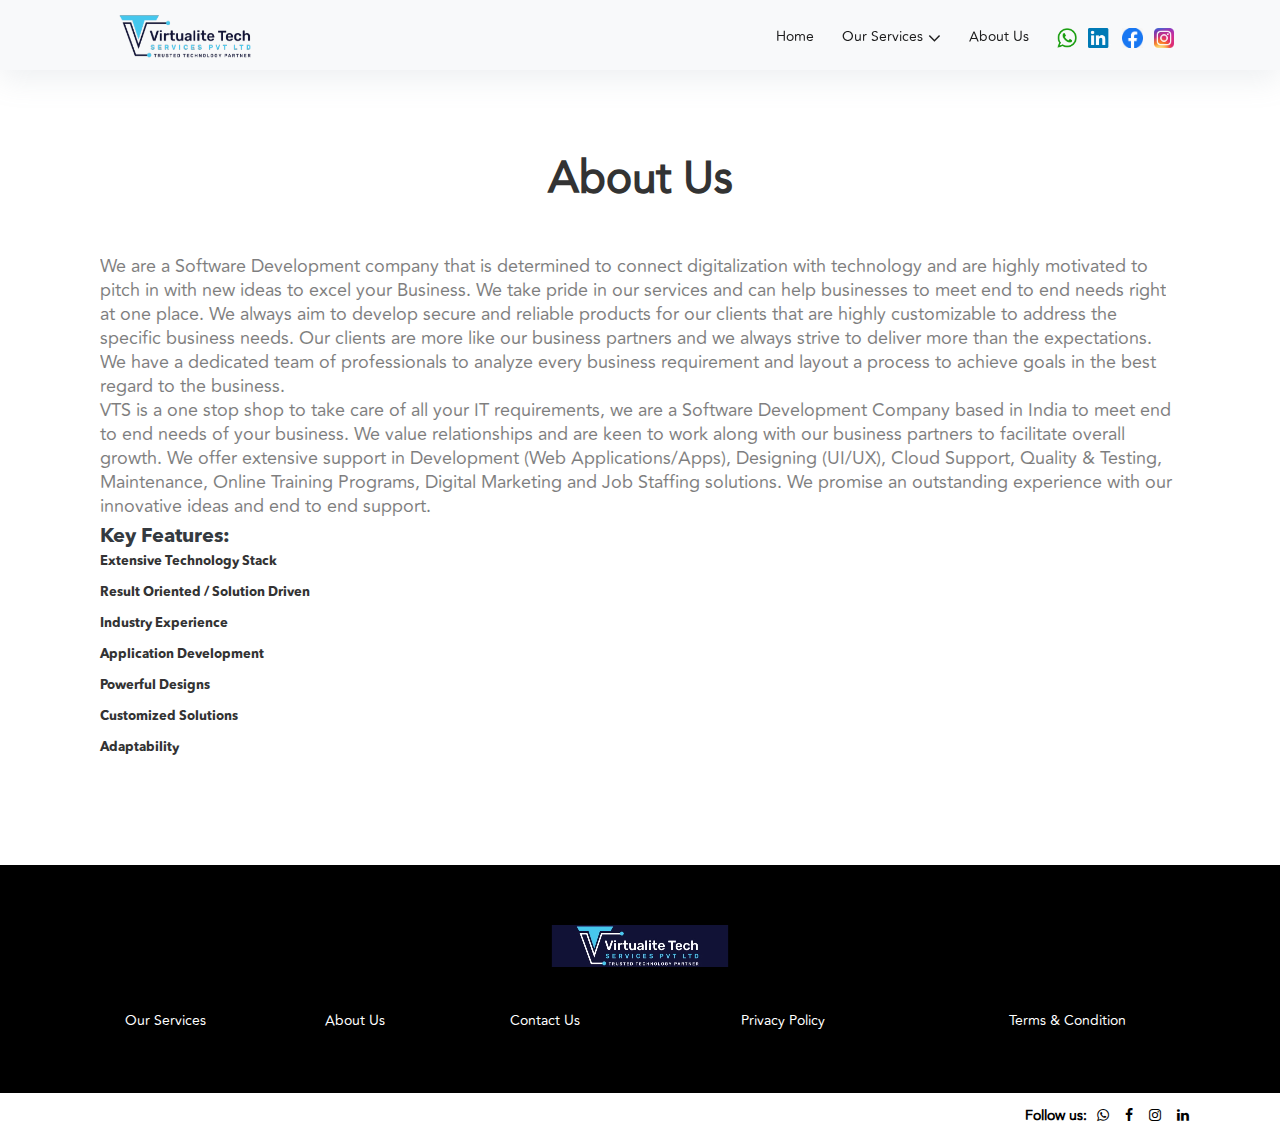
<file: about-us.html>
<!DOCTYPE html>
<html lang="en">

<head>
    <meta http-equiv="Content-Type" content="text/html; charset=utf-8">
    <meta http-equiv="X-UA-Compatible" content="IE=edge">
    <meta name="viewport" content="width=device-width, initial-scale=1">
    <title>Virtualite Tech</title>
    <!-- Latest compiled and minified CSS -->
    <link rel="stylesheet" href="https://maxcdn.bootstrapcdn.com/bootstrap/4.3.1/css/bootstrap.min.css">
    <link rel="stylesheet" type="text/css"
          href="https://stackpath.bootstrapcdn.com/font-awesome/4.7.0/css/font-awesome.min.css">
    <link href='https://fonts.googleapis.com/css?family=Open+Sans:400,300,600,700,800' rel='stylesheet' type='text/css'>
    <!-- <link rel="shortcut icon" href="/images/favicon.png" type="image/x-icon"> -->
    <link href="https://fonts.googleapis.com/css?family=Raleway:400,600,700" rel="stylesheet">
    <link href="https://fonts.googleapis.com/css2?family=Roboto:wght@300;500;700&display=swap" rel="stylesheet">
    <link rel="stylesheet" type="text/css" href="css/style.css">
    <link rel="stylesheet" type="text/css" href="css/custom.css">
    <link rel="stylesheet" type="text/css" href="css/main.css">
    <link rel="stylesheet" type="text/css" href="css/responsive.css">
</head>

<body>
    <div class="navigation-wrap bg-light start-header start-style">
        <div class="container">
            <div class="row">
                <div class="col-12">
                    <nav id="header-1" class="navbar navbar-expand-lg navbar-light ">
                        <a class="navbar-brand" href="index.html">
                            <img src="img/Vt-Logo-.png" class="img-fluid">
                        </a>
                        <button class="navbar-toggler" type="button" data-toggle="collapse"
                                data-target="#navbarSupportedContent" aria-controls="navbarSupportedContent"
                                aria-expanded="false" aria-label="Toggle navigation">
                            <span class="navbar-toggler-icon"></span>
                        </button>

                        <div class="collapse navbar-collapse" id="navbarSupportedContent">
                            <ul class="navbar-nav dropdown ml-auto py-4 py-md-0">
                                <li class="nav-item pr-3 pl-md-0 ml-0 ml-md-3">
                                    <a class="nav-link" href="index.html">Home</a>
                                </li>
                                <li class="nav-item pr-3 pl-md-0 ml-0 ml-md-3 ">
                                    <a class="nav-link dropdown-toggle" data-toggle="dropdown" href="#" role="button"
                                       aria-haspopup="true" aria-expanded="false">Our Services</a>
                                    <div class="dropdown-menu business-setup-div">
                                        <ul>
                                            <li>
                                                <a class="dropdown-item development-div" href="development-service.html">Development Services</a>
                                            </li>
                                            <li>
                                                <a class="dropdown-item" href="training.html">Training & Job Support</a>
                                            </li>
                                            <!-- <li>
                                                <a class="dropdown-item" href="job-support.html">Job Support</a>
                                            </li> -->
                                            <li>
                                                <a class="dropdown-item" href="digital-marketing.html">Digital Marketing</a>
                                            </li>
                                            <!-- <li>
                                                <div class="dropdown-item dropdown-submenu">
                                                    <a class="dropdown-toggle placement-services-toggle" data-toggle="dropdown" href="#" role="button" aria-haspopup="true" aria-expanded="false">Placement Services</a>
                                                    <div class="dropdown-menu mt-0 placement-consultants-submenu ">
                                                        <ul>
                                                            <li>
                                                                <a class="dropdown-item" href="placement-consultants.html">Placement consultants</a>
                                                            </li>
                                                            <li>
                                                                <a class="dropdown-item" href="staffing.html">Staffing</a>
                                                            </li>
                                                        </ul>
                                                    </div>
                                                </div>
                                            </li> -->
                                        </ul>
                                    </div>
                                </li>
                                <li class="nav-item pr-3 pl-md-0 ml-0 ml-md-3">
                                    <a class="nav-link" href="about-us.html">About Us</a>
                                </li>
                                <li class="nav-item pr-3 pl-md-0 ml-0 ml-md-3">
                                    <a class="nav-link mr-2" target="_blank" href="https://wa.me/+918884222018?text=Hi"><img class="img-fluid whatsapp-logo-img" src="img/whatsapp-logo.png" >  </a>
                                    <a class="nav-link mr-2" target="_blank" href="https://www.linkedin.com/in/virtualite-tech-services-pvt-limited-ab654a200/"><img class="img-fluid linkeding-logo-img" src="img/linkedin-logo.png" ></a>
                                    <a class="nav-link mr-2" target="_blank" href="https://www.facebook.com/virtualitetechservices/"><img class="img-fluid linkeding-logo-img" src="img/facebook-logo.png" ></a>
                                    <a class="nav-link mr-2" target="_blank" href="https://www.instagram.com/virtualitetechservices/"><img class="img-fluid linkeding-logo-img" src="img/instagram-logo.png" ></a>
                                </li>
                            </ul>
                            <div class="get-in-touch-div mobile-view-div d-none mb-5">
                                <h2 class="text-center mt-3">
                                    Engage & Experience
                                </h2>
                                <p>
                                    For any organisations, we provide highly-specialised and in-demand services. Let’s get started now!
                                </p>
                                <div class="header-get-in-touch-btn pl-4 pl-md-0 ml-0 ml-md-4">
                                    <a href="javascript:void(0)">Get In Touch</a>
                                </div>
                            </div>
                        </div>
                    </nav>
                </div>
            </div>
        </div>
    </div>
    <!-- ======================= -->

    <div class="pad110 our-service-section mt-5 mb-5">
        <div class="container">
            <div class="row text-center">
                <div class="col-md-12 mb-5">
                    <h2 class="text-center why-choose-scn">
                        About Us
                    </h2>
                </div>
                <div class="col-md-12 mb-5 d-md-flex align-items-center">
                    <div class="col-12 col-md-12 mb-3">
                        <p class="our-service-text">
                            We are a Software Development company that is determined to connect digitalization with
                            technology and are highly motivated to pitch in with new ideas to excel your Business. We take
                            pride in our services and can help businesses to meet end to end needs right at one place. We
                            always aim to develop secure and reliable products for our clients that are highly customizable
                            to address the specific business needs. Our clients are more like our business partners and we
                            always strive to deliver more than the expectations. We have a dedicated team of professionals
                            to analyze every business requirement and layout a process to achieve goals in the best regard
                            to the business.
                        </p>
                        <p class="our-service-text">
                            VTS is a one stop shop to take care of all your IT requirements, we are a Software Development
                            Company based in India to meet end to end needs of your business. We value relationships and
                            are keen to work along with our business partners to facilitate overall growth. We offer
                            extensive support in Development (Web Applications/Apps), Designing (UI/UX), Cloud Support,
                            Quality & Testing, Maintenance, Online Training Programs, Digital Marketing and Job Staffing
                            solutions. We promise an outstanding experience with our innovative ideas and end to end
                            support.
                        </p>
                        <p class="mt-2 text-left">
                            <span class="font-avenir-bold text-dark " style="font-size: 20px">Key Features:</span>
                            <ul class="list-group list-group-numbered text-left" style="font-size: 13px;">
                                <li class="mb-2 font-avenir-bold">
                                    Extensive Technology Stack
                                </li>
                                <li class="mb-2 font-avenir-bold">
                                    Result Oriented / Solution Driven
                                </li>
                                <li class="mb-2 font-avenir-bold">
                                    Industry Experience
                                </li>
                                <li class="mb-2 font-avenir-bold">
                                    Application Development
                                </li>
                                <li class="mb-2 font-avenir-bold">
                                    Powerful Designs
                                </li>
                                <li class="mb-2 font-avenir-bold">
                                    Customized Solutions
                                </li>
                                <li class="mb-2 font-avenir-bold">
                                    Adaptability
                                </li>
                            </ul>
                        </p>
                    </div>
                </div>
            </div>
        </div>
    </div>
    
    <div class="mart70">
        <div class="footer-bg">
            <div class="container text-center">
                <img src="img/Vt-Logo-01-footer.png" class="img-fluid">
                <div class="row mt-5 text-white">
                    <div class="col-md-2 col-4">
                        Our Services
                    </div>
                    <div class="col-md-2 col-4">
                        About Us
                    </div>
                    <div class="col-md-2 col-4">
                        Contact Us
                    </div>
                    <div class="col-md-3 col-6">
                        Privacy Policy
                    </div>
                    <div class="col-md-3 col-6">
                        Terms & Condition
                    </div>
                </div>
            </div>
        </div>
    </div>
    <!-- ==================================== -->
    <div class="copy-right">
        <div class="container">
            <div class="row">
                <div class="col-md-6">
                    <p class="d-none">2016-2021 NextGen Pvt Ltd | All Rights Reserved.</p>
                </div>
                <div class="col-md-6">
                    <div class="follow-box">

                        <ul>
                            <li style="font-weight: 700;">Follow us:</li>
                            <li> <a target="_blank" href="https://wa.me/+918884222018?text=Hi"><i class="fa fa-whatsapp"></i> </a> </li>
                            <li> <a target="_blank" href="https://www.facebook.com/virtualitetechservices/"><i class="fa fa-facebook"></i> </a> </li>
                            <li> <a target="_blank" href="https://www.instagram.com/virtualitetechservices/"><i class="fa fa-instagram"></i> </a> </li>
                            <li> <a target="_blank" href="https://www.linkedin.com/in/virtualite-tech-services-pvt-limited-ab654a200/"><i class="fa fa-linkedin"></i> </a> </li>
                            <!-- <li> <a href="#"><i class="fa fa-paper-plane-o"></i> </a> </li> -->
                            <!-- <li> <a href="#"><i class="fa fa-twitter"></i> </a> </li> -->
                        </ul>
                    </div>
                </div>
            </div>
        </div>
    </div>

    <!-- jQuery library -->
    <script src="https://ajax.googleapis.com/ajax/libs/jquery/3.5.1/jquery.min.js"></script>
    <!-- Latest compiled JavaScript -->
    <script src="https://maxcdn.bootstrapcdn.com/bootstrap/4.3.1/js/bootstrap.min.js "></script>
    <script>

        $(".main").wrap("<div class='scroll'></div>");

        $(document).ready(function () {
            $("#Search-icon").click(function () {
                $("#Search-box-hide").slideToggle("slow");
            });
        });

    </script>

    <script>
        $(document).ready(function () {
            $("#Search-hide").click(function () {
                $("#Search-box-hide").toggle();
            });
        });

    </script>

    <script>
        $(document).ready(function () {
            //Add a minus icon to the collapse element that is open by default
            $('.collapse.show').each(function () {
                $(this).parent().find(".fa").removeClass("fa-plus-square").addClass("fa-minus-square");
            });

            //Toggle plus/minus icon on show/hide of collapse element
            $('.collapse').on('shown.bs.collapse', function () {
                $(this).parent().find(".fa").removeClass("fa-plus-square").addClass("fa-minus-square");
            }).on('hidden.bs.collapse', function () {
                $(this).parent().find(".fa").removeClass("fa-minus-square").addClass("fa-plus-square");
            });

            $('#buy_button1, #buy_button2, #buy_button3').click(function (e) {
                e.preventDefault();
                // alert($('#sel3').val());
                
                let index = e.target.id.charAt(e.target.id.length - 1);
                window.localStorage.setItem('amount', $('#sel' + index).val());
                if (index == 1) {
                    window.localStorage.setItem('serviceCode', 'S0401');
                } else if (index == 2) {
                    window.localStorage.setItem('serviceCode', 'S0402');
                } else {
                    window.localStorage.setItem('serviceCode', 'S0403');
                }
                window.location.href = './register.html';
            });
        });

    </script>



</body>


</html>
</file>
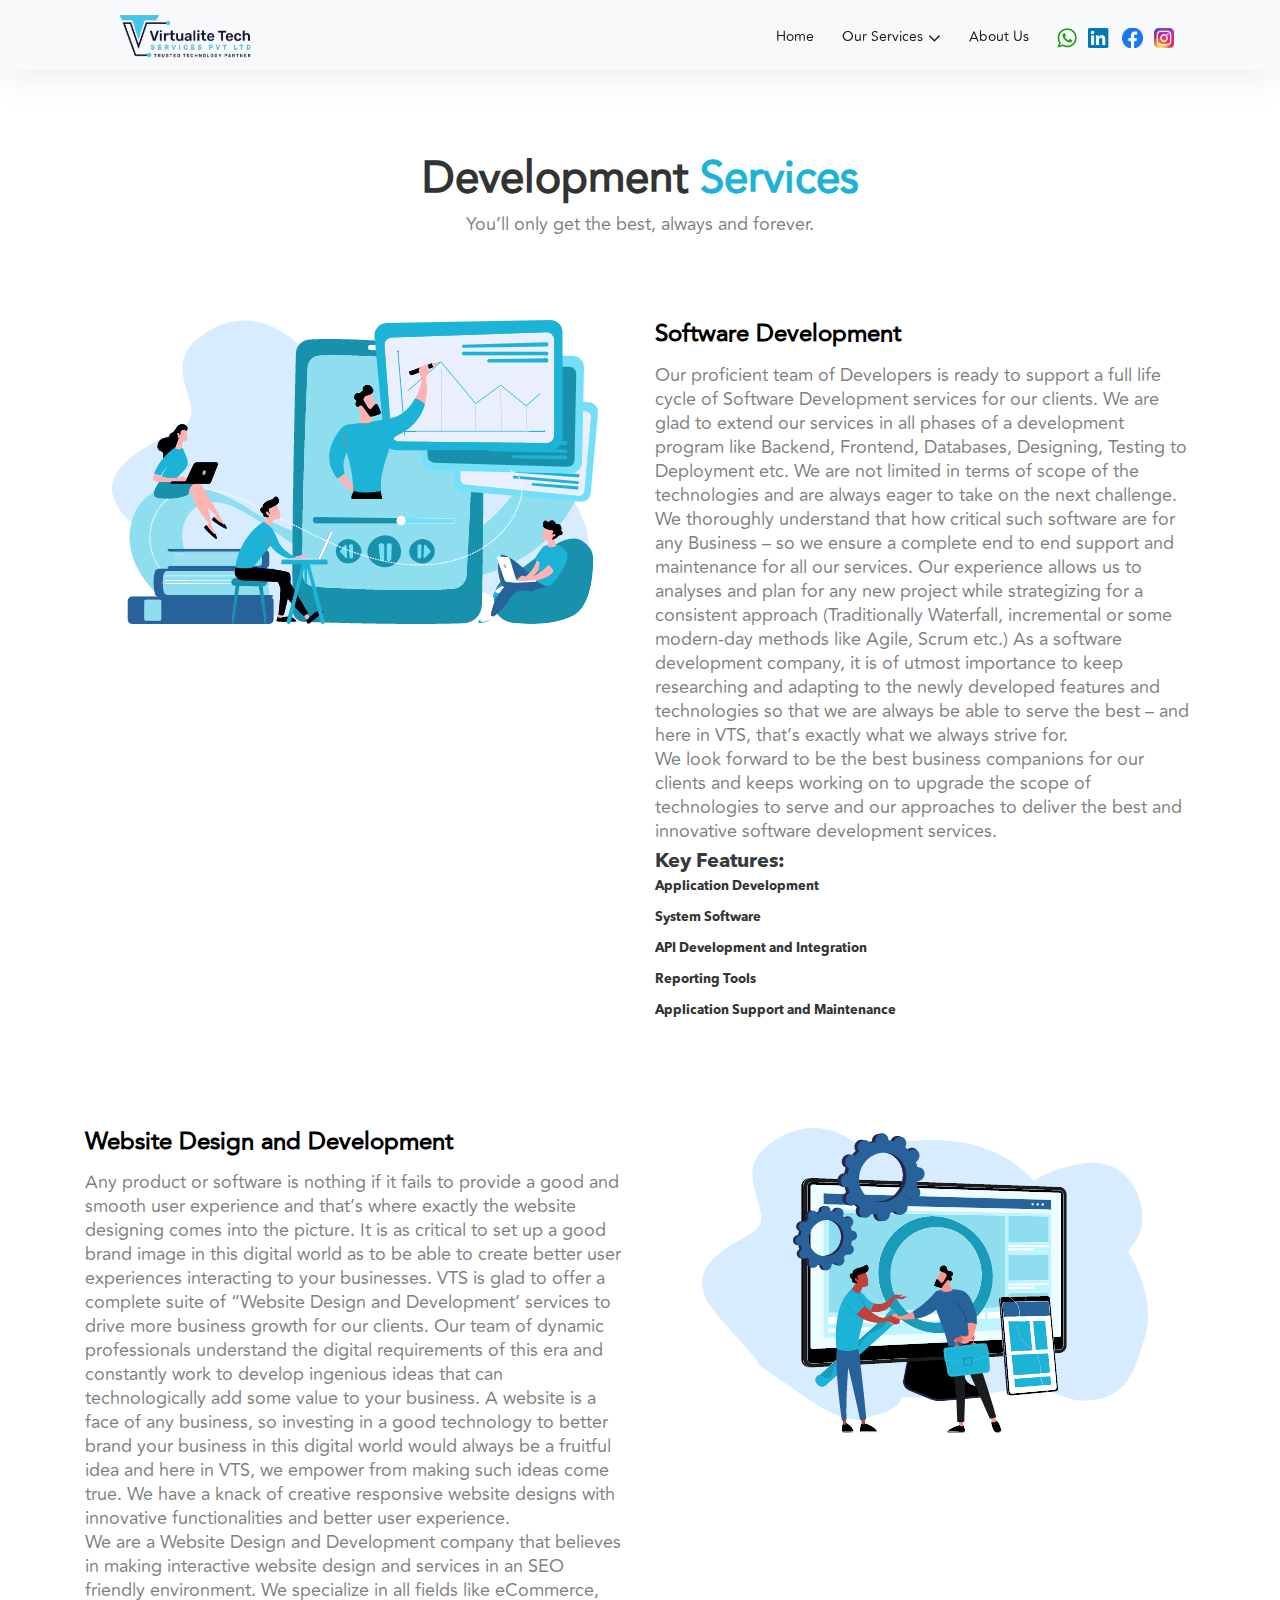
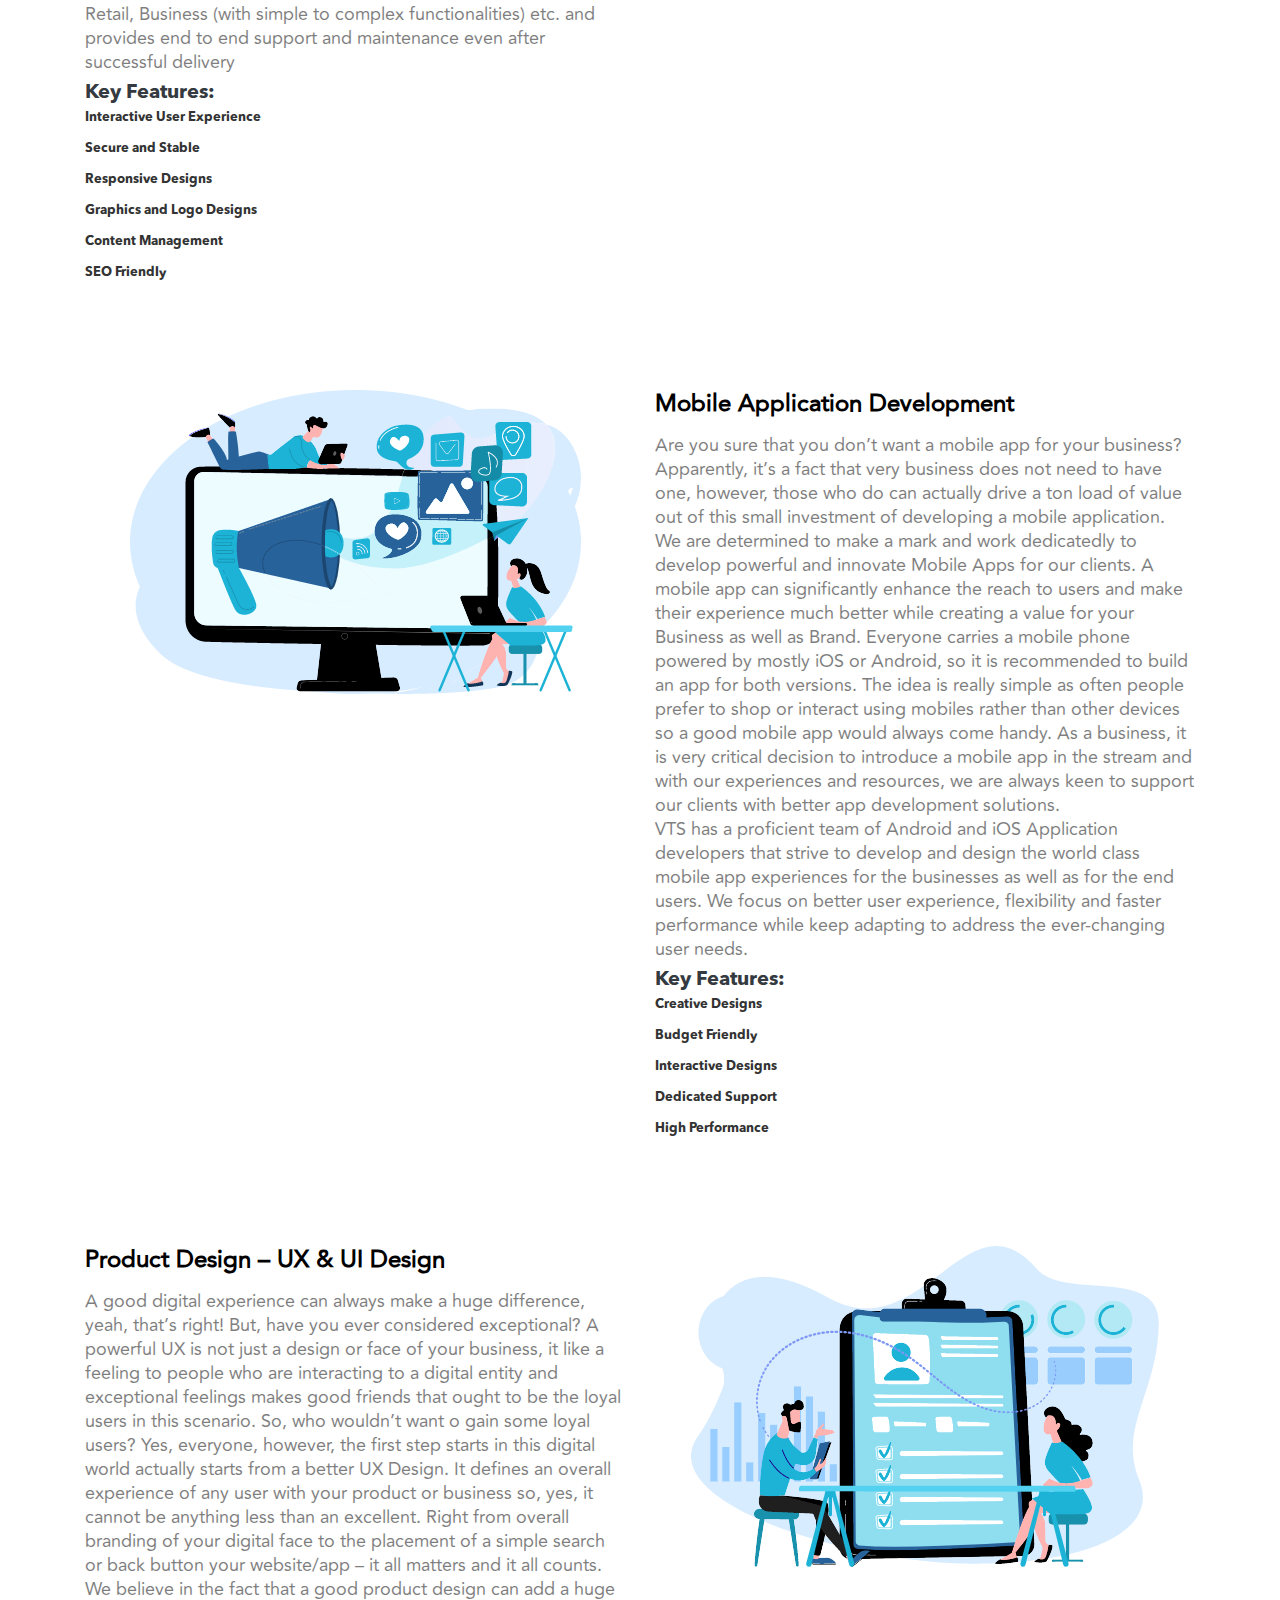
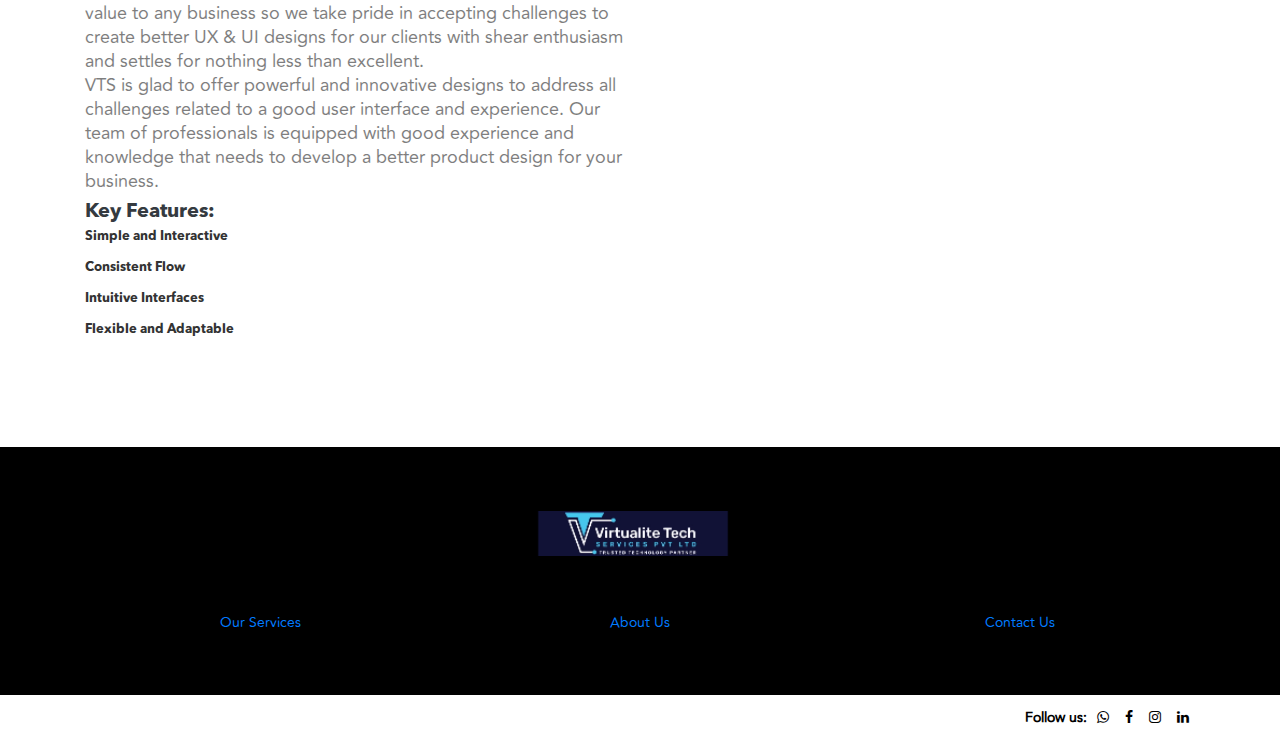
<file: development-service.html>
<!DOCTYPE html>
<html lang="en">

<head>
    <meta http-equiv="Content-Type" content="text/html; charset=utf-8">
    <meta http-equiv="X-UA-Compatible" content="IE=edge">
    <meta name="viewport" content="width=device-width, initial-scale=1">
    <title>Virtualite Tech</title>
    <!-- Latest compiled and minified CSS -->
    <link rel="stylesheet" href="https://maxcdn.bootstrapcdn.com/bootstrap/4.3.1/css/bootstrap.min.css">
    <link rel="stylesheet" type="text/css"
          href="https://stackpath.bootstrapcdn.com/font-awesome/4.7.0/css/font-awesome.min.css">
    <link href='https://fonts.googleapis.com/css?family=Open+Sans:400,300,600,700,800' rel='stylesheet' type='text/css'>
    <!-- <link rel="shortcut icon" href="/images/favicon.png" type="image/x-icon"> -->
    <link href="https://fonts.googleapis.com/css?family=Raleway:400,600,700" rel="stylesheet">
    <link href="https://fonts.googleapis.com/css2?family=Roboto:wght@300;500;700&display=swap" rel="stylesheet">
    <link rel="stylesheet" type="text/css" href="css/style.css">
    <link rel="stylesheet" type="text/css" href="css/custom.css">
    <link rel="stylesheet" type="text/css" href="css/main.css">
    <link rel="stylesheet" type="text/css" href="css/responsive.css">
</head>

<body>
    <div class="navigation-wrap bg-light start-header start-style">
        <div class="container">
            <div class="row">
                <div class="col-12">
                    <nav id="header-1" class="navbar navbar-expand-lg navbar-light ">
                        <a class="navbar-brand" href="index.html">
                            <img src="img/Vt-Logo-.png" class="img-fluid">
                        </a>
                        <button class="navbar-toggler" type="button" data-toggle="collapse"
                                data-target="#navbarSupportedContent" aria-controls="navbarSupportedContent"
                                aria-expanded="false" aria-label="Toggle navigation">
                            <span class="navbar-toggler-icon"></span>
                        </button>

                        <div class="collapse navbar-collapse" id="navbarSupportedContent">
                            <ul class="navbar-nav dropdown ml-auto py-4 py-md-0">
                                <li class="nav-item pr-3 pl-md-0 ml-0 ml-md-3">
                                    <a class="nav-link" href="index.html">Home</a>
                                </li>
                                <li class="nav-item pr-3 pl-md-0 ml-0 ml-md-3 ">
                                    <a class="nav-link dropdown-toggle" data-toggle="dropdown" href="#" role="button"
                                       aria-haspopup="true" aria-expanded="false">Our Services</a>
                                    <div class="dropdown-menu business-setup-div">
                                        <ul>
                                            <li>
                                                <a class="dropdown-item development-div" href="development-service.html">Development Services</a>
                                            </li>
                                            <li>
                                                <a class="dropdown-item" href="training.html">Training & Job Support</a>
                                            </li>
                                            <!-- <li>
                                                <a class="dropdown-item" href="job-support.html">Job Support</a>
                                            </li> -->
                                            <li>
                                                <a class="dropdown-item" href="digital-marketing.html">Digital Marketing</a>
                                            </li>
                                            <!-- <li>
                                                <div class="dropdown-item dropdown-submenu">
                                                    <a class="dropdown-toggle placement-services-toggle" data-toggle="dropdown" href="#" role="button" aria-haspopup="true" aria-expanded="false">Placement Services</a>
                                                    <div class="dropdown-menu mt-0 placement-consultants-submenu ">
                                                        <ul>
                                                            <li>
                                                                <a class="dropdown-item" href="placement-consultants.html">Placement consultants</a>
                                                            </li>
                                                            <li>
                                                                <a class="dropdown-item" href="staffing.html">Staffing</a>
                                                            </li>
                                                        </ul>
                                                    </div>
                                                </div>
                                            </li> -->
                                        </ul>
                                    </div>
                                </li>
                                <li class="nav-item pr-3 pl-md-0 ml-0 ml-md-3">
                                    <a class="nav-link" href="about-us.html">About Us</a>
                                </li>
                                <li class="nav-item pr-3 pl-md-0 ml-0 ml-md-3">
                                    <a class="nav-link mr-2" target="_blank" href="https://wa.me/+918884222018?text=Hi"><img class="img-fluid whatsapp-logo-img" src="img/whatsapp-logo.png" >  </a>
                                    <a class="nav-link mr-2" target="_blank" href="https://www.linkedin.com/in/virtualite-tech-services-pvt-limited-ab654a200/"><img class="img-fluid linkeding-logo-img" src="img/linkedin-logo.png" ></a>
                                    <a class="nav-link mr-2" target="_blank" href="https://www.facebook.com/virtualitetechservices/"><img class="img-fluid linkeding-logo-img" src="img/facebook-logo.png" ></a>
                                    <a class="nav-link mr-2" target="_blank" href="https://www.instagram.com/virtualitetechservices/"><img class="img-fluid linkeding-logo-img" src="img/instagram-logo.png" ></a>
                                </li>
                            </ul>
                            <div class="get-in-touch-div mobile-view-div d-none mb-5">
                                <h2 class="text-center mt-3">
                                    Engage & Experience
                                </h2>
                                <p>
                                    For any organisations, we provide highly-specialised and in-demand services. Let’s get started now!
                                </p>
                                <div class="header-get-in-touch-btn pl-4 pl-md-0 ml-0 ml-md-4">
                                    <a href="javascript:void(0)">Get In Touch</a>
                                </div>
                            </div>
                        </div>
                    </nav>
                </div>
            </div>
        </div>
    </div>
    <!-- ======================= -->

    <div class="pad110 our-service-section mt-5 mb-5">
        <div class="container">
            <div class="row text-center">
                <div class="col-md-12 mb-5">
                    <h2 class="text-center why-choose-scn">
                        Development  
                        <span class="sky-blue-text">
                            Services
                        </span> 
                    </h2>
                    <p class="our-service-p">You’ll only get the best, always and forever.</p>
                </div>
                <div class="col-md-12 mb-5 d-md-flex align-items-center">
                    <div class="row">
                        <div class="col-12 col-md-6 mt-5">
                            <img src="img/Group 12032.png" class="img-fluid">
                        </div>
                        <div class="col-12 col-md-6 mb-3">
                            <h2 class="our-service-title mt-5 mb-3">
                                Software Development
                            </h2>
                            <p class="our-service-text">
                                Our proficient team of Developers is ready to support a full life cycle of Software Development services for our clients. We are glad to extend our services in all phases of a development program like Backend, Frontend, Databases, Designing, Testing to Deployment etc. We are not limited in terms of scope of the technologies and are always eager to take on the next challenge. We thoroughly understand that how critical such software are for any Business – so we ensure a complete end to end support and maintenance for all our services. Our experience allows us to analyses and plan for any new project while strategizing for a consistent approach (Traditionally Waterfall, incremental or some modern-day methods like Agile, Scrum etc.) As a software development company, it is of utmost importance to keep researching and adapting to the newly developed features and technologies so that we are always be able to serve the best – and here in VTS, that’s exactly what we always strive for. 
                            </p>
                            <p class="our-service-text">
                                We look forward to be the best business companions for our clients and keeps working on to upgrade the scope of technologies to serve and our approaches to deliver the best and innovative software development services.
                            </p>
                            <p class="mt-2 text-left">
                                <span class="font-avenir-bold text-dark " style="font-size: 20px">Key Features:</span>
                                <ul class="list-group list-group-numbered text-left" style="font-size: 13px;">
                                    <li class="mb-2 font-avenir-bold">
                                        Application Development
                                    </li>
                                    <li class="mb-2 font-avenir-bold">
                                        System Software
                                    </li>
                                    <li class="mb-2 font-avenir-bold">
                                        API Development and Integration
                                    </li>
                                    <li class="mb-2 font-avenir-bold">
                                        Reporting Tools
                                    </li>
                                    <li class="mb-2 font-avenir-bold">
                                        Application Support and Maintenance
                                    </li>
                                </ul>
                            </p>
                        </div>
                    </div>
                </div>
                <div class="col-md-12 mb-5 d-md-flex align-items-center">
                    <div class="row services-row">
                        <div class="col-12 col-md-6 mb-3">
                            <h2 class="our-service-title mt-5 mb-3">
                                Website Design and Development
                            </h2>
                            <p class="our-service-text">
                                Any product or software is nothing if it fails to provide a good and smooth user experience and
                                that’s where exactly the website designing comes into the picture. It is as critical to set up a
                                good brand image in this digital world as to be able to create better user experiences
                                interacting to your businesses. VTS is glad to offer a complete suite of “Website Design and
                                Development’ services to drive more business growth for our clients. Our team of dynamic
                                professionals understand the digital requirements of this era and constantly work to develop
                                ingenious ideas that can technologically add some value to your business. A website is a face of
                                any business, so investing in a good technology to better brand your business in this digital
                                world would always be a fruitful idea and here in VTS, we empower from making such ideas
                                come true. We have a knack of creative responsive website designs with innovative
                                functionalities and better user experience. 
     
                            </p>
                            <p class="our-service-text">
                                We are a Website Design and Development company that believes in making interactive
                                website design and services in an SEO friendly environment. We specialize in all fields like eCommerce, Retail, Business (with simple to complex functionalities) etc. and provides end to
                                end support and maintenance even after successful delivery
                            </p>
                            <p class="mt-2 text-left">
                                <span class="font-avenir-bold text-dark " style="font-size: 20px">Key Features:</span>
                                <ul class="list-group list-group-numbered text-left" style="font-size: 13px;">
                                    <li class="mb-2 font-avenir-bold">
                                        Interactive User Experience
                                    </li>
                                    <li class="mb-2 font-avenir-bold">
                                        Secure and Stable
                                    </li>
                                    <li class="mb-2 font-avenir-bold">
                                        Responsive Designs
                                    </li>
                                    <li class="mb-2 font-avenir-bold">
                                        Graphics and Logo Designs
                                    </li>
                                    <li class="mb-2 font-avenir-bold">
                                        Content Management
                                    </li>
                                    <li class="mb-2 font-avenir-bold">
                                        SEO Friendly
                                    </li>
                                </ul>
                            </p>
                        </div>
                        <div class="col-12 col-md-6 mt-5">
                            <img src="img/Group 12055.png" class="img-fluid">
                        </div>
                    </div>
                </div>
                <div class="col-md-12 mb-5 d-md-flex align-items-center">
                    <div class="row">
                        <div class="col-12 col-md-6 mt-5">
                            <img src="img/g10.png" class="img-fluid">
                        </div>
                        <div class="col-12 col-md-6 mb-3">
                            <h2 class="our-service-title mt-5 mb-3">
                                Mobile Application Development
                            </h2>
                            <p class="our-service-text">
                                Are you sure that you don’t want a mobile app for your business? Apparently, it’s a fact that
                                very business does not need to have one, however, those who do can actually drive a ton load
                                of value out of this small investment of developing a mobile application. We are determined to
                                make a mark and work dedicatedly to develop powerful and innovate Mobile Apps for our
                                clients. A mobile app can significantly enhance the reach to users and make their experience
                                much better while creating a value for your Business as well as Brand. Everyone carries a
                                mobile phone powered by mostly iOS or Android, so it is recommended to build an app for both
                                versions. The idea is really simple as often people prefer to shop or interact using mobiles
                                rather than other devices so a good mobile app would always come handy. As a business, it is
                                very critical decision to introduce a mobile app in the stream and with our experiences and
                                resources, we are always keen to support our clients with better app development solutions.
                            </p>
                            <p class="our-service-text">
                                VTS has a proficient team of Android and iOS Application developers that strive to develop and
                                design the world class mobile app experiences for the businesses as well as for the end users.
                                We focus on better user experience, flexibility and faster performance while keep adapting to
                                address the ever-changing user needs. 
                            </p>
                            <p class="mt-2 text-left">
                                <span class="font-avenir-bold text-dark " style="font-size: 20px">Key Features:</span>
                                <ul class="list-group list-group-numbered text-left" style="font-size: 13px;">
                                    <li class="mb-2 font-avenir-bold">
                                        Creative Designs
                                    </li>
                                    <li class="mb-2 font-avenir-bold">
                                        Budget Friendly
                                    </li>
                                    <li class="mb-2 font-avenir-bold">
                                        Interactive Designs
                                    </li>
                                    <li class="mb-2 font-avenir-bold">
                                        Dedicated Support
                                    </li>
                                    <li class="mb-2 font-avenir-bold">
                                        High Performance
                                    </li>
                                </ul>
                            </p>
                        </div>
                    </div>
                </div>
                <div class="col-md-12 mb-5 d-md-flex align-items-center">
                    <div class="row services-row">
                        <div class="col-12 col-md-6 mb-3">
                            <h2 class="our-service-title mt-5 mb-3">
                                Product Design – UX & UI Design
                            </h2>
                            <p class="our-service-text">
                                A good digital experience can always make a huge difference, yeah, that’s right! But, have you
                                ever considered exceptional? A powerful UX is not just a design or face of your business, it like a
                                feeling to people who are interacting to a digital entity and exceptional feelings makes good
                                friends that ought to be the loyal users in this scenario. So, who wouldn’t want o gain some
                                loyal users? Yes, everyone, however, the first step starts in this digital world actually starts from
                                a better UX Design. It defines an overall experience of any user with your product or business
                                so, yes, it cannot be anything less than an excellent. Right from overall branding of your digital
                                face to the placement of a simple search or back button your website/app – it all matters and it
                                all counts. We believe in the fact that a good product design can add a huge value to any
                                business so we take pride in accepting challenges to create better UX & UI designs for our
                                clients with shear enthusiasm and settles for nothing less than excellent. 
                            </p>
                            <p class="our-service-text">
                                VTS is glad to offer powerful and innovative designs to address all challenges related to a good
                                user interface and experience. Our team of professionals is equipped with good experience and
                                knowledge that needs to develop a better product design for your business.
                            </p>
                            <p class="mt-2 text-left">
                                <span class="font-avenir-bold text-dark " style="font-size: 20px">Key Features:</span>
                                <ul class="list-group list-group-numbered text-left" style="font-size: 13px;">
                                    <li class="mb-2 font-avenir-bold">
                                        Simple and Interactive
                                    </li>
                                    <li class="mb-2 font-avenir-bold">
                                        Consistent Flow
                                    </li>
                                    <li class="mb-2 font-avenir-bold">
                                        Intuitive Interfaces
                                    </li>
                                    <li class="mb-2 font-avenir-bold">
                                        Flexible and Adaptable
                                    </li>
                                </ul>
                            </p>
                        </div>
                        <div class="col-12 col-md-6 mt-5">
                            <img src="img/Group 12056.png" class="img-fluid">
                        </div>
                    </div>
                </div>
            </div>
        </div>
    </div>
    
    <div class="mart70">
        <div class="footer-bg">
            <div class="container text-center">
                <a class="navbar-brand" href="index.html">
                    <img src="img/Vt-Logo-01-footer.png" class="img-fluid">
                </a>
                <div class="row mt-5 text-white">
                    <div class="col-md-4 col-4">
                        <a href="index.html#our-services">Our Services</a>
                    </div>
                    <div class="col-md-4 col-4">
                        <a href="about-us.html">About Us</a>
                    </div>
                    <div class="col-md-4 col-4">
                        <a href="index.html">Contact Us</a>
                    </div>
                </div>
            </div>
        </div>
    </div>
    <!-- ==================================== -->
    <div class="copy-right">
        <div class="container">
            <div class="row">
                <div class="col-md-6">
                    <p class="d-none">2016-2022 NextGen Pvt Ltd | All Rights Reserved.</p>
                </div>
                <div class="col-md-6">
                    <div class="follow-box">

                        <ul>
                            <li style="font-weight: 700;">Follow us:</li>
                            <li> <a target="_blank" href="https://wa.me/+918884222018?text=Hi"><i class="fa fa-whatsapp"></i> </a> </li>
                            <li> <a target="_blank" href="https://www.facebook.com/virtualitetechservices/"><i class="fa fa-facebook"></i> </a> </li>
                            <li> <a target="_blank" href="https://www.instagram.com/virtualitetechservices/"><i class="fa fa-instagram"></i> </a> </li>
                            <li> <a target="_blank" href="https://www.linkedin.com/in/virtualite-tech-services-pvt-limited-ab654a200/"><i class="fa fa-linkedin"></i> </a> </li>
                            <!-- <li> <a href="#"><i class="fa fa-paper-plane-o"></i> </a> </li> -->
                            <!-- <li> <a href="#"><i class="fa fa-twitter"></i> </a> </li> -->
                        </ul>
                    </div>
                </div>
            </div>
        </div>
    </div>

    <!-- jQuery library -->
    <script src="https://ajax.googleapis.com/ajax/libs/jquery/3.5.1/jquery.min.js"></script>
    <!-- Latest compiled JavaScript -->
    <script src="https://maxcdn.bootstrapcdn.com/bootstrap/4.3.1/js/bootstrap.min.js "></script>
    <script>

        $(".main").wrap("<div class='scroll'></div>");

        $(document).ready(function () {
            $("#Search-icon").click(function () {
                $("#Search-box-hide").slideToggle("slow");
            });
        });

    </script>

    <script>
        $(document).ready(function () {
            $("#Search-hide").click(function () {
                $("#Search-box-hide").toggle();
            });
        });

    </script>

    <script>
        $(document).ready(function () {
            //Add a minus icon to the collapse element that is open by default
            $('.collapse.show').each(function () {
                $(this).parent().find(".fa").removeClass("fa-plus-square").addClass("fa-minus-square");
            });

            //Toggle plus/minus icon on show/hide of collapse element
            $('.collapse').on('shown.bs.collapse', function () {
                $(this).parent().find(".fa").removeClass("fa-plus-square").addClass("fa-minus-square");
            }).on('hidden.bs.collapse', function () {
                $(this).parent().find(".fa").removeClass("fa-minus-square").addClass("fa-plus-square");
            });

            $('#buy_button1, #buy_button2, #buy_button3').click(function (e) {
                e.preventDefault();
                // alert($('#sel3').val());
                
                let index = e.target.id.charAt(e.target.id.length - 1);
                window.localStorage.setItem('amount', $('#sel' + index).val());
                if (index == 1) {
                    window.localStorage.setItem('serviceCode', 'S0401');
                } else if (index == 2) {
                    window.localStorage.setItem('serviceCode', 'S0402');
                } else {
                    window.localStorage.setItem('serviceCode', 'S0403');
                }
                window.location.href = './register.html';
            });
        });

    </script>



</body>


</html>
</file>
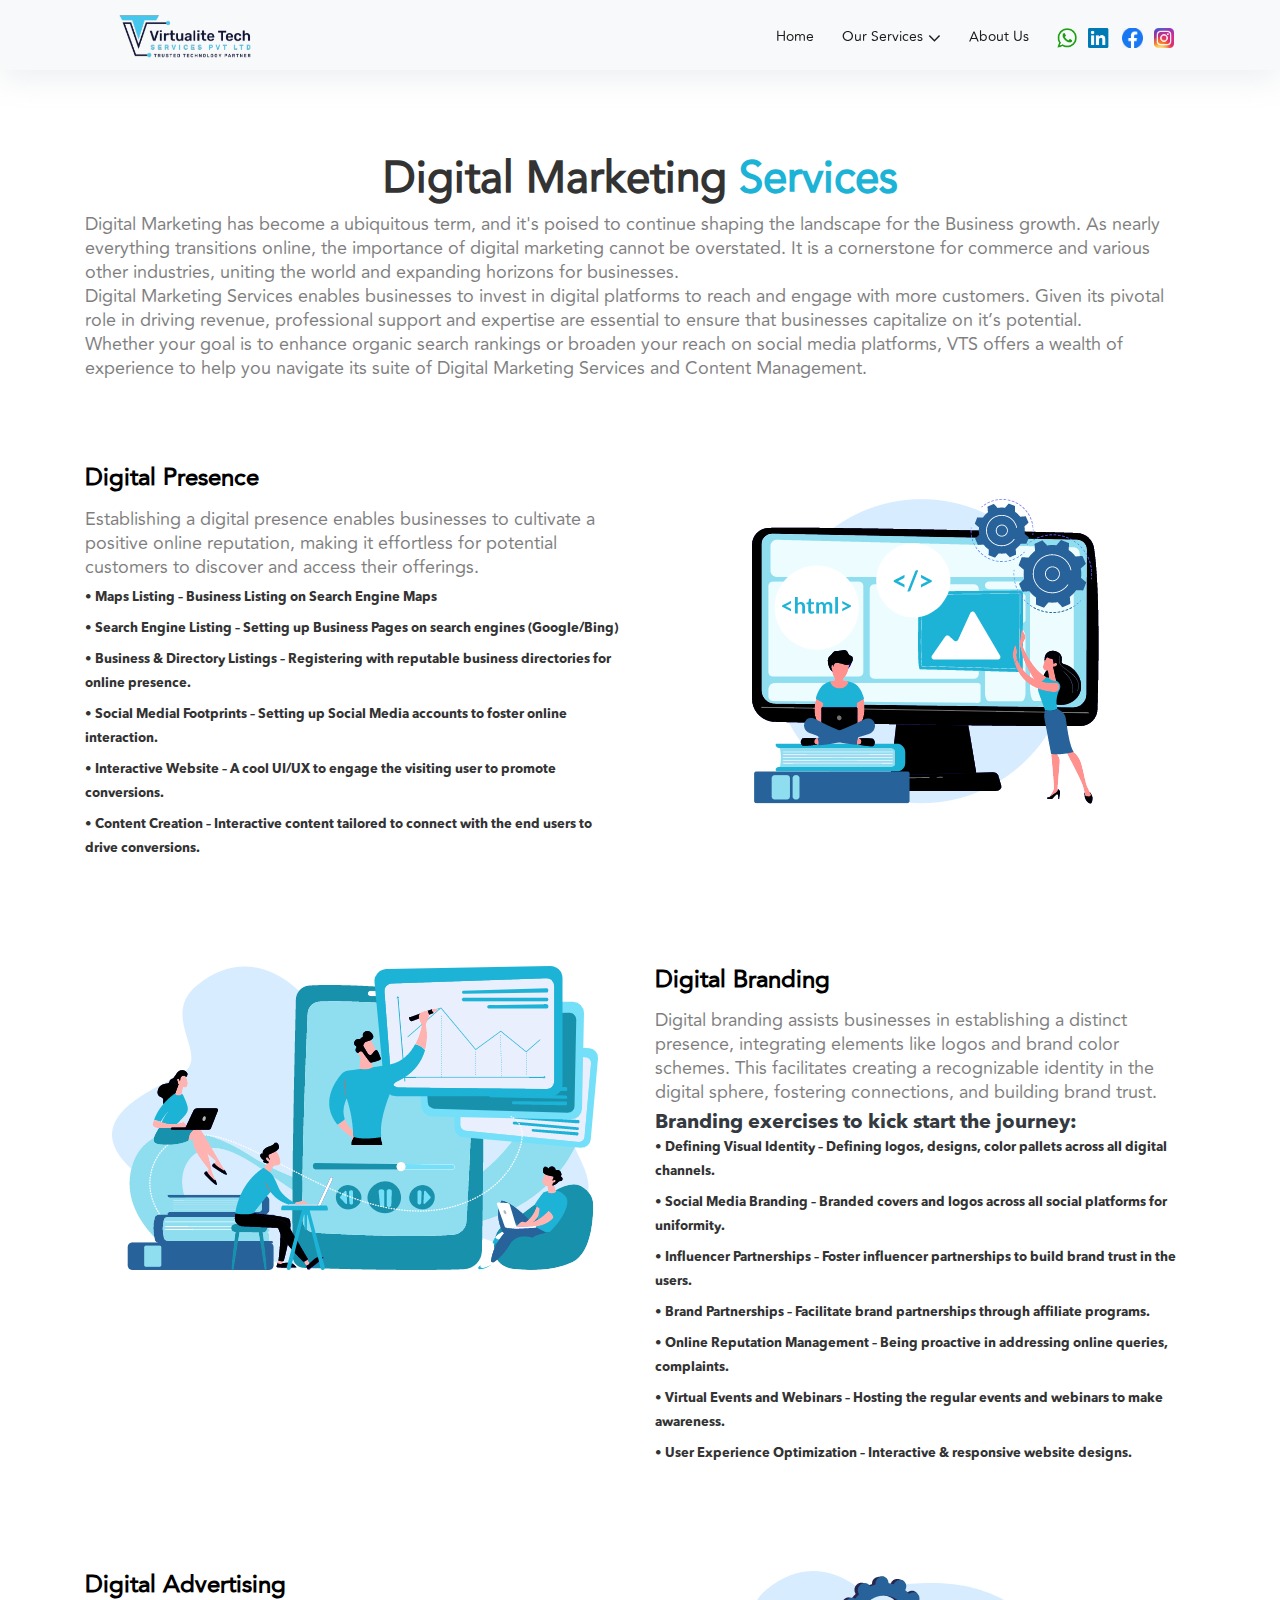
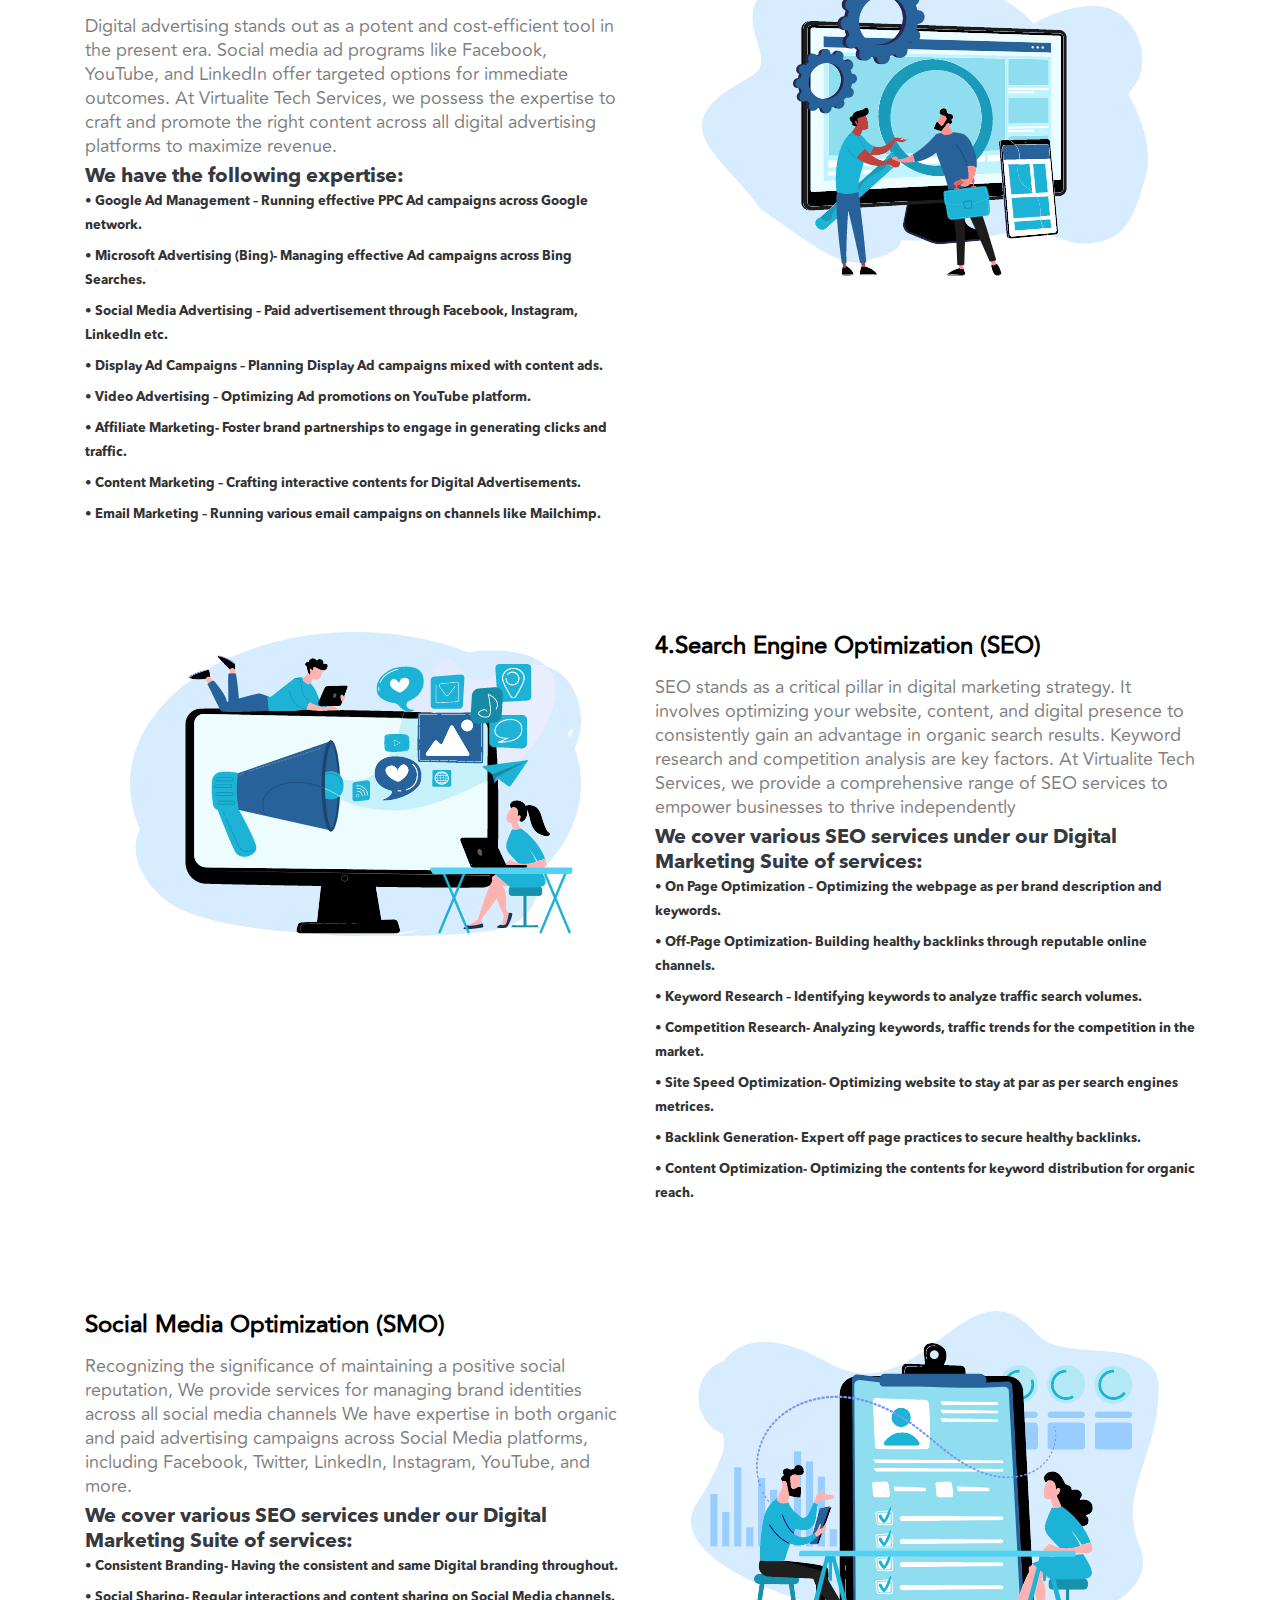
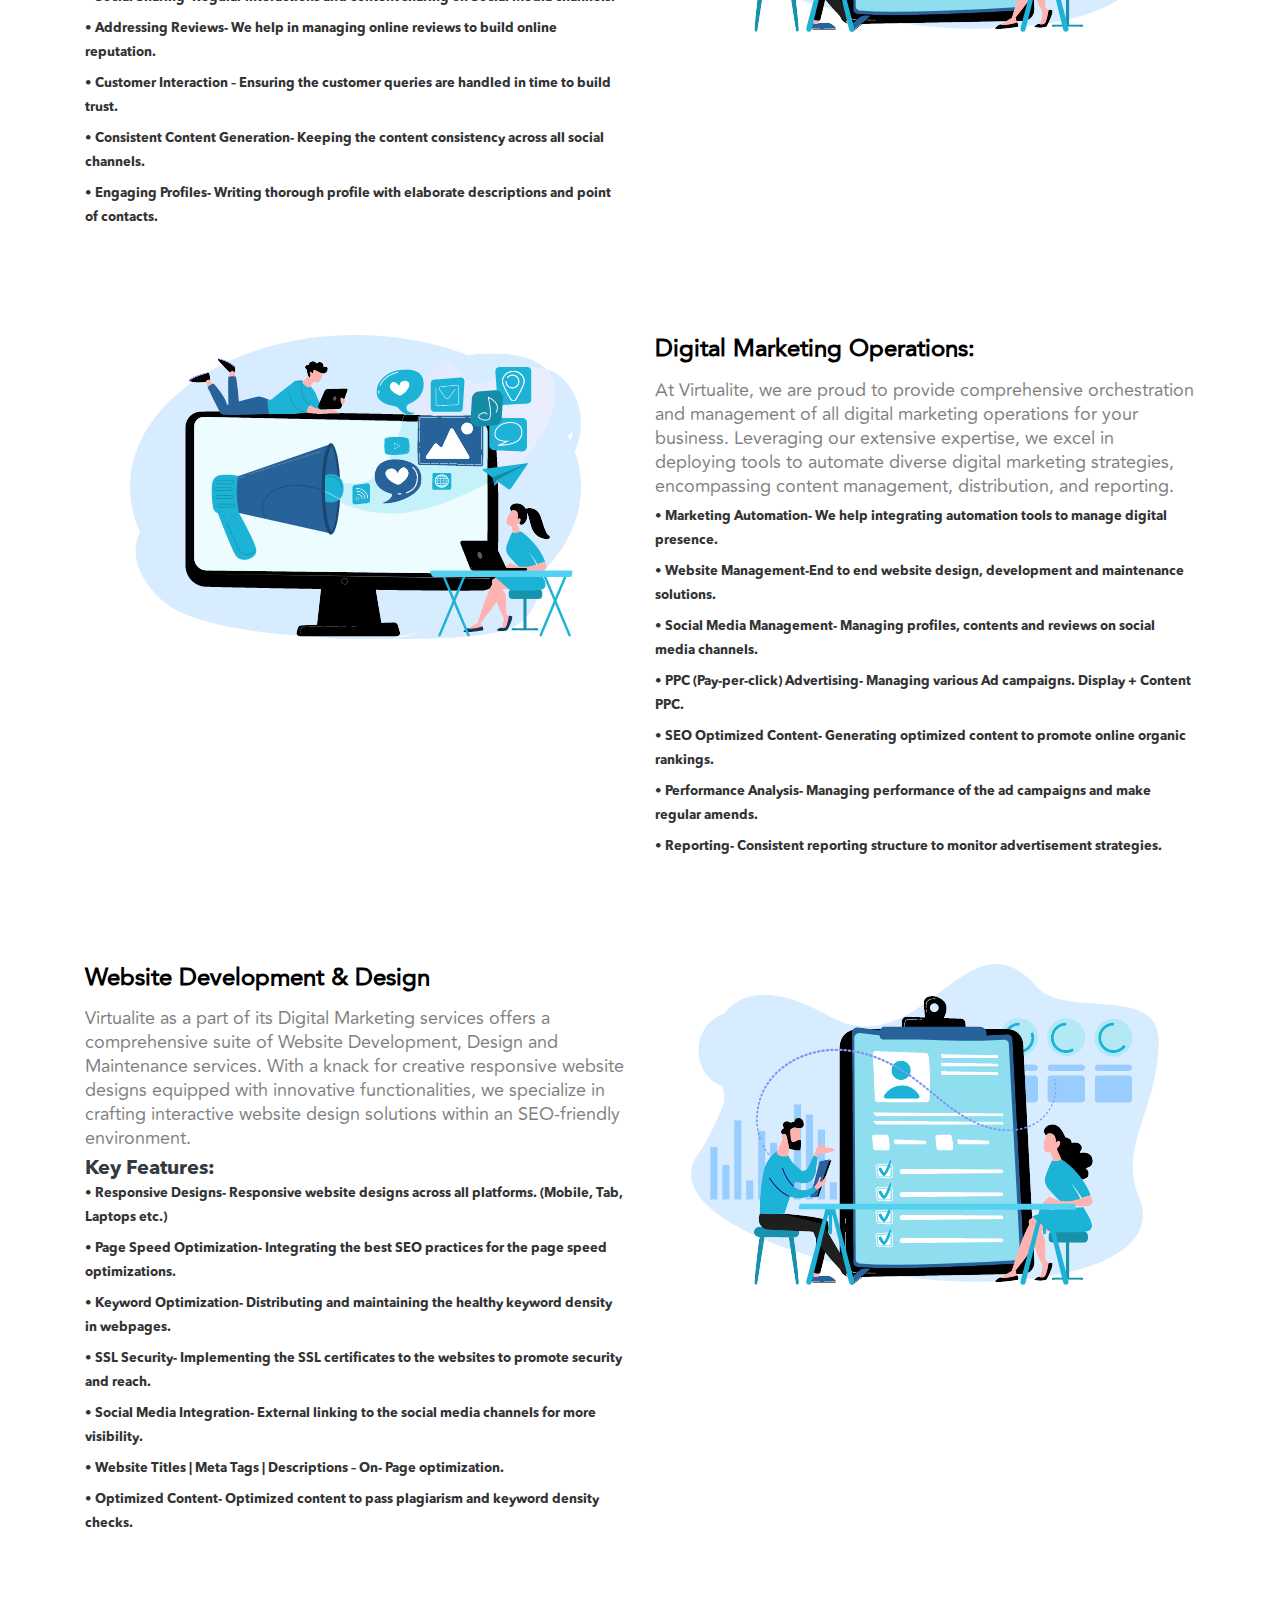
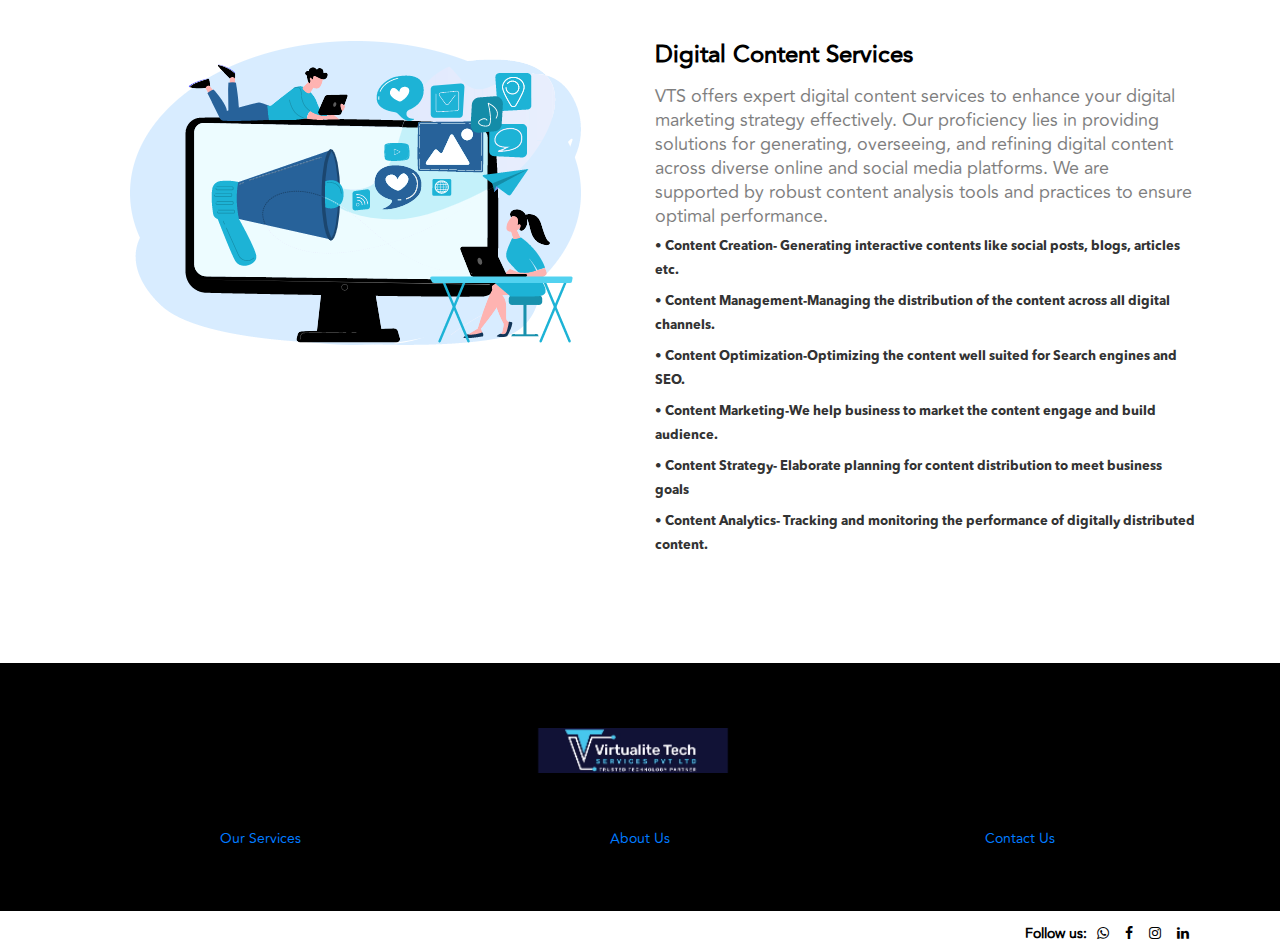
<file: digital-marketing.html>
<!DOCTYPE html>
<html lang="en">

<head>
    <meta http-equiv="Content-Type" content="text/html; charset=utf-8">
    <meta http-equiv="X-UA-Compatible" content="IE=edge">
    <meta name="viewport" content="width=device-width, initial-scale=1">
    <title>Virtualite Tech</title>
    <!-- Latest compiled and minified CSS -->
    <link rel="stylesheet" href="https://maxcdn.bootstrapcdn.com/bootstrap/4.3.1/css/bootstrap.min.css">
    <link rel="stylesheet" type="text/css"
          href="https://stackpath.bootstrapcdn.com/font-awesome/4.7.0/css/font-awesome.min.css">
    <link href='https://fonts.googleapis.com/css?family=Open+Sans:400,300,600,700,800' rel='stylesheet' type='text/css'>
    <!-- <link rel="shortcut icon" href="/images/favicon.png" type="image/x-icon"> -->
    <link href="https://fonts.googleapis.com/css?family=Raleway:400,600,700" rel="stylesheet">
    <link href="https://fonts.googleapis.com/css2?family=Roboto:wght@300;500;700&display=swap" rel="stylesheet">
    <link rel="stylesheet" type="text/css" href="css/style.css">
    <link rel="stylesheet" type="text/css" href="css/custom.css">
    <link rel="stylesheet" type="text/css" href="css/main.css">
    <link rel="stylesheet" type="text/css" href="css/responsive.css">
</head>

<body>
    <div class="navigation-wrap bg-light start-header start-style">
        <div class="container">
            <div class="row">
                <div class="col-12">
                    <nav id="header-1" class="navbar navbar-expand-lg navbar-light ">
                        <a class="navbar-brand" href="index.html">
                            <img src="img/Vt-Logo-.png" class="img-fluid">
                        </a>
                        <button class="navbar-toggler" type="button" data-toggle="collapse"
                                data-target="#navbarSupportedContent" aria-controls="navbarSupportedContent"
                                aria-expanded="false" aria-label="Toggle navigation">
                            <span class="navbar-toggler-icon"></span>
                        </button>

                        <div class="collapse navbar-collapse" id="navbarSupportedContent">
                            <ul class="navbar-nav dropdown ml-auto py-4 py-md-0">
                                <li class="nav-item pr-3 pl-md-0 ml-0 ml-md-3">
                                    <a class="nav-link" href="index.html">Home</a>
                                </li>
                                <li class="nav-item pr-3 pl-md-0 ml-0 ml-md-3 ">
                                    <a class="nav-link dropdown-toggle" data-toggle="dropdown" href="#" role="button"
                                       aria-haspopup="true" aria-expanded="false">Our Services</a>
                                    <div class="dropdown-menu business-setup-div">
                                        <ul>
                                            <li>
                                                <a class="dropdown-item development-div" href="development-service.html">Development Services</a>
                                            </li>
                                            <li>
                                                <a class="dropdown-item" href="training.html">Training & Job Support</a>
                                            </li>
                                            <!-- <li>
                                                <a class="dropdown-item" href="job-support.html">Job Support</a>
                                            </li> -->
                                            <li>
                                                <a class="dropdown-item" href="digital-marketing.html">Digital Marketing</a>
                                            </li>
                                            <!-- <li>
                                                <div class="dropdown-item dropdown-submenu">
                                                    <a class="dropdown-toggle placement-services-toggle" data-toggle="dropdown" href="#" role="button" aria-haspopup="true" aria-expanded="false">Placement Services</a>
                                                    <div class="dropdown-menu mt-0 placement-consultants-submenu ">
                                                        <ul>
                                                            <li>
                                                                <a class="dropdown-item" href="placement-consultants.html">Placement consultants</a>
                                                            </li>
                                                            <li>
                                                                <a class="dropdown-item" href="staffing.html">Staffing</a>
                                                            </li>
                                                        </ul>
                                                    </div>
                                                </div>
                                            </li> -->
                                        </ul>
                                    </div>
                                </li>
                                <li class="nav-item pr-3 pl-md-0 ml-0 ml-md-3">
                                    <a class="nav-link" href="about-us.html">About Us</a>
                                </li>
                                <li class="nav-item pr-3 pl-md-0 ml-0 ml-md-3">
                                    <a class="nav-link mr-2" target="_blank" href="https://wa.me/+918884222018?text=Hi"><img class="img-fluid whatsapp-logo-img" src="img/whatsapp-logo.png" >  </a>
                                    <a class="nav-link mr-2" target="_blank" href="https://www.linkedin.com/in/virtualite-tech-services-pvt-limited-ab654a200/"><img class="img-fluid linkeding-logo-img" src="img/linkedin-logo.png" ></a>
                                    <a class="nav-link mr-2" target="_blank" href="https://www.facebook.com/virtualitetechservices/"><img class="img-fluid linkeding-logo-img" src="img/facebook-logo.png" ></a>
                                    <a class="nav-link mr-2" target="_blank" href="https://www.instagram.com/virtualitetechservices/"><img class="img-fluid linkeding-logo-img" src="img/instagram-logo.png" ></a>
                                </li>
                            </ul>
                            <div class="get-in-touch-div mobile-view-div d-none mb-5">
                                <h2 class="text-center mt-3">
                                    Engage & Experience
                                </h2>
                                <p>
                                    For any organisations, we provide highly-specialised and in-demand services. Let’s get started now!
                                </p>
                                <div class="header-get-in-touch-btn pl-4 pl-md-0 ml-0 ml-md-4">
                                    <a href="javascript:void(0)">Get In Touch</a>
                                </div>
                            </div>
                        </div>
                    </nav>
                </div>
            </div>
        </div>
    </div>
    <!-- ======================= -->

    <div class="pad110 our-service-section mt-5 mb-5">
        <div class="container">
            <div class="row text-center">
                <div class="col-md-12 mb-5">
                    <h2 class="text-center why-choose-scn">
                        Digital Marketing  
                        <span class="sky-blue-text">
                            Services
                        </span> 
                    </h2>
                    <p class="our-service-p text-left">
                        Digital Marketing has become a ubiquitous term, and it's poised to continue shaping the landscape for the Business growth. As nearly everything transitions online, the importance of digital marketing cannot be overstated. It is a cornerstone for commerce and various other industries, uniting the world and expanding horizons for businesses. 
                    </p>
                    <p class="our-service-p text-left">
                        Digital Marketing Services enables businesses to invest in digital platforms to reach and engage with more customers. Given its pivotal role in driving revenue, professional support and expertise are essential to ensure that businesses capitalize on it’s potential.
                    </p>
                    <p class="our-service-p text-left">
                        Whether your goal is to enhance organic search rankings or broaden your reach on social media platforms, VTS offers a wealth of experience to help you navigate its suite of Digital Marketing Services and Content Management.
                    </p>
                </div>
                <div class="col-md-12 mb-5 d-md-flex align-items-center">
                    <div class="row services-row align-items-center">
                        <div class="col-12 col-md-6 mb-3">
                            <h2 class="our-service-title mt-5 mb-3">
                                Digital Presence
                            </h2>
                            <p class="our-service-text">
                                Establishing a digital presence enables businesses to cultivate a positive online reputation, making it effortless for potential customers to discover and access their offerings.  
                            </p>
                            <p class="mt-2 text-left">
                                <!-- <span class="font-avenir-bold text-dark " style="font-size: 20px">Key Features:</span> -->
                                <ul class="list-group list-group-numbered text-left" style="font-size: 13px;">
                                    <li class="mb-2 font-avenir-bold">
                                        • Maps Listing – Business Listing on Search Engine Maps
                                    </li>
                                    <li class="mb-2 font-avenir-bold">
                                        • Search Engine Listing – Setting up Business Pages on search engines (Google/Bing)
                                    </li>
                                    <li class="mb-2 font-avenir-bold">
                                        • Business & Directory Listings – Registering with reputable business directories for online presence. 
                                    </li>
                                    <li class="mb-2 font-avenir-bold">
                                        • Social Medial Footprints – Setting up Social Media accounts to foster online interaction. 
                                    </li>
                                    <li class="mb-2 font-avenir-bold">
                                        • Interactive Website – A cool UI/UX to engage the visiting user to promote conversions. 
                                    </li>
                                    <li class="mb-2 font-avenir-bold">
                                        • Content Creation – Interactive content tailored to connect with the end users to drive conversions.  
                                    </li>
                                </ul>
                            </p>
                        </div>
                        <div class="col-12 col-md-6">
                            <img src="img/Group 12029.png" class="img-fluid">
                        </div>
                    </div>
                </div>
                <div class="col-md-12 mb-5 d-md-flex align-items-center">
                    <div class="row">
                        <div class="col-12 col-md-6 mb-3 mt-5">
                            <img src="img/Group 12032.png" class="img-fluid">
                        </div>
                        <div class="col-12 col-md-6 mb-3">
                            <h2 class="our-service-title mt-5 mb-3">
                                Digital Branding
                            </h2>
                            <p class="our-service-text">
                                Digital branding assists businesses in establishing a distinct presence, integrating elements like logos and brand color schemes. This facilitates creating a recognizable identity in the digital sphere, fostering connections, and building brand trust.
                            </p>
                            <p class="mt-2 text-left">
                                <span class="font-avenir-bold text-dark " style="font-size: 20px">Branding exercises to kick start the journey:</span>
                                <ul class="list-group list-group-numbered text-left" style="font-size: 13px;">
                                    <li class="mb-2 font-avenir-bold">
                                        • Defining Visual Identity – Defining logos, designs, color pallets across all digital channels.
                                    </li>
                                    <li class="mb-2 font-avenir-bold">
                                        • Social Media Branding – Branded covers and logos across all social platforms for uniformity. 
                                    </li>
                                    <li class="mb-2 font-avenir-bold">
                                        • Influencer Partnerships – Foster influencer partnerships to build brand trust in the users. 
                                    </li>
                                    <li class="mb-2 font-avenir-bold">
                                        • Brand Partnerships – Facilitate brand partnerships through affiliate programs.
                                    </li>
                                    <li class="mb-2 font-avenir-bold">
                                        • Online Reputation Management – Being proactive in addressing online queries, complaints. 
                                    </li>
                                    <li class="mb-2 font-avenir-bold">
                                        • Virtual Events and Webinars – Hosting the regular events and webinars to make awareness.
                                    </li>
                                    <li class="mb-2 font-avenir-bold">
                                        • User Experience Optimization – Interactive & responsive website designs. 
                                    </li>
                                </ul>
                            </p>
                        </div>
                    </div>
                </div>
                <div class="col-md-12 mb-5 d-md-flex align-items-center">
                    <div class="row services-row">
                        <div class="col-12 col-md-6 mb-3">
                            <h2 class="our-service-title mt-5 mb-3">
                                Digital Advertising
                            </h2>
                            <p class="our-service-text">
                                Digital advertising stands out as a potent and cost-efficient tool in the present era. Social media ad programs like Facebook, YouTube, and LinkedIn offer targeted options for immediate outcomes. At Virtualite Tech Services, we possess the expertise to craft and promote the right content across all digital advertising platforms to maximize revenue. 
                            </p>
                            <p class="mt-2 text-left">
                                <span class="font-avenir-bold text-dark " style="font-size: 20px">We have the following expertise:</span>
                                <ul class="list-group list-group-numbered text-left" style="font-size: 13px;">
                                    <li class="mb-2 font-avenir-bold">
                                        • Google Ad Management – Running effective PPC Ad campaigns across Google network. 
                                    </li>
                                    <li class="mb-2 font-avenir-bold">
                                        • Microsoft Advertising (Bing)- Managing effective Ad campaigns across Bing Searches.
                                    </li>
                                    <li class="mb-2 font-avenir-bold">
                                        • Social Media Advertising – Paid advertisement through Facebook, Instagram, LinkedIn etc. 
                                    </li>
                                    <li class="mb-2 font-avenir-bold">
                                        • Display Ad Campaigns – Planning Display Ad campaigns mixed with content ads.
                                    </li>
                                    <li class="mb-2 font-avenir-bold">
                                        • Video Advertising – Optimizing Ad promotions on YouTube platform. 
                                    </li>
                                    <li class="mb-2 font-avenir-bold">
                                        • Affiliate Marketing- Foster brand partnerships to engage in generating clicks and traffic.
                                    </li>
                                    <li class="mb-2 font-avenir-bold">
                                        • Content Marketing – Crafting interactive contents for Digital Advertisements.
                                    </li>
                                    <li class="mb-2 font-avenir-bold">
                                        • Email Marketing – Running various email campaigns on channels like Mailchimp. 
                                    </li>
                                </ul>
                            </p>
                        </div>
                        <div class="col-12 col-md-6 mt-5">
                            <img src="img/Group 12055.png" class="img-fluid">
                        </div>
                    </div>
                </div>
                <div class="col-md-12 mb-5 d-md-flex align-items-center">
                    <div class="row">
                        <div class="col-12 col-md-6 mt-5">
                            <img src="img/g10.png" class="img-fluid">
                        </div>
                        <div class="col-12 col-md-6 mb-3">
                            <h2 class="our-service-title mt-5 mb-3">
                                4.Search Engine Optimization (SEO)
                            </h2>
                            <p class="our-service-text">
                                SEO stands as a critical pillar in digital marketing strategy. It involves optimizing your website, content, and digital presence to consistently gain an advantage in organic search results. Keyword research and competition analysis are key factors. At Virtualite Tech Services, we provide a comprehensive range of SEO services to empower businesses to thrive independently
                            </p>
                            <p class="mt-2 text-left">
                                <span class="font-avenir-bold text-dark " style="font-size: 20px">We cover various SEO services under our Digital Marketing Suite of services:  </span>
                                <ul class="list-group list-group-numbered text-left" style="font-size: 13px;">
                                    <li class="mb-2 font-avenir-bold">
                                        • On Page Optimization – Optimizing the webpage as per brand description and keywords.
                                    </li>
                                    <li class="mb-2 font-avenir-bold">
                                        • Off-Page Optimization- Building healthy backlinks through reputable online channels.
                                    </li>
                                    <li class="mb-2 font-avenir-bold">
                                        • Keyword Research – Identifying keywords to analyze traffic search volumes. 
                                    </li>
                                    <li class="mb-2 font-avenir-bold">
                                        • Competition Research- Analyzing keywords, traffic trends for the competition in the market. 
                                    </li>
                                    <li class="mb-2 font-avenir-bold">
                                        • Site Speed Optimization- Optimizing website to stay at par as per search engines metrices. 
                                    </li>
                                    <li class="mb-2 font-avenir-bold">
                                        • Backlink Generation- Expert off page practices to secure healthy backlinks.
                                    </li>
                                    <li class="mb-2 font-avenir-bold">
                                        • Content Optimization- Optimizing the contents for keyword distribution for organic reach.
                                    </li>
                                   
                                </ul>
                            </p>
                        </div>
                    </div>
                </div>
                <div class="col-md-12 mb-5 d-md-flex align-items-center">
                    <div class="row services-row">
                        <div class="col-12 col-md-6 mb-3">
                            <h2 class="our-service-title mt-5 mb-3">
                                Social Media Optimization (SMO)
                            </h2>
                            <p class="our-service-text">
                                Recognizing the significance of maintaining a positive social reputation, We provide services for managing brand identities across all social media channels We have expertise in both organic and paid advertising campaigns across Social Media platforms, including Facebook, Twitter, LinkedIn, Instagram, YouTube, and more. 
                            </p>
                            <p class="mt-2 text-left">
                                <span class="font-avenir-bold text-dark " style="font-size: 20px">We cover various SEO services under our Digital Marketing Suite of services:  </span>
                                <ul class="list-group list-group-numbered text-left" style="font-size: 13px;">
                                    <li class="mb-2 font-avenir-bold">
                                        • Consistent Branding- Having the consistent and same Digital branding throughout. 
                                    </li>
                                    <li class="mb-2 font-avenir-bold">
                                        • Social Sharing- Regular interactions and content sharing on Social Media channels.
                                    </li>
                                    <li class="mb-2 font-avenir-bold">
                                        • Addressing Reviews- We help in managing online reviews to build online reputation. 
                                    </li>
                                    <li class="mb-2 font-avenir-bold">
                                        • Customer Interaction – Ensuring the customer queries are handled in time to build trust.
                                    </li>
                                    <li class="mb-2 font-avenir-bold">
                                        • Consistent Content Generation- Keeping the content consistency across all social channels.
                                    </li>
                                    <li class="mb-2 font-avenir-bold">
                                        • Engaging Profiles- Writing thorough profile with elaborate descriptions and point of contacts. 
                                    </li>
                                </ul>
                            </p>
                        </div>
                        <div class="col-12 col-md-6 mt-5">
                            <img src="img/Group 12056.png" class="img-fluid">
                        </div>
                    </div>
                </div>
                <div class="col-md-12 mb-5 d-md-flex align-items-center">
                    <div class="row">
                        <div class="col-12 col-md-6 mt-5">
                            <img src="img/g10.png" class="img-fluid">
                        </div>
                        <div class="col-12 col-md-6 mb-3">
                            <h2 class="our-service-title mt-5 mb-3">
                                Digital Marketing Operations: 
                            </h2>
                            <p class="our-service-text">
                                At Virtualite, we are proud to provide comprehensive orchestration and management of all digital marketing operations for your business. Leveraging our extensive expertise, we excel in deploying tools to automate diverse digital marketing strategies, encompassing content management, distribution, and reporting.
                            </p>
                            <p class="mt-2 text-left">
                                <!-- <span class="font-avenir-bold text-dark " style="font-size: 20px">We cover various SEO services under our Digital Marketing Suite of services:  </span> -->
                                <ul class="list-group list-group-numbered text-left" style="font-size: 13px;">
                                    <li class="mb-2 font-avenir-bold">
                                        • Marketing Automation- We help integrating automation tools to manage digital presence. 
                                    </li>
                                    <li class="mb-2 font-avenir-bold">
                                        • Website Management-End to end website design, development and maintenance solutions. 
                                    </li>
                                    <li class="mb-2 font-avenir-bold">
                                        • Social Media Management- Managing profiles, contents and reviews on social media channels.
                                    </li>
                                    <li class="mb-2 font-avenir-bold">
                                        • PPC (Pay-per-click) Advertising- Managing various Ad campaigns. Display + Content PPC.
                                    </li>
                                    <li class="mb-2 font-avenir-bold">
                                        • SEO Optimized Content- Generating optimized content to promote online organic rankings. 
                                    </li>
                                    <li class="mb-2 font-avenir-bold">
                                        • Performance Analysis- Managing performance of the ad campaigns and make regular amends.
                                    </li>
                                    <li class="mb-2 font-avenir-bold">
                                        • Reporting- Consistent reporting structure to monitor advertisement strategies.  
                                    </li>
                                   
                                </ul>
                            </p>
                        </div>
                    </div>
                </div>
                <div class="col-md-12 mb-5 d-md-flex align-items-center">
                    <div class="row services-row">
                        <div class="col-12 col-md-6 mb-3">
                            <h2 class="our-service-title mt-5 mb-3">
                                Website Development & Design
                            </h2>
                            <p class="our-service-text">
                                Virtualite as a part of its Digital Marketing services offers a comprehensive suite of Website Development, Design and Maintenance services. With a knack for creative responsive website designs equipped with innovative functionalities, we specialize in crafting interactive website design solutions within an SEO-friendly environment.
                            </p>
                            <p class="mt-2 text-left">
                                <span class="font-avenir-bold text-dark " style="font-size: 20px">Key Features:</span>
                                <ul class="list-group list-group-numbered text-left" style="font-size: 13px;">
                                    <li class="mb-2 font-avenir-bold">
                                        • Responsive Designs- Responsive website designs across all platforms. (Mobile, Tab, Laptops etc.)
                                    </li>
                                    <li class="mb-2 font-avenir-bold">
                                        • Page Speed Optimization- Integrating the best SEO practices for the page speed optimizations. 
                                    </li>
                                    <li class="mb-2 font-avenir-bold">
                                        • Keyword Optimization- Distributing and maintaining the healthy keyword density in webpages.
                                    </li>
                                    <li class="mb-2 font-avenir-bold">
                                        • SSL Security- Implementing the SSL certificates to the websites to promote security and reach. 
                                    </li>
                                    <li class="mb-2 font-avenir-bold">
                                        • Social Media Integration- External linking to the social media channels for more visibility. 
                                    </li>
                                    <li class="mb-2 font-avenir-bold">
                                        • Website Titles | Meta Tags | Descriptions – On- Page optimization.
                                    </li>
                                    <li class="mb-2 font-avenir-bold">
                                        • Optimized Content- Optimized content to pass plagiarism and keyword density checks. 
                                    </li>
                                </ul>
                            </p>
                        </div>
                        <div class="col-12 col-md-6 mt-5">
                            <img src="img/Group 12056.png" class="img-fluid">
                        </div>
                    </div>
                </div>
                <div class="col-md-12 mb-5 d-md-flex align-items-center">
                    <div class="row">
                        <div class="col-12 col-md-6 mt-5">
                            <img src="img/g10.png" class="img-fluid">
                        </div>
                        <div class="col-12 col-md-6 mb-3">
                            <h2 class="our-service-title mt-5 mb-3">
                                Digital Content Services
                            </h2>
                            <p class="our-service-text">
                                VTS offers expert digital content services to enhance your digital marketing strategy effectively. Our proficiency lies in providing solutions for generating, overseeing, and refining digital content across diverse online and social media platforms. We are supported by robust content analysis tools and practices to ensure optimal performance.
                            </p>
                            <p class="mt-2 text-left">
                                <!-- <span class="font-avenir-bold text-dark " style="font-size: 20px">We cover various SEO services under our Digital Marketing Suite of services:  </span> -->
                                <ul class="list-group list-group-numbered text-left" style="font-size: 13px;">
                                    <li class="mb-2 font-avenir-bold">
                                        • Content Creation- Generating interactive contents like social posts, blogs, articles etc.
                                    </li>
                                    <li class="mb-2 font-avenir-bold">
                                        • Content Management-Managing the distribution of the content across all digital channels.
                                    </li>
                                    <li class="mb-2 font-avenir-bold">
                                        • Content Optimization-Optimizing the content well suited for Search engines and SEO.
                                    </li>
                                    <li class="mb-2 font-avenir-bold">
                                        • Content Marketing-We help business to market the content engage and build audience. 
                                    </li>
                                    <li class="mb-2 font-avenir-bold">
                                        • Content Strategy- Elaborate planning for content distribution to meet business goals
                                    </li>
                                    <li class="mb-2 font-avenir-bold">
                                        • Content Analytics- Tracking and monitoring the performance of digitally distributed content. 
                                    </li>
                                </ul>
                            </p>
                        </div>
                    </div>
                </div>
            </div>
        </div>
    </div>
    
    <div class="mart70">
        <div class="footer-bg">
            <div class="container text-center">
                <a class="navbar-brand" href="index.html">
                    <img src="img/Vt-Logo-01-footer.png" class="img-fluid">
                </a>
                <div class="row mt-5 text-white">
                    <div class="col-md-4 col-4">
                        <a href="index.html#our-services">Our Services</a>
                    </div>
                    <div class="col-md-4 col-4">
                        <a href="about-us.html">About Us</a>
                    </div>
                    <div class="col-md-4 col-4">
                        <a href="index.html">Contact Us</a>
                    </div>
                </div>
            </div>
        </div>
    </div>
    <!-- ==================================== -->
    <div class="copy-right">
        <div class="container">
            <div class="row">
                <div class="col-md-6">
                    <p class="d-none">2016-2022 NextGen Pvt Ltd | All Rights Reserved.</p>
                </div>
                <div class="col-md-6">
                    <div class="follow-box">

                        <ul>
                            <li style="font-weight: 700;">Follow us:</li>
                            <li> <a target="_blank" href="https://wa.me/+918884222018?text=Hi"><i class="fa fa-whatsapp"></i> </a> </li>
                            <li> <a target="_blank" href="https://www.facebook.com/virtualitetechservices/"><i class="fa fa-facebook"></i> </a> </li>
                            <li> <a target="_blank" href="https://www.instagram.com/virtualitetechservices/"><i class="fa fa-instagram"></i> </a> </li>
                            <li> <a target="_blank" href="https://www.linkedin.com/in/virtualite-tech-services-pvt-limited-ab654a200/"><i class="fa fa-linkedin"></i> </a> </li>
                            <!-- <li> <a href="#"><i class="fa fa-paper-plane-o"></i> </a> </li> -->
                            <!-- <li> <a href="#"><i class="fa fa-twitter"></i> </a> </li> -->
                        </ul>
                    </div>
                </div>
            </div>
        </div>
    </div>

    <!-- jQuery library -->
    <script src="https://ajax.googleapis.com/ajax/libs/jquery/3.5.1/jquery.min.js"></script>
    <!-- Latest compiled JavaScript -->
    <script src="https://maxcdn.bootstrapcdn.com/bootstrap/4.3.1/js/bootstrap.min.js "></script>
    <script>

        $(".main").wrap("<div class='scroll'></div>");

        $(document).ready(function () {
            $("#Search-icon").click(function () {
                $("#Search-box-hide").slideToggle("slow");
            });
        });

    </script>

    <script>
        $(document).ready(function () {
            $("#Search-hide").click(function () {
                $("#Search-box-hide").toggle();
            });
        });

    </script>

    <script>
        $(document).ready(function () {
            //Add a minus icon to the collapse element that is open by default
            $('.collapse.show').each(function () {
                $(this).parent().find(".fa").removeClass("fa-plus-square").addClass("fa-minus-square");
            });

            //Toggle plus/minus icon on show/hide of collapse element
            $('.collapse').on('shown.bs.collapse', function () {
                $(this).parent().find(".fa").removeClass("fa-plus-square").addClass("fa-minus-square");
            }).on('hidden.bs.collapse', function () {
                $(this).parent().find(".fa").removeClass("fa-minus-square").addClass("fa-plus-square");
            });

            $('#buy_button1, #buy_button2, #buy_button3').click(function (e) {
                e.preventDefault();
                // alert($('#sel3').val());
                
                let index = e.target.id.charAt(e.target.id.length - 1);
                window.localStorage.setItem('amount', $('#sel' + index).val());
                if (index == 1) {
                    window.localStorage.setItem('serviceCode', 'S0401');
                } else if (index == 2) {
                    window.localStorage.setItem('serviceCode', 'S0402');
                } else {
                    window.localStorage.setItem('serviceCode', 'S0403');
                }
                window.location.href = './register.html';
            });
        });

    </script>



</body>


</html>
</file>
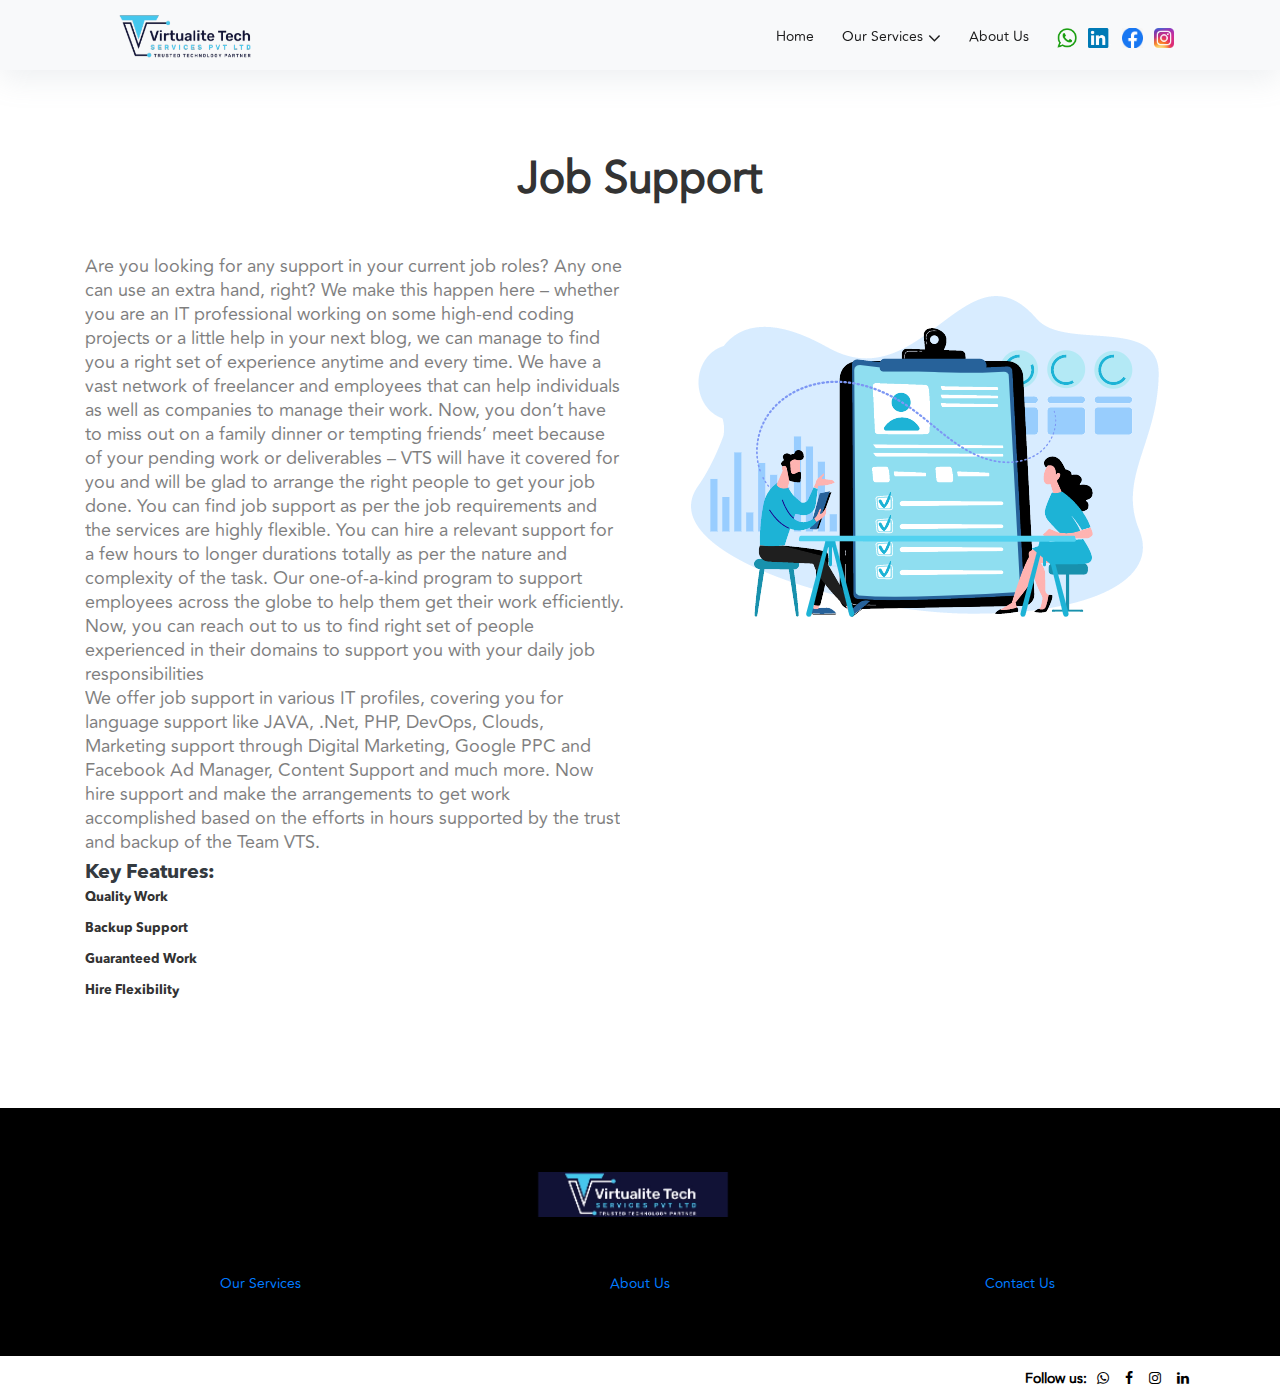
<file: job-support.html>
<!DOCTYPE html>
<html lang="en">

<head>
    <meta http-equiv="Content-Type" content="text/html; charset=utf-8">
    <meta http-equiv="X-UA-Compatible" content="IE=edge">
    <meta name="viewport" content="width=device-width, initial-scale=1">
    <title>Virtualite Tech</title>
    <!-- Latest compiled and minified CSS -->
    <link rel="stylesheet" href="https://maxcdn.bootstrapcdn.com/bootstrap/4.3.1/css/bootstrap.min.css">
    <link rel="stylesheet" type="text/css"
          href="https://stackpath.bootstrapcdn.com/font-awesome/4.7.0/css/font-awesome.min.css">
    <link href='https://fonts.googleapis.com/css?family=Open+Sans:400,300,600,700,800' rel='stylesheet' type='text/css'>
    <!-- <link rel="shortcut icon" href="/images/favicon.png" type="image/x-icon"> -->
    <link href="https://fonts.googleapis.com/css?family=Raleway:400,600,700" rel="stylesheet">
    <link href="https://fonts.googleapis.com/css2?family=Roboto:wght@300;500;700&display=swap" rel="stylesheet">
    <link rel="stylesheet" type="text/css" href="css/style.css">
    <link rel="stylesheet" type="text/css" href="css/custom.css">
    <link rel="stylesheet" type="text/css" href="css/main.css">
    <link rel="stylesheet" type="text/css" href="css/responsive.css">
</head>

<body>
    <div class="navigation-wrap bg-light start-header start-style">
        <div class="container">
            <div class="row">
                <div class="col-12">
                    <nav id="header-1" class="navbar navbar-expand-lg navbar-light ">
                        <a class="navbar-brand" href="index.html">
                            <img src="img/Vt-Logo-.png" class="img-fluid">
                        </a>
                        <button class="navbar-toggler" type="button" data-toggle="collapse"
                                data-target="#navbarSupportedContent" aria-controls="navbarSupportedContent"
                                aria-expanded="false" aria-label="Toggle navigation">
                            <span class="navbar-toggler-icon"></span>
                        </button>

                        <div class="collapse navbar-collapse" id="navbarSupportedContent">
                            <ul class="navbar-nav dropdown ml-auto py-4 py-md-0">
                                <li class="nav-item pr-3 pl-md-0 ml-0 ml-md-3">
                                    <a class="nav-link" href="index.html">Home</a>
                                </li>
                                <li class="nav-item pr-3 pl-md-0 ml-0 ml-md-3 ">
                                    <a class="nav-link dropdown-toggle" data-toggle="dropdown" href="#" role="button"
                                       aria-haspopup="true" aria-expanded="false">Our Services</a>
                                    <div class="dropdown-menu business-setup-div">
                                        <ul>
                                            <li>
                                                <a class="dropdown-item development-div" href="development-service.html">Development Services</a>
                                            </li>
                                            <li>
                                                <a class="dropdown-item" href="training.html">Training & Job Support</a>
                                            </li>
                                            <!-- <li>
                                                <a class="dropdown-item" href="job-support.html">Job Support</a>
                                            </li> -->
                                            <li>
                                                <a class="dropdown-item" href="digital-marketing.html">Digital Marketing</a>
                                            </li>
                                            <!-- <li>
                                                <div class="dropdown-item dropdown-submenu">
                                                    <a class="dropdown-toggle placement-services-toggle" data-toggle="dropdown" href="#" role="button" aria-haspopup="true" aria-expanded="false">Placement Services</a>
                                                    <div class="dropdown-menu mt-0 placement-consultants-submenu ">
                                                        <ul>
                                                            <li>
                                                                <a class="dropdown-item" href="placement-consultants.html">Placement consultants</a>
                                                            </li>
                                                            <li>
                                                                <a class="dropdown-item" href="staffing.html">Staffing</a>
                                                            </li>
                                                        </ul>
                                                    </div>
                                                </div>
                                            </li> -->
                                        </ul>
                                    </div>
                                </li>
                                <li class="nav-item pr-3 pl-md-0 ml-0 ml-md-3">
                                    <a class="nav-link" href="about-us.html">About Us</a>
                                </li>
                                <li class="nav-item pr-3 pl-md-0 ml-0 ml-md-3">
                                    <a class="nav-link mr-2" target="_blank" href="https://wa.me/+918884222018?text=Hi"><img class="img-fluid whatsapp-logo-img" src="img/whatsapp-logo.png" >  </a>
                                    <a class="nav-link mr-2" target="_blank" href="https://www.linkedin.com/in/virtualite-tech-services-pvt-limited-ab654a200/"><img class="img-fluid linkeding-logo-img" src="img/linkedin-logo.png" ></a>
                                    <a class="nav-link mr-2" target="_blank" href="https://www.facebook.com/virtualitetechservices/"><img class="img-fluid linkeding-logo-img" src="img/facebook-logo.png" ></a>
                                    <a class="nav-link mr-2" target="_blank" href="https://www.instagram.com/virtualitetechservices/"><img class="img-fluid linkeding-logo-img" src="img/instagram-logo.png" ></a>
                                </li>
                            </ul>
                            <div class="get-in-touch-div mobile-view-div d-none mb-5">
                                <h2 class="text-center mt-3">
                                    Engage & Experience
                                </h2>
                                <p>
                                    For any organisations, we provide highly-specialised and in-demand services. Let’s get started now!
                                </p>
                                <div class="header-get-in-touch-btn pl-4 pl-md-0 ml-0 ml-md-4">
                                    <a href="javascript:void(0)">Get In Touch</a>
                                </div>
                            </div>
                        </div>
                    </nav>
                </div>
            </div>
        </div>
    </div>
    <!-- ======================= -->

    <div class="pad110 our-service-section mt-5 mb-5">
        <div class="container">
            <div class="row text-center">
                <div class="col-md-12 mb-5">
                    <h2 class="text-center why-choose-scn">
                        Job Support
                    </h2>
                </div>
                <div class="col-md-12 mb-5 d-md-flex align-items-center">
                    <div class="row services-row">
                        <div class="col-12 col-md-6 mb-3">
                            <p class="our-service-text">
                                Are you looking for any support in your current job roles? Any one can use an extra hand, right?
                                We make this happen here – whether you are an IT professional working on some high-end
                                coding projects or a little help in your next blog, we can manage to find you a right set of
                                experience anytime and every time. We have a vast network of freelancer and employees that
                                can help individuals as well as companies to manage their work. Now, you don’t have to miss
                                out on a family dinner or tempting friends’ meet because of your pending work or deliverables
                                – VTS will have it covered for you and will be glad to arrange the right people to get your job
                                done. You can find job support as per the job requirements and the services are highly flexible.
                                You can hire a relevant support for a few hours to longer durations totally as per the nature and
                                complexity of the task. Our one-of-a-kind program to support employees across the globe to
                                help them get their work efficiently. Now, you can reach out to us to find right set of people
                                experienced in their domains to support you with your daily job responsibilities
                            </p>
                            <p class="our-service-text">
                                We offer job support in various IT profiles, covering you for language support like JAVA, .Net,
                                PHP, DevOps, Clouds, Marketing support through Digital Marketing, Google PPC and Facebook
                                Ad Manager, Content Support and much more. Now hire support and make the arrangements
                                to get work accomplished based on the efforts in hours supported by the trust and backup of
                                the Team VTS.
                            </p>
                            <p class="mt-2 text-left">
                                <span class="font-avenir-bold text-dark " style="font-size: 20px">Key Features:</span>
                                <ul class="list-group list-group-numbered text-left" style="font-size: 13px;">
                                    <li class="mb-2 font-avenir-bold">
                                        Quality Work
                                    </li>
                                    <li class="mb-2 font-avenir-bold">
                                        Backup Support
                                    </li>
                                    <li class="mb-2 font-avenir-bold">
                                        Guaranteed Work
                                    </li>
                                    <li class="mb-2 font-avenir-bold">
                                        Hire Flexibility
                                    </li>
                                </ul>
                            </p>
                        </div>
                        <div class="col-12 col-md-6 mt-5">
                            <img src="img/Group 12056.png" class="img-fluid">
                        </div>
                    </div>
                </div>
            </div>
        </div>
    </div>
    
    <div class="mart70">
        <div class="footer-bg">
            <div class="container text-center">
                <a class="navbar-brand" href="index.html">
                    <img src="img/Vt-Logo-01-footer.png" class="img-fluid">
                </a>
                <div class="row mt-5 text-white">
                    <div class="col-md-4 col-4">
                        <a href="index.html#our-services">Our Services</a>
                    </div>
                    <div class="col-md-4 col-4">
                        <a href="about-us.html">About Us</a>
                    </div>
                    <div class="col-md-4 col-4">
                        <a href="index.html">Contact Us</a>
                    </div>
                </div>
            </div>
        </div>
    </div>
    <!-- ==================================== -->
    <div class="copy-right">
        <div class="container">
            <div class="row">
                <div class="col-md-6">
                    <p class="d-none">2016-2022 NextGen Pvt Ltd | All Rights Reserved.</p>
                </div>
                <div class="col-md-6">
                    <div class="follow-box">

                        <ul>
                            <li style="font-weight: 700;">Follow us:</li>
                            <li> <a target="_blank" href="https://wa.me/+918884222018?text=Hi"><i class="fa fa-whatsapp"></i> </a> </li>
                            <li> <a target="_blank" href="https://www.facebook.com/virtualitetechservices/"><i class="fa fa-facebook"></i> </a> </li>
                            <li> <a target="_blank" href="https://www.instagram.com/virtualitetechservices/"><i class="fa fa-instagram"></i> </a> </li>
                            <li> <a target="_blank" href="https://www.linkedin.com/in/virtualite-tech-services-pvt-limited-ab654a200/"><i class="fa fa-linkedin"></i> </a> </li>
                            <!-- <li> <a href="#"><i class="fa fa-paper-plane-o"></i> </a> </li> -->
                            <!-- <li> <a href="#"><i class="fa fa-twitter"></i> </a> </li> -->
                        </ul>
                    </div>
                </div>
            </div>
        </div>
    </div>

    <!-- jQuery library -->
    <script src="https://ajax.googleapis.com/ajax/libs/jquery/3.5.1/jquery.min.js"></script>
    <!-- Latest compiled JavaScript -->
    <script src="https://maxcdn.bootstrapcdn.com/bootstrap/4.3.1/js/bootstrap.min.js "></script>
    <script>

        $(".main").wrap("<div class='scroll'></div>");

        $(document).ready(function () {
            $("#Search-icon").click(function () {
                $("#Search-box-hide").slideToggle("slow");
            });
        });

    </script>

    <script>
        $(document).ready(function () {
            $("#Search-hide").click(function () {
                $("#Search-box-hide").toggle();
            });
        });

    </script>

    <script>
        $(document).ready(function () {
            //Add a minus icon to the collapse element that is open by default
            $('.collapse.show').each(function () {
                $(this).parent().find(".fa").removeClass("fa-plus-square").addClass("fa-minus-square");
            });

            //Toggle plus/minus icon on show/hide of collapse element
            $('.collapse').on('shown.bs.collapse', function () {
                $(this).parent().find(".fa").removeClass("fa-plus-square").addClass("fa-minus-square");
            }).on('hidden.bs.collapse', function () {
                $(this).parent().find(".fa").removeClass("fa-minus-square").addClass("fa-plus-square");
            });

            $('#buy_button1, #buy_button2, #buy_button3').click(function (e) {
                e.preventDefault();
                // alert($('#sel3').val());
                
                let index = e.target.id.charAt(e.target.id.length - 1);
                window.localStorage.setItem('amount', $('#sel' + index).val());
                if (index == 1) {
                    window.localStorage.setItem('serviceCode', 'S0401');
                } else if (index == 2) {
                    window.localStorage.setItem('serviceCode', 'S0402');
                } else {
                    window.localStorage.setItem('serviceCode', 'S0403');
                }
                window.location.href = './register.html';
            });
        });

    </script>



</body>


</html>
</file>
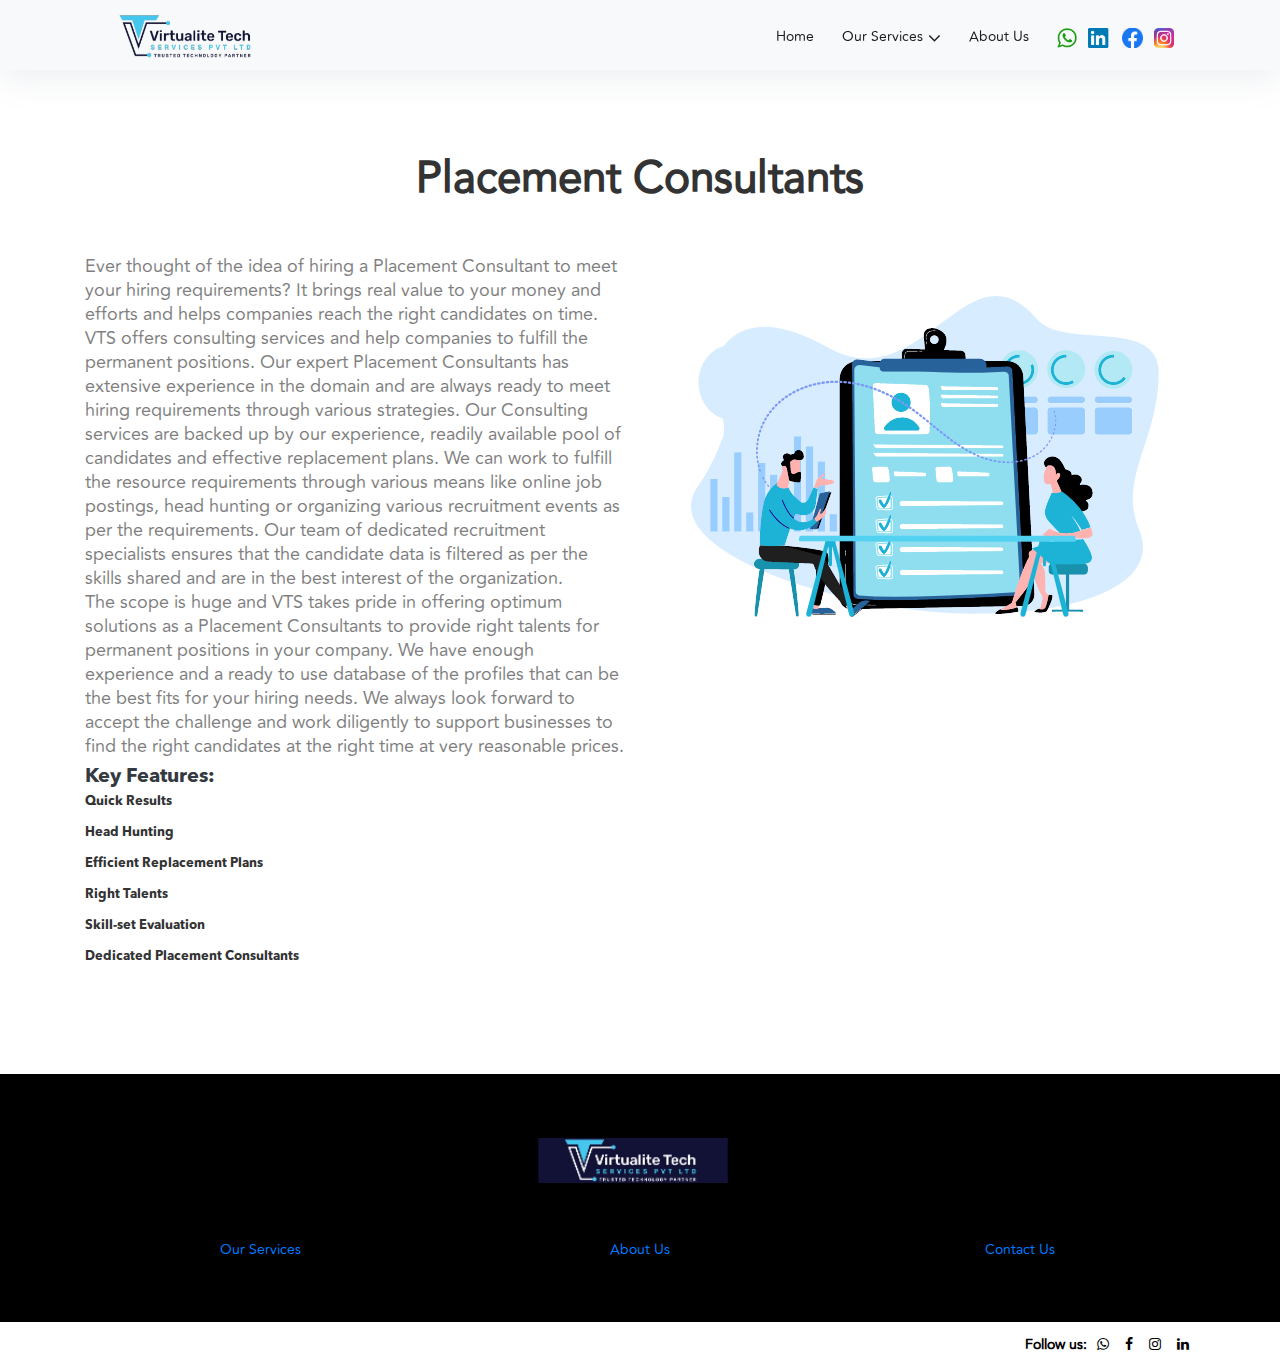
<file: placement-consultants.html>
<!DOCTYPE html>
<html lang="en">

<head>
    <meta http-equiv="Content-Type" content="text/html; charset=utf-8">
    <meta http-equiv="X-UA-Compatible" content="IE=edge">
    <meta name="viewport" content="width=device-width, initial-scale=1">
    <title>Virtualite Tech</title>
    <!-- Latest compiled and minified CSS -->
    <link rel="stylesheet" href="https://maxcdn.bootstrapcdn.com/bootstrap/4.3.1/css/bootstrap.min.css">
    <link rel="stylesheet" type="text/css"
          href="https://stackpath.bootstrapcdn.com/font-awesome/4.7.0/css/font-awesome.min.css">
    <link href='https://fonts.googleapis.com/css?family=Open+Sans:400,300,600,700,800' rel='stylesheet' type='text/css'>
    <!-- <link rel="shortcut icon" href="/images/favicon.png" type="image/x-icon"> -->
    <link href="https://fonts.googleapis.com/css?family=Raleway:400,600,700" rel="stylesheet">
    <link href="https://fonts.googleapis.com/css2?family=Roboto:wght@300;500;700&display=swap" rel="stylesheet">
    <link rel="stylesheet" type="text/css" href="css/style.css">
    <link rel="stylesheet" type="text/css" href="css/custom.css">
    <link rel="stylesheet" type="text/css" href="css/main.css">
    <link rel="stylesheet" type="text/css" href="css/responsive.css">
</head>

<body>
    <div class="navigation-wrap bg-light start-header start-style">
        <div class="container">
            <div class="row">
                <div class="col-12">
                    <nav id="header-1" class="navbar navbar-expand-lg navbar-light ">
                        <a class="navbar-brand" href="index.html">
                            <img src="img/Vt-Logo-.png" class="img-fluid">
                        </a>
                        <button class="navbar-toggler" type="button" data-toggle="collapse"
                                data-target="#navbarSupportedContent" aria-controls="navbarSupportedContent"
                                aria-expanded="false" aria-label="Toggle navigation">
                            <span class="navbar-toggler-icon"></span>
                        </button>

                        <div class="collapse navbar-collapse" id="navbarSupportedContent">
                            <ul class="navbar-nav dropdown ml-auto py-4 py-md-0">
                                <li class="nav-item pr-3 pl-md-0 ml-0 ml-md-3">
                                    <a class="nav-link" href="index.html">Home</a>
                                </li>
                                <li class="nav-item pr-3 pl-md-0 ml-0 ml-md-3 ">
                                    <a class="nav-link dropdown-toggle" data-toggle="dropdown" href="#" role="button"
                                       aria-haspopup="true" aria-expanded="false">Our Services</a>
                                    <div class="dropdown-menu business-setup-div">
                                        <ul>
                                            <li>
                                                <a class="dropdown-item development-div" href="development-service.html">Development Services</a>
                                            </li>
                                            <li>
                                                <a class="dropdown-item" href="training.html">Training & Job Support</a>
                                            </li>
                                            <!-- <li>
                                                <a class="dropdown-item" href="job-support.html">Job Support</a>
                                            </li> -->
                                            <li>
                                                <a class="dropdown-item" href="digital-marketing.html">Digital Marketing</a>
                                            </li>
                                            <!-- <li>
                                                <div class="dropdown-item dropdown-submenu">
                                                    <a class="dropdown-toggle placement-services-toggle" data-toggle="dropdown" href="#" role="button" aria-haspopup="true" aria-expanded="false">Placement Services</a>
                                                    <div class="dropdown-menu mt-0 placement-consultants-submenu ">
                                                        <ul>
                                                            <li>
                                                                <a class="dropdown-item" href="placement-consultants.html">Placement consultants</a>
                                                            </li>
                                                            <li>
                                                                <a class="dropdown-item" href="staffing.html">Staffing</a>
                                                            </li>
                                                        </ul>
                                                    </div>
                                                </div>
                                            </li> -->
                                        </ul>
                                    </div>
                                </li>
                                <li class="nav-item pr-3 pl-md-0 ml-0 ml-md-3">
                                    <a class="nav-link" href="about-us.html">About Us</a>
                                </li>
                                <li class="nav-item pr-3 pl-md-0 ml-0 ml-md-3">
                                    <a class="nav-link mr-2" target="_blank" href="https://wa.me/+918884222018?text=Hi"><img class="img-fluid whatsapp-logo-img" src="img/whatsapp-logo.png" >  </a>
                                    <a class="nav-link mr-2" target="_blank" href="https://www.linkedin.com/in/virtualite-tech-services-pvt-limited-ab654a200/"><img class="img-fluid linkeding-logo-img" src="img/linkedin-logo.png" ></a>
                                    <a class="nav-link mr-2" target="_blank" href="https://www.facebook.com/virtualitetechservices/"><img class="img-fluid linkeding-logo-img" src="img/facebook-logo.png" ></a>
                                    <a class="nav-link mr-2" target="_blank" href="https://www.instagram.com/virtualitetechservices/"><img class="img-fluid linkeding-logo-img" src="img/instagram-logo.png" ></a>
                                </li>
                            </ul>
                            <div class="get-in-touch-div mobile-view-div d-none mb-5">
                                <h2 class="text-center mt-3">
                                    Engage & Experience
                                </h2>
                                <p>
                                    For any organisations, we provide highly-specialised and in-demand services. Let’s get started now!
                                </p>
                                <div class="header-get-in-touch-btn pl-4 pl-md-0 ml-0 ml-md-4">
                                    <a href="javascript:void(0)">Get In Touch</a>
                                </div>
                            </div>
                        </div>
                    </nav>
                </div>
            </div>
        </div>
    </div>
    <!-- ======================= -->

    <div class="pad110 our-service-section mt-5 mb-5">
        <div class="container">
            <div class="row text-center">
                <div class="col-md-12 mb-5">
                    <h2 class="text-center why-choose-scn">
                        Placement Consultants
                    </h2>
                </div>
                <div class="col-md-12 mb-5 d-md-flex align-items-center">
                    <div class="row services-row">
                        <div class="col-12 col-md-6 mb-3">
                            <p class="our-service-text">
                                Ever thought of the idea of hiring a Placement Consultant to meet your hiring requirements? It
                                brings real value to your money and efforts and helps companies reach the right candidates on
                                time. VTS offers consulting services and help companies to fulfill the permanent positions. Our
                                expert Placement Consultants has extensive experience in the domain and are always ready to
                                meet hiring requirements through various strategies. Our Consulting services are backed up by
                                our experience, readily available pool of candidates and effective replacement plans. We can
                                work to fulfill the resource requirements through various means like online job postings, head
                                hunting or organizing various recruitment events as per the requirements. Our team of
                                dedicated recruitment specialists ensures that the candidate data is filtered as per the skills
                                shared and are in the best interest of the organization. 
                            </p>
                            <p class="our-service-text">
                                The scope is huge and VTS takes pride in offering optimum solutions as a Placement Consultants
                                to provide right talents for permanent positions in your company. We have enough experience
                                and a ready to use database of the profiles that can be the best fits for your hiring needs. We
                                always look forward to accept the challenge and work diligently to support businesses to find the
                                right candidates at the right time at very reasonable prices.
                            </p>
                            <p class="mt-2 text-left">
                                <span class="font-avenir-bold text-dark " style="font-size: 20px">Key Features:</span>
                                <ul class="list-group list-group-numbered text-left" style="font-size: 13px;">
                                    <li class="mb-2 font-avenir-bold">
                                        Quick Results
                                    </li>
                                    <li class="mb-2 font-avenir-bold">
                                        Head Hunting
                                    </li>
                                    <li class="mb-2 font-avenir-bold">
                                        Efficient Replacement Plans
                                    </li>
                                    <li class="mb-2 font-avenir-bold">
                                        Right Talents 
                                    </li>
                                    <li class="mb-2 font-avenir-bold">
                                        Skill-set Evaluation
                                    </li>
                                    <li class="mb-2 font-avenir-bold">
                                        Dedicated Placement Consultants
                                    </li>
                                </ul>
                            </p>
                        </div>
                        <div class="col-12 col-md-6 mt-5">
                            <img src="img/Group 12056.png" class="img-fluid">
                        </div>
                    </div>
                </div>
            </div>
        </div>
    </div>
    
    <div class="mart70">
        <div class="footer-bg">
            <div class="container text-center">
                <a class="navbar-brand" href="index.html">
                    <img src="img/Vt-Logo-01-footer.png" class="img-fluid">
                </a>
                <div class="row mt-5 text-white">
                    <div class="col-md-4 col-4">
                        <a href="index.html#our-services">Our Services</a>
                    </div>
                    <div class="col-md-4 col-4">
                        <a href="about-us.html">About Us</a>
                    </div>
                    <div class="col-md-4 col-4">
                        <a href="index.html">Contact Us</a>
                    </div>
                </div>
            </div>
        </div>
    </div>
    <!-- ==================================== -->
    <div class="copy-right">
        <div class="container">
            <div class="row">
                <div class="col-md-6">
                    <p class="d-none">2016-2022 NextGen Pvt Ltd | All Rights Reserved.</p>
                </div>
                <div class="col-md-6">
                    <div class="follow-box">

                        <ul>
                            <li style="font-weight: 700;">Follow us:</li>
                            <li> <a target="_blank" href="https://wa.me/+918884222018?text=Hi"><i class="fa fa-whatsapp"></i> </a> </li>
                            <li> <a target="_blank" href="https://www.facebook.com/virtualitetechservices/"><i class="fa fa-facebook"></i> </a> </li>
                            <li> <a target="_blank" href="https://www.instagram.com/virtualitetechservices/"><i class="fa fa-instagram"></i> </a> </li>
                            <li> <a target="_blank" href="https://www.linkedin.com/in/virtualite-tech-services-pvt-limited-ab654a200/"><i class="fa fa-linkedin"></i> </a> </li>
                            <!-- <li> <a href="#"><i class="fa fa-paper-plane-o"></i> </a> </li> -->
                            <!-- <li> <a href="#"><i class="fa fa-twitter"></i> </a> </li> -->
                        </ul>
                    </div>
                </div>
            </div>
        </div>
    </div>

    <!-- jQuery library -->
    <script src="https://ajax.googleapis.com/ajax/libs/jquery/3.5.1/jquery.min.js"></script>
    <!-- Latest compiled JavaScript -->
    <script src="https://maxcdn.bootstrapcdn.com/bootstrap/4.3.1/js/bootstrap.min.js "></script>
    <script>

        $(".main").wrap("<div class='scroll'></div>");

        $(document).ready(function () {
            $("#Search-icon").click(function () {
                $("#Search-box-hide").slideToggle("slow");
            });
        });

    </script>

    <script>
        $(document).ready(function () {
            $("#Search-hide").click(function () {
                $("#Search-box-hide").toggle();
            });
        });

    </script>

    <script>
        $(document).ready(function () {
            //Add a minus icon to the collapse element that is open by default
            $('.collapse.show').each(function () {
                $(this).parent().find(".fa").removeClass("fa-plus-square").addClass("fa-minus-square");
            });

            //Toggle plus/minus icon on show/hide of collapse element
            $('.collapse').on('shown.bs.collapse', function () {
                $(this).parent().find(".fa").removeClass("fa-plus-square").addClass("fa-minus-square");
            }).on('hidden.bs.collapse', function () {
                $(this).parent().find(".fa").removeClass("fa-minus-square").addClass("fa-plus-square");
            });

            $('#buy_button1, #buy_button2, #buy_button3').click(function (e) {
                e.preventDefault();
                // alert($('#sel3').val());
                
                let index = e.target.id.charAt(e.target.id.length - 1);
                window.localStorage.setItem('amount', $('#sel' + index).val());
                if (index == 1) {
                    window.localStorage.setItem('serviceCode', 'S0401');
                } else if (index == 2) {
                    window.localStorage.setItem('serviceCode', 'S0402');
                } else {
                    window.localStorage.setItem('serviceCode', 'S0403');
                }
                window.location.href = './register.html';
            });
        });

    </script>



</body>


</html>
</file>
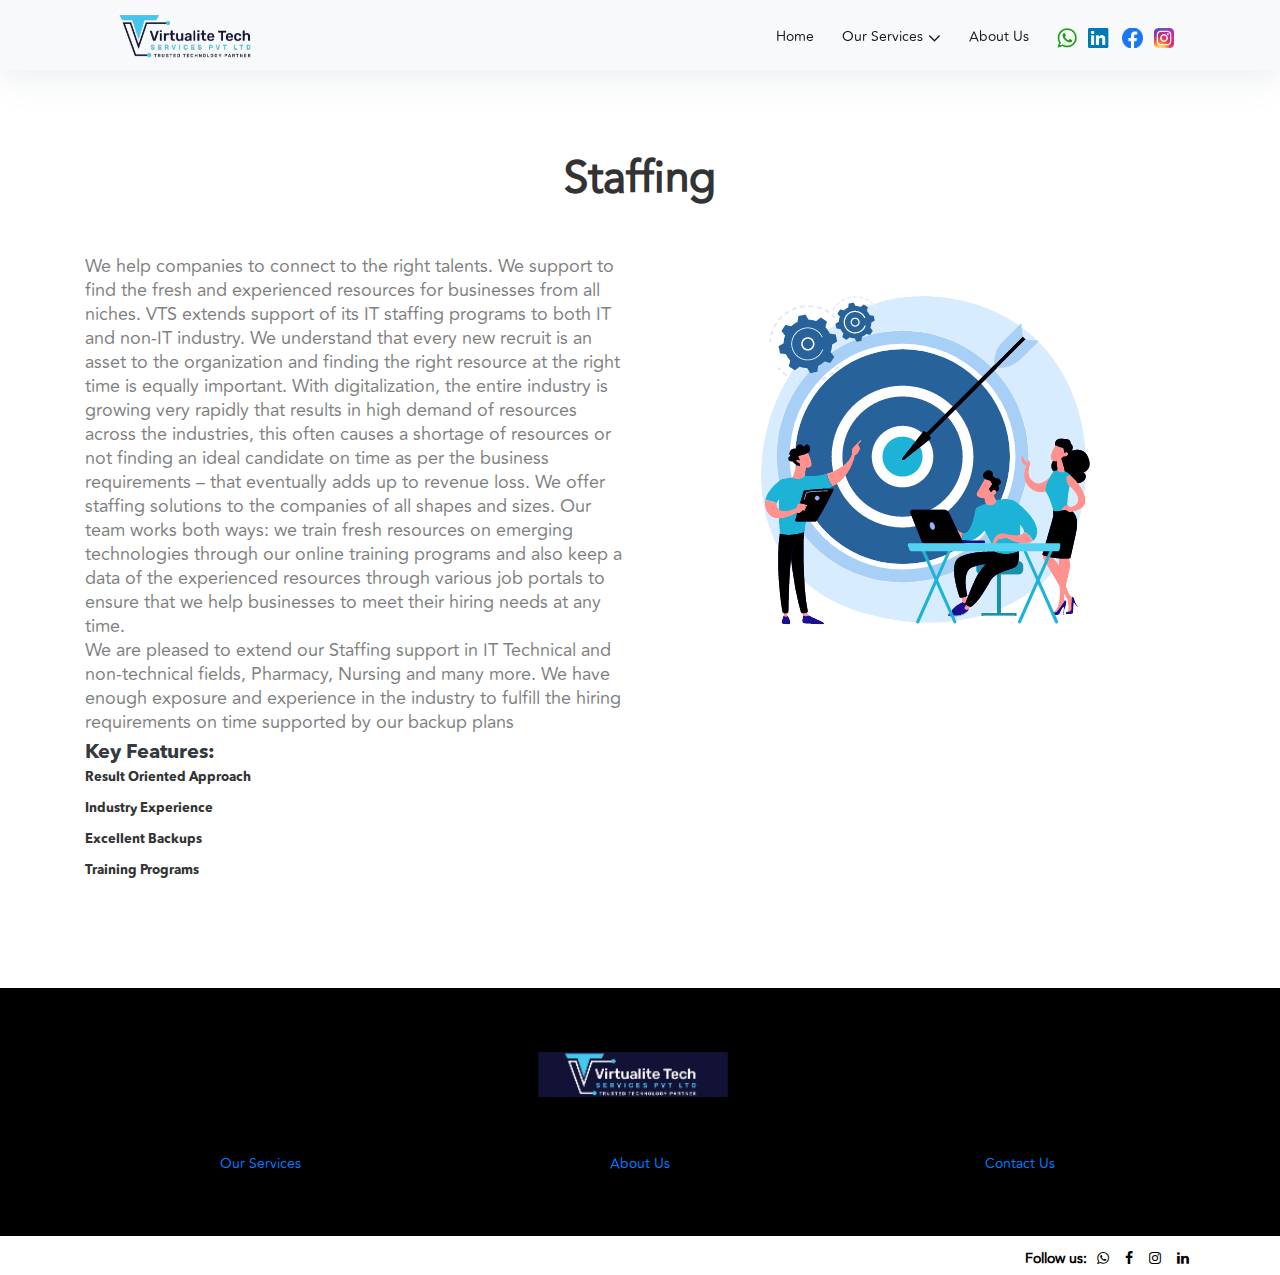
<file: staffing.html>
<!DOCTYPE html>
<html lang="en">

<head>
    <meta http-equiv="Content-Type" content="text/html; charset=utf-8">
    <meta http-equiv="X-UA-Compatible" content="IE=edge">
    <meta name="viewport" content="width=device-width, initial-scale=1">
    <title>Virtualite Tech</title>
    <!-- Latest compiled and minified CSS -->
    <link rel="stylesheet" href="https://maxcdn.bootstrapcdn.com/bootstrap/4.3.1/css/bootstrap.min.css">
    <link rel="stylesheet" type="text/css"
          href="https://stackpath.bootstrapcdn.com/font-awesome/4.7.0/css/font-awesome.min.css">
    <link href='https://fonts.googleapis.com/css?family=Open+Sans:400,300,600,700,800' rel='stylesheet' type='text/css'>
    <!-- <link rel="shortcut icon" href="/images/favicon.png" type="image/x-icon"> -->
    <link href="https://fonts.googleapis.com/css?family=Raleway:400,600,700" rel="stylesheet">
    <link href="https://fonts.googleapis.com/css2?family=Roboto:wght@300;500;700&display=swap" rel="stylesheet">
    <link rel="stylesheet" type="text/css" href="css/style.css">
    <link rel="stylesheet" type="text/css" href="css/custom.css">
    <link rel="stylesheet" type="text/css" href="css/main.css">
    <link rel="stylesheet" type="text/css" href="css/responsive.css">
</head>

<body>
    <div class="navigation-wrap bg-light start-header start-style">
        <div class="container">
            <div class="row">
                <div class="col-12">
                    <nav id="header-1" class="navbar navbar-expand-lg navbar-light ">
                        <a class="navbar-brand" href="index.html">
                            <img src="img/Vt-Logo-.png" class="img-fluid">
                        </a>
                        <button class="navbar-toggler" type="button" data-toggle="collapse"
                                data-target="#navbarSupportedContent" aria-controls="navbarSupportedContent"
                                aria-expanded="false" aria-label="Toggle navigation">
                            <span class="navbar-toggler-icon"></span>
                        </button>

                        <div class="collapse navbar-collapse" id="navbarSupportedContent">
                            <ul class="navbar-nav dropdown ml-auto py-4 py-md-0">
                                <li class="nav-item pr-3 pl-md-0 ml-0 ml-md-3">
                                    <a class="nav-link" href="index.html">Home</a>
                                </li>
                                <li class="nav-item pr-3 pl-md-0 ml-0 ml-md-3 ">
                                    <a class="nav-link dropdown-toggle" data-toggle="dropdown" href="#" role="button"
                                       aria-haspopup="true" aria-expanded="false">Our Services</a>
                                    <div class="dropdown-menu business-setup-div">
                                        <ul>
                                            <li>
                                                <a class="dropdown-item development-div" href="development-service.html">Development Services</a>
                                            </li>
                                            <li>
                                                <a class="dropdown-item" href="training.html">Training & Job Support</a>
                                            </li>
                                            <!-- <li>
                                                <a class="dropdown-item" href="job-support.html">Job Support</a>
                                            </li> -->
                                            <li>
                                                <a class="dropdown-item" href="digital-marketing.html">Digital Marketing</a>
                                            </li>
                                            <!-- <li>
                                                <div class="dropdown-item dropdown-submenu">
                                                    <a class="dropdown-toggle placement-services-toggle" data-toggle="dropdown" href="#" role="button" aria-haspopup="true" aria-expanded="false">Placement Services</a>
                                                    <div class="dropdown-menu mt-0 placement-consultants-submenu ">
                                                        <ul>
                                                            <li>
                                                                <a class="dropdown-item" href="placement-consultants.html">Placement consultants</a>
                                                            </li>
                                                            <li>
                                                                <a class="dropdown-item" href="staffing.html">Staffing</a>
                                                            </li>
                                                        </ul>
                                                    </div>
                                                </div>
                                            </li> -->
                                        </ul>
                                    </div>
                                </li>
                                <li class="nav-item pr-3 pl-md-0 ml-0 ml-md-3">
                                    <a class="nav-link" href="about-us.html">About Us</a>
                                </li>
                                <li class="nav-item pr-3 pl-md-0 ml-0 ml-md-3">
                                    <a class="nav-link mr-2" target="_blank" href="https://wa.me/+918884222018?text=Hi"><img class="img-fluid whatsapp-logo-img" src="img/whatsapp-logo.png" >  </a>
                                    <a class="nav-link mr-2" target="_blank" href="https://www.linkedin.com/in/virtualite-tech-services-pvt-limited-ab654a200/"><img class="img-fluid linkeding-logo-img" src="img/linkedin-logo.png" ></a>
                                    <a class="nav-link mr-2" target="_blank" href="https://www.facebook.com/virtualitetechservices/"><img class="img-fluid linkeding-logo-img" src="img/facebook-logo.png" ></a>
                                    <a class="nav-link mr-2" target="_blank" href="https://www.instagram.com/virtualitetechservices/"><img class="img-fluid linkeding-logo-img" src="img/instagram-logo.png" ></a>
                                </li>
                            </ul>
                            <div class="get-in-touch-div mobile-view-div d-none mb-5">
                                <h2 class="text-center mt-3">
                                    Engage & Experience
                                </h2>
                                <p>
                                    For any organisations, we provide highly-specialised and in-demand services. Let’s get started now!
                                </p>
                                <div class="header-get-in-touch-btn pl-4 pl-md-0 ml-0 ml-md-4">
                                    <a href="javascript:void(0)">Get In Touch</a>
                                </div>
                            </div>
                        </div>
                    </nav>
                </div>
            </div>
        </div>
    </div>
    <!-- ======================= -->

    <div class="pad110 our-service-section mt-5 mb-5">
        <div class="container">
            <div class="row text-center">
                <div class="col-md-12 mb-5">
                    <h2 class="text-center why-choose-scn">
                        Staffing
                    </h2>
                </div>
                <div class="col-md-12 mb-5 d-md-flex align-items-center">
                    <div class="row services-row">
                        <div class="col-12 col-md-6 mb-3">
                            <p class="our-service-text">
                                We help companies to connect to the right talents. We support to find the fresh and
                                experienced resources for businesses from all niches. VTS extends support of its IT staffing
                                programs to both IT and non-IT industry. We understand that every new recruit is an asset to
                                the organization and finding the right resource at the right time is equally important. With
                                digitalization, the entire industry is growing very rapidly that results in high demand of
                                resources across the industries, this often causes a shortage of resources or not finding an ideal
                                candidate on time as per the business requirements – that eventually adds up to revenue loss.
                                We offer staffing solutions to the companies of all shapes and sizes. Our team works both ways:
                                we train fresh resources on emerging technologies through our online training programs and
                                also keep a data of the experienced resources through various job portals to ensure that we
                                help businesses to meet their hiring needs at any time.
                            </p>
                            <p class="our-service-text">
                                We are pleased to extend our Staffing support in IT Technical and non-technical fields,
                                Pharmacy, Nursing and many more. We have enough exposure and experience in the industry
                                to fulfill the hiring requirements on time supported by our backup plans
                            </p>
                            <p class="mt-2 text-left">
                                <span class="font-avenir-bold text-dark " style="font-size: 20px">Key Features:</span>
                                <ul class="list-group list-group-numbered text-left" style="font-size: 13px;">
                                    <li class="mb-2 font-avenir-bold">
                                        Result Oriented Approach
                                    </li>
                                    <li class="mb-2 font-avenir-bold">
                                        Industry Experience
                                    </li>
                                    <li class="mb-2 font-avenir-bold">
                                        Excellent Backups
                                    </li>
                                    <li class="mb-2 font-avenir-bold">
                                        Training Programs
                                    </li>
                                </ul>
                            </p>
                        </div>
                        <div class="col-12 col-md-6 mt-5">
                            <img src="img/Group 12036.png" class="img-fluid">
                        </div>
                    </div>
                </div>
            </div>
        </div>
    </div>
    
    <div class="mart70">
        <div class="footer-bg">
            <div class="container text-center">
                <a class="navbar-brand" href="index.html">
                    <img src="img/Vt-Logo-01-footer.png" class="img-fluid">
                </a>
                <div class="row mt-5 text-white">
                    <div class="col-md-4 col-4">
                        <a href="index.html#our-services">Our Services</a>
                    </div>
                    <div class="col-md-4 col-4">
                        <a href="about-us.html">About Us</a>
                    </div>
                    <div class="col-md-4 col-4">
                        <a href="index.html">Contact Us</a>
                    </div>
                </div>
            </div>
        </div>
    </div>
    <!-- ==================================== -->
    <div class="copy-right">
        <div class="container">
            <div class="row">
                <div class="col-md-6">
                    <p class="d-none">2016-2022 NextGen Pvt Ltd | All Rights Reserved.</p>
                </div>
                <div class="col-md-6">
                    <div class="follow-box">

                        <ul>
                            <li style="font-weight: 700;">Follow us:</li>
                            <li> <a target="_blank" href="https://wa.me/+918884222018?text=Hi"><i class="fa fa-whatsapp"></i> </a> </li>
                            <li> <a target="_blank" href="https://www.facebook.com/virtualitetechservices/"><i class="fa fa-facebook"></i> </a> </li>
                            <li> <a target="_blank" href="https://www.instagram.com/virtualitetechservices/"><i class="fa fa-instagram"></i> </a> </li>
                            <li> <a target="_blank" href="https://www.linkedin.com/in/virtualite-tech-services-pvt-limited-ab654a200/"><i class="fa fa-linkedin"></i> </a> </li>
                            <!-- <li> <a href="#"><i class="fa fa-paper-plane-o"></i> </a> </li> -->
                            <!-- <li> <a href="#"><i class="fa fa-twitter"></i> </a> </li> -->
                        </ul>
                    </div>
                </div>
            </div>
        </div>
    </div>

    <!-- jQuery library -->
    <script src="https://ajax.googleapis.com/ajax/libs/jquery/3.5.1/jquery.min.js"></script>
    <!-- Latest compiled JavaScript -->
    <script src="https://maxcdn.bootstrapcdn.com/bootstrap/4.3.1/js/bootstrap.min.js "></script>
    <script>

        $(".main").wrap("<div class='scroll'></div>");

        $(document).ready(function () {
            $("#Search-icon").click(function () {
                $("#Search-box-hide").slideToggle("slow");
            });
        });

    </script>

    <script>
        $(document).ready(function () {
            $("#Search-hide").click(function () {
                $("#Search-box-hide").toggle();
            });
        });

    </script>

    <script>
        $(document).ready(function () {
            //Add a minus icon to the collapse element that is open by default
            $('.collapse.show').each(function () {
                $(this).parent().find(".fa").removeClass("fa-plus-square").addClass("fa-minus-square");
            });

            //Toggle plus/minus icon on show/hide of collapse element
            $('.collapse').on('shown.bs.collapse', function () {
                $(this).parent().find(".fa").removeClass("fa-plus-square").addClass("fa-minus-square");
            }).on('hidden.bs.collapse', function () {
                $(this).parent().find(".fa").removeClass("fa-minus-square").addClass("fa-plus-square");
            });

            $('#buy_button1, #buy_button2, #buy_button3').click(function (e) {
                e.preventDefault();
                // alert($('#sel3').val());
                
                let index = e.target.id.charAt(e.target.id.length - 1);
                window.localStorage.setItem('amount', $('#sel' + index).val());
                if (index == 1) {
                    window.localStorage.setItem('serviceCode', 'S0401');
                } else if (index == 2) {
                    window.localStorage.setItem('serviceCode', 'S0402');
                } else {
                    window.localStorage.setItem('serviceCode', 'S0403');
                }
                window.location.href = './register.html';
            });
        });

    </script>



</body>


</html>
</file>
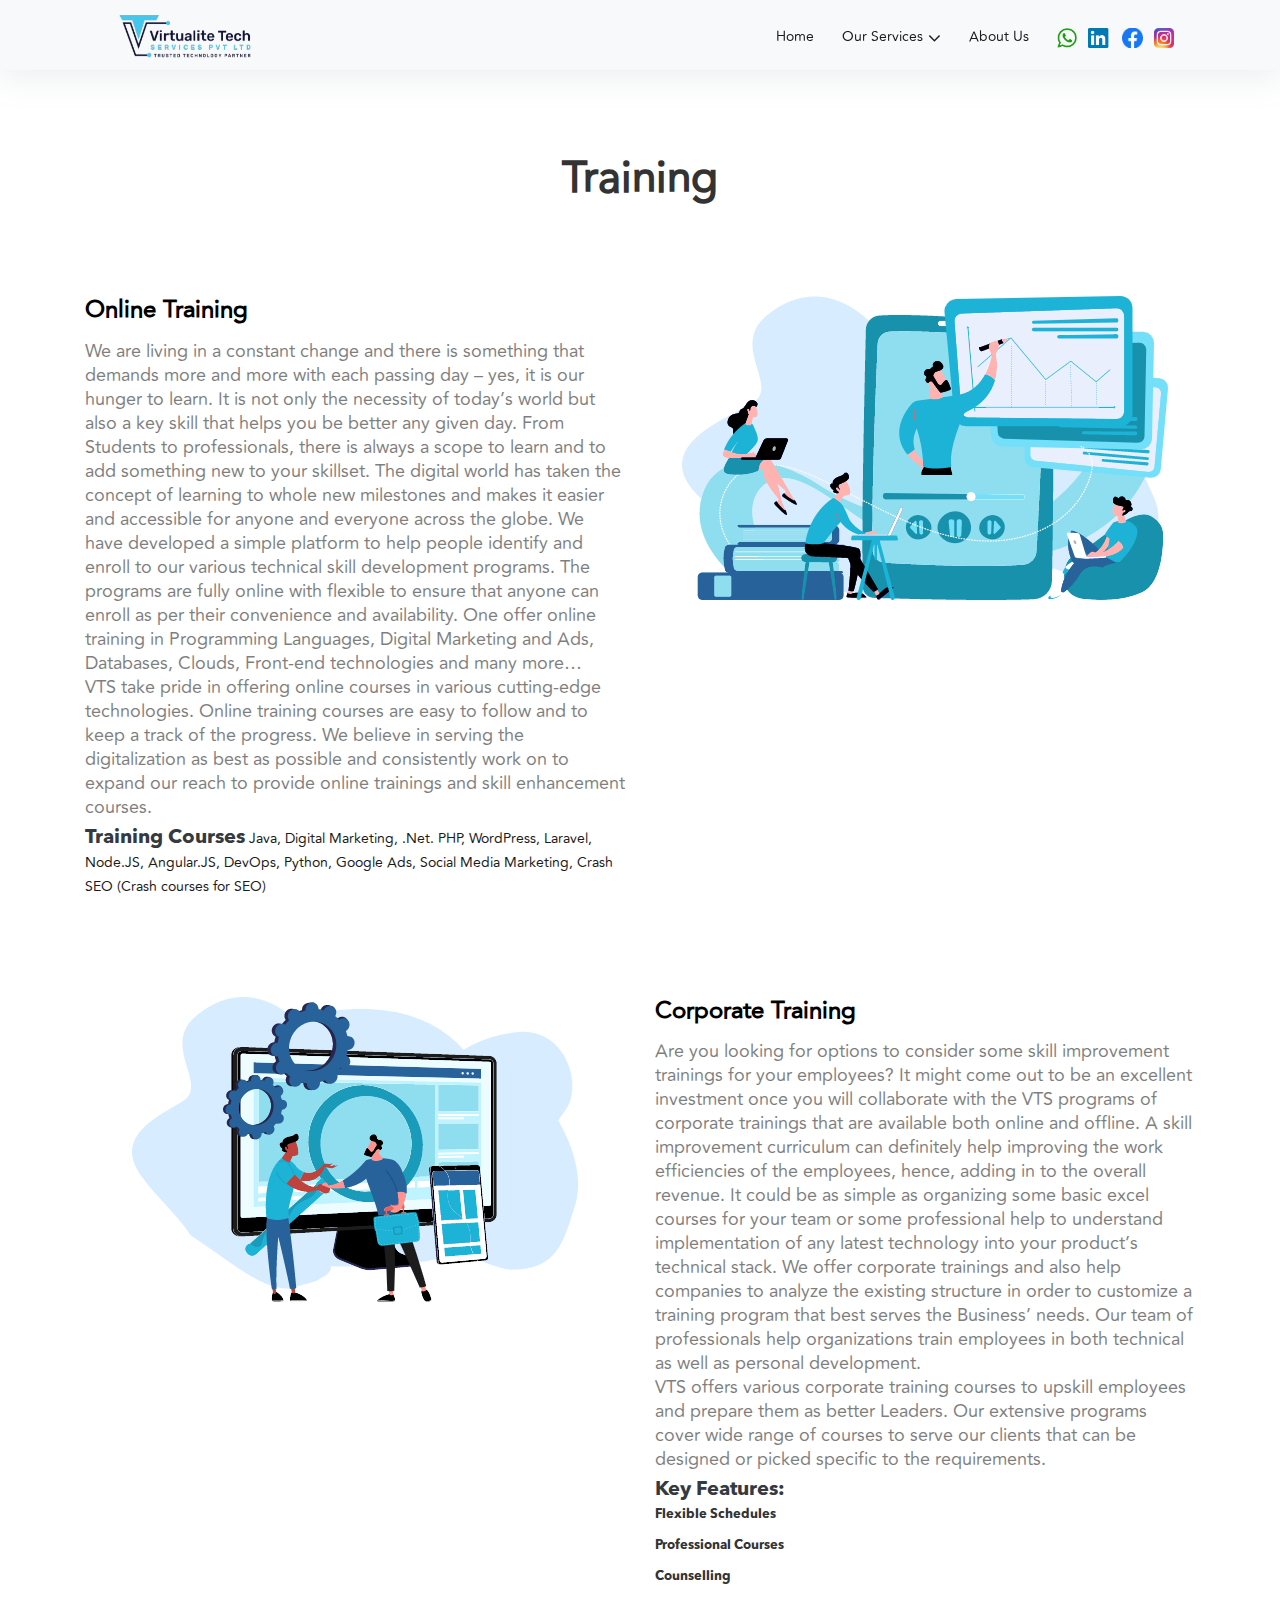
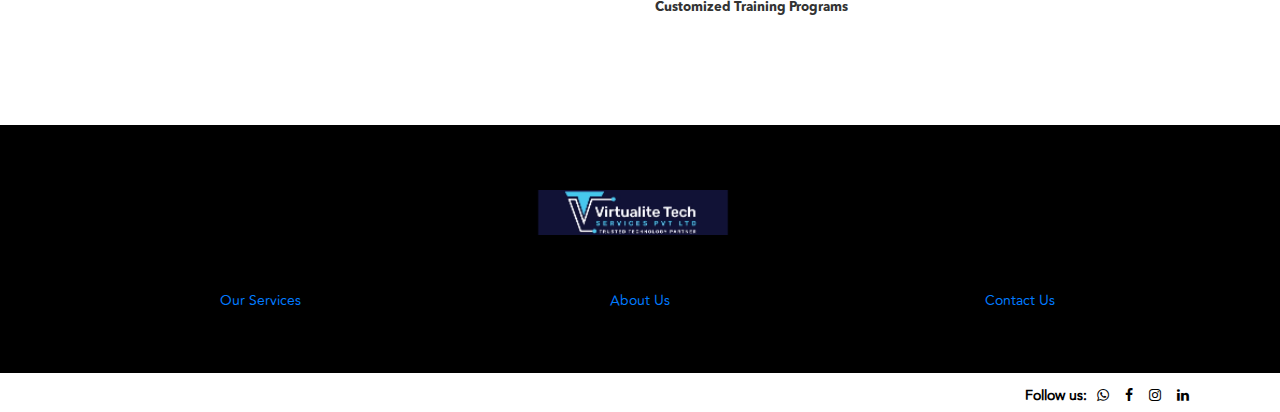
<file: training.html>
<!DOCTYPE html>
<html lang="en">

<head>
    <meta http-equiv="Content-Type" content="text/html; charset=utf-8">
    <meta http-equiv="X-UA-Compatible" content="IE=edge">
    <meta name="viewport" content="width=device-width, initial-scale=1">
    <title>Virtualite Tech</title>
    <!-- Latest compiled and minified CSS -->
    <link rel="stylesheet" href="https://maxcdn.bootstrapcdn.com/bootstrap/4.3.1/css/bootstrap.min.css">
    <link rel="stylesheet" type="text/css"
          href="https://stackpath.bootstrapcdn.com/font-awesome/4.7.0/css/font-awesome.min.css">
    <link href='https://fonts.googleapis.com/css?family=Open+Sans:400,300,600,700,800' rel='stylesheet' type='text/css'>
    <!-- <link rel="shortcut icon" href="/images/favicon.png" type="image/x-icon"> -->
    <link href="https://fonts.googleapis.com/css?family=Raleway:400,600,700" rel="stylesheet">
    <link href="https://fonts.googleapis.com/css2?family=Roboto:wght@300;500;700&display=swap" rel="stylesheet">
    <link rel="stylesheet" type="text/css" href="css/style.css">
    <link rel="stylesheet" type="text/css" href="css/custom.css">
    <link rel="stylesheet" type="text/css" href="css/main.css">
    <link rel="stylesheet" type="text/css" href="css/responsive.css">
</head>

<body>
    <div class="navigation-wrap bg-light start-header start-style">
        <div class="container">
            <div class="row">
                <div class="col-12">
                    <nav id="header-1" class="navbar navbar-expand-lg navbar-light ">
                        <a class="navbar-brand" href="index.html">
                            <img src="img/Vt-Logo-.png" class="img-fluid">
                        </a>
                        <button class="navbar-toggler" type="button" data-toggle="collapse"
                                data-target="#navbarSupportedContent" aria-controls="navbarSupportedContent"
                                aria-expanded="false" aria-label="Toggle navigation">
                            <span class="navbar-toggler-icon"></span>
                        </button>

                        <div class="collapse navbar-collapse" id="navbarSupportedContent">
                            <ul class="navbar-nav dropdown ml-auto py-4 py-md-0">
                                <li class="nav-item pr-3 pl-md-0 ml-0 ml-md-3">
                                    <a class="nav-link" href="index.html">Home</a>
                                </li>
                                <li class="nav-item pr-3 pl-md-0 ml-0 ml-md-3 ">
                                    <a class="nav-link dropdown-toggle" data-toggle="dropdown" href="#" role="button"
                                       aria-haspopup="true" aria-expanded="false">Our Services</a>
                                    <div class="dropdown-menu business-setup-div">
                                        <ul>
                                            <li>
                                                <a class="dropdown-item development-div" href="development-service.html">Development Services</a>
                                            </li>
                                            <li>
                                                <a class="dropdown-item" href="training.html">Training & Job Support</a>
                                            </li>
                                            <!-- <li>
                                                <a class="dropdown-item" href="job-support.html">Job Support</a>
                                            </li> -->
                                            <li>
                                                <a class="dropdown-item" href="digital-marketing.html">Digital Marketing</a>
                                            </li>
                                            <!-- <li>
                                                <div class="dropdown-item dropdown-submenu">
                                                    <a class="dropdown-toggle placement-services-toggle" data-toggle="dropdown" href="#" role="button" aria-haspopup="true" aria-expanded="false">Placement Services</a>
                                                    <div class="dropdown-menu mt-0 placement-consultants-submenu ">
                                                        <ul>
                                                            <li>
                                                                <a class="dropdown-item" href="placement-consultants.html">Placement consultants</a>
                                                            </li>
                                                            <li>
                                                                <a class="dropdown-item" href="staffing.html">Staffing</a>
                                                            </li>
                                                        </ul>
                                                    </div>
                                                </div>
                                            </li> -->
                                        </ul>
                                    </div>
                                </li>
                                <li class="nav-item pr-3 pl-md-0 ml-0 ml-md-3">
                                    <a class="nav-link" href="about-us.html">About Us</a>
                                </li>
                                <li class="nav-item pr-3 pl-md-0 ml-0 ml-md-3">
                                    <a class="nav-link mr-2" target="_blank" href="https://wa.me/+918884222018?text=Hi"><img class="img-fluid whatsapp-logo-img" src="img/whatsapp-logo.png" >  </a>
                                    <a class="nav-link mr-2" target="_blank" href="https://www.linkedin.com/in/virtualite-tech-services-pvt-limited-ab654a200/"><img class="img-fluid linkeding-logo-img" src="img/linkedin-logo.png" ></a>
                                    <a class="nav-link mr-2" target="_blank" href="https://www.facebook.com/virtualitetechservices/"><img class="img-fluid linkeding-logo-img" src="img/facebook-logo.png" ></a>
                                    <a class="nav-link mr-2" target="_blank" href="https://www.instagram.com/virtualitetechservices/"><img class="img-fluid linkeding-logo-img" src="img/instagram-logo.png" ></a>
                                </li>
                            </ul>
                            <div class="get-in-touch-div mobile-view-div d-none mb-5">
                                <h2 class="text-center mt-3">
                                    Engage & Experience
                                </h2>
                                <p>
                                    For any organisations, we provide highly-specialised and in-demand services. Let’s get started now!
                                </p>
                                <div class="header-get-in-touch-btn pl-4 pl-md-0 ml-0 ml-md-4">
                                    <a href="javascript:void(0)">Get In Touch</a>
                                </div>
                            </div>
                        </div>
                    </nav>
                </div>
            </div>
        </div>
    </div>
    <!-- ======================= -->

    <div class="pad110 our-service-section mt-5 mb-5">
        <div class="container">
            <div class="row text-center">
                <div class="col-md-12 mb-5">
                    <h2 class="text-center why-choose-scn">
                        Training
                    </h2>
                </div>
                <div class="col-md-12 mb-5 d-md-flex align-items-center">
                    <div class="row services-row">
                        <div class="col-12 col-md-6 mb-3">
                            <h2 class="our-service-title mt-5 mb-3">
                                Online Training
                            </h2>
                            <p class="our-service-text">
                                We are living in a constant change and there is something that demands more and more with
                                each passing day – yes, it is our hunger to learn. It is not only the necessity of today’s world but
                                also a key skill that helps you be better any given day. From Students to professionals, there is
                                always a scope to learn and to add something new to your skillset. The digital world has taken
                                the concept of learning to whole new milestones and makes it easier and accessible for anyone
                                and everyone across the globe. We have developed a simple platform to help people identify
                                and enroll to our various technical skill development programs. The programs are fully online
                                with flexible to ensure that anyone can enroll as per their convenience and availability. One
                                offer online training in Programming Languages, Digital Marketing and Ads, Databases, Clouds,
                                Front-end technologies and many more… 
                            </p>
                            <p class="our-service-text">
                                VTS take pride in offering online courses in various cutting-edge technologies. Online training
                                courses are easy to follow and to keep a track of the progress. We believe in serving the
                                digitalization as best as possible and consistently work on to expand our reach to provide online
                                trainings and skill enhancement courses.
                            </p>
                            <p class="mt-2 text-left">
                                <span class="font-avenir-bold text-dark " style="font-size: 20px">Training Courses</span>
                                Java, Digital Marketing, .Net. PHP, WordPress, Laravel, Node.JS, Angular.JS, DevOps, Python,
                                Google Ads, Social Media Marketing, Crash SEO (Crash courses for SEO)
                            </p>
                        </div>
                        <div class="col-12 col-md-6 mb-3 mt-5">
                            <img src="img/Group 12032.png" class="img-fluid"> 
                        </div>
                    </div>
                </div>
                <div class="col-md-12 mb-5 d-md-flex align-items-center">
                    <div class="row">    
                        <div class="col-12 col-md-6 mt-5">
                            <img src="img/Group 12055.png" class="img-fluid">
                        </div>
                        <div class="col-12 col-md-6 mb-3">
                            <h2 class="our-service-title mt-5 mb-3">
                                Corporate Training
                            </h2>
                            <p class="our-service-text">
                                Are you looking for options to consider some skill improvement trainings for your employees? It
                                might come out to be an excellent investment once you will collaborate with the VTS programs
                                of corporate trainings that are available both online and offline. A skill improvement curriculum can definitely help improving the work efficiencies of the employees, hence, adding in to the
                                overall revenue. It could be as simple as organizing some basic excel courses for your team or
                                some professional help to understand implementation of any latest technology into your
                                product’s technical stack. We offer corporate trainings and also help companies to analyze the
                                existing structure in order to customize a training program that best serves the Business’ needs.
                                Our team of professionals help organizations train employees in both technical as well as
                                personal development. 

                            </p>
                            <p class="our-service-text">
                                VTS offers various corporate training courses to upskill employees and prepare them as better
                                Leaders. Our extensive programs cover wide range of courses to serve our clients that can be
                                designed or picked specific to the requirements.
                            </p>
                            <p class="mt-2 text-left">
                                <span class="font-avenir-bold text-dark " style="font-size: 20px">Key Features:</span>
                                <ul class="list-group list-group-numbered text-left" style="font-size: 13px;">
                                    <li class="mb-2 font-avenir-bold">
                                        Flexible Schedules
                                    </li>
                                    <li class="mb-2 font-avenir-bold">
                                        Professional Courses
                                    </li>
                                    <li class="mb-2 font-avenir-bold">
                                        Counselling
                                    </li>
                                    <li class="mb-2 font-avenir-bold">
                                        Customized Training Programs 
                                    </li>
                                </ul>
                            </p>
                        </div>
                    </div>
                </div>
            </div>
        </div>
    </div>
    
    <div class="mart70">
        <div class="footer-bg">
            <div class="container text-center">
                <a class="navbar-brand" href="index.html">
                    <img src="img/Vt-Logo-01-footer.png" class="img-fluid">
                </a>
                <div class="row mt-5 text-white">
                    <div class="col-md-4 col-4">
                        <a href="index.html#our-services">Our Services</a>
                    </div>
                    <div class="col-md-4 col-4">
                        <a href="about-us.html">About Us</a>
                    </div>
                    <div class="col-md-4 col-4">
                        <a href="index.html">Contact Us</a>
                    </div>
                </div>
            </div>
        </div>
    </div>
    <!-- ==================================== -->
    <div class="copy-right">
        <div class="container">
            <div class="row">
                <div class="col-md-6">
                    <p class="d-none">2016-2021 NextGen Pvt Ltd | All Rights Reserved.</p>
                </div>
                <div class="col-md-6">
                    <div class="follow-box">

                        <ul>
                            <li style="font-weight: 700;">Follow us:</li>
                            <li> <a target="_blank" href="https://wa.me/+918884222018?text=Hi"><i class="fa fa-whatsapp"></i> </a> </li>
                            <li> <a target="_blank" href="https://www.facebook.com/virtualitetechservices/"><i class="fa fa-facebook"></i> </a> </li>
                            <li> <a target="_blank" href="https://www.instagram.com/virtualitetechservices/"><i class="fa fa-instagram"></i> </a> </li>
                            <li> <a target="_blank" href="https://www.linkedin.com/in/virtualite-tech-services-pvt-limited-ab654a200/"><i class="fa fa-linkedin"></i> </a> </li>
                            <!-- <li> <a href="#"><i class="fa fa-paper-plane-o"></i> </a> </li> -->
                            <!-- <li> <a href="#"><i class="fa fa-twitter"></i> </a> </li> -->
                        </ul>
                    </div>
                </div>
            </div>
        </div>
    </div>

    <!-- jQuery library -->
    <script src="https://ajax.googleapis.com/ajax/libs/jquery/3.5.1/jquery.min.js"></script>
    <!-- Latest compiled JavaScript -->
    <script src="https://maxcdn.bootstrapcdn.com/bootstrap/4.3.1/js/bootstrap.min.js "></script>
    <script>

        $(".main").wrap("<div class='scroll'></div>");

        $(document).ready(function () {
            $("#Search-icon").click(function () {
                $("#Search-box-hide").slideToggle("slow");
            });
        });

    </script>

    <script>
        $(document).ready(function () {
            $("#Search-hide").click(function () {
                $("#Search-box-hide").toggle();
            });
        });

    </script>

    <script>
        $(document).ready(function () {
            //Add a minus icon to the collapse element that is open by default
            $('.collapse.show').each(function () {
                $(this).parent().find(".fa").removeClass("fa-plus-square").addClass("fa-minus-square");
            });

            //Toggle plus/minus icon on show/hide of collapse element
            $('.collapse').on('shown.bs.collapse', function () {
                $(this).parent().find(".fa").removeClass("fa-plus-square").addClass("fa-minus-square");
            }).on('hidden.bs.collapse', function () {
                $(this).parent().find(".fa").removeClass("fa-minus-square").addClass("fa-plus-square");
            });

            $('#buy_button1, #buy_button2, #buy_button3').click(function (e) {
                e.preventDefault();
                // alert($('#sel3').val());
                
                let index = e.target.id.charAt(e.target.id.length - 1);
                window.localStorage.setItem('amount', $('#sel' + index).val());
                if (index == 1) {
                    window.localStorage.setItem('serviceCode', 'S0401');
                } else if (index == 2) {
                    window.localStorage.setItem('serviceCode', 'S0402');
                } else {
                    window.localStorage.setItem('serviceCode', 'S0403');
                }
                window.location.href = './register.html';
            });
        });

    </script>



</body>


</html>
</file>
<file: css/style.css>
* {
        margin: 0;
        padding: 0;
        list-style-type: none;
        box-sizing: border-box;
    }
    
     ::-moz-selection {
        background: #428eff;
        color: #fff;
    }
    
     ::selection {
        background: #428eff;
        color: #fff;
    }
    
    body,
    html {
        /* font-family: 'Open Sans', sans-serif; */
        /* font-family: 'Roboto', sans-serif; */
        font-family: Avenir;       
        font-size: 14px;
        margin: 0px;
        padding: 0px;
        color: #333;
        line-height: 24px;
        overflow-x: hidden;
        font-weight: 400;
    }
    
    p {
        color: #1C1C1C;
        font-weight: 500;
        line-height: 24px;
        margin: 0px;
        font-size: 14px;
    }
    ul{margin-bottom: 0px;}
    
    .clearfix::after {
        clear: both;
    }
    
    a,
    a:hover,
    a:active,
    a:focus {
        text-decoration: none;
        transition: all 0.5s ease 0s;
    }
    
    .inline-blk {
        display: inline-block;
    }
    
    .no-margin {
        margin: auto;
    }
    
    .margin-auto {
        margin: auto;
        float: none;
    }
    
    .mart10 {
        margin-top: 10px;
    }
    
    .mart15 {
        margin-top: 15px;
    }
    
    .mart20 {
        margin-top: 20px;
    }
    
    .mart40 {
        margin-top: 40px;
    }
    
    .mart70 {
        margin-top: 40px;
    }
    
    .no-pad {
        padding: 0;
    }
    
    .pad30 {
        padding: 30px 0;
    }
    
    .pad60 {
        padding: 60px 0px;
    }
    
    .text-withe {
        color: #fff;
    }
    
    .text-org {
        color: #ff6401;
    }
    
    h1,
    h2,
    h3 {
        color: #333;
        font-weight: 400;
        margin-top: 0px;
        /* font-family: 'Raleway', sans-serif; */
    }
    
    h4,
    h5,
    h6 {
        font-weight: 400;
        margin-top: 0px;
    }
    
    .right {
        margin-left: 30px
    }
</file>
<file: css/custom.css>
@font-face {
  font-family: Avenir;
  src: url(../font/AvenirRegular.ttf);
}
@font-face {
  font-family: Avenir-bold;
  src: url(../font/Avenir-Next-LT-Pro-Bold_5182.ttf);
}
.font-avenir {
  font-family: Avenir;
}
.font-avenir-bold {
  font-family: Avenir-bold;
}
.register-img-box {
  background-color: #e7f7f5;
  padding: 70px;
  height: 100vh;
}
.register-img {
  width: 70%;
  position: absolute;
  top: 50%;
  left: 50%;
  transform: translate(-50%, -50%);
}
.register-img img {
  width: 100%;
}
.register-text-box {
  padding: 30px 50px;
  text-align: center;
}
.logo-box {
  width: 250px;
  text-align: center;
  margin: 0px auto;
}
.title-register {
  text-align: center;
  color: #000;
  font-size: 24px;
  font-weight: 700;
  margin-top: 60px;
}
.register-login-btn {
  text-align: center;
  margin-top: 30px;
}
.register-login-btn a {
  padding: 8px 24px;
  color: #ccc;
  font-size: 14px;
  margin: 0px 10px;
}
.register-login-btn a:hover {
  background-color: #e7f7f5;
  color: #13b59c;
  border-radius: 6px;
}
.register-login-btn a.active {
  background-color: #e7f7f5;
  color: #13b59c;
  border-radius: 6px;
}
.register-google-btn {
  padding: 7px 30px;
  display: inline-block;
  margin-top: 30px;
  border: 1px solid #ccc;
  color: #1c1c1c !important;
  text-align: center;
  border-radius: 6px;
}
.signup-email {
  margin-top: 50px;
}
.signup-email p {
  width: 80%;
  font-size: 14px;
  margin: 0px auto;
  overflow: hidden;
  text-align: center;
  font-weight: 300;
  color: #999;
  /* opacity: 0.5;
    */
}
.signup-email p:before,
.signup-email p:after {
  content: "";
  display: inline-block;
  width: 50%;
  margin: 0 1em 0 -55%;
  vertical-align: middle;
  border-bottom: 1px solid #dbdbdb;
}
.signup-email p:after {
  margin: 0 -55% 0 1em;
}
.signup-email span {
  display: inline-block;
  vertical-align: middle;
}
.form-box {
  text-align: left;
  margin-top: 30px;
}
.form-box label {
  /* color: #1C1C1C;
    */
  font-size: 14px;
  font-weight: 400;
}
.form-box input {
  border: 1px solid #ccc;
  color: #1c1c1c;
  font-size: 14px;
  font-weight: 400;
  padding: 20px 15px;
}
input:focus + label {
  color: 13b59c;
}
.form-box input::placeholder {
  /* Chrome, Firefox, Opera, Safari 10.1+ */
  color: #1c1c1c;
  opacity: 0.4;
  /* Firefox */
}
.form-control:focus {
  border-color: #13b59c;
  -webkit-box-shadow: none;
  box-shadow: none;
}
.create-account-btn {
  margin-top: 30px;
  padding: 12px;
  font-size: 18px;
  background-color: #13b59c;
  width: 100%;
  display: block;
  color: #fff;
}
.disabled-btn {
  background-color: #ccc;
}
.create-account-btn:hover {
  color: #fff;
}
.forgot-pass {
  color: #13b59c;
  display: block;
  text-align: center;
  margin-top: 10px;
}
.forgot-pass:hover {
  color: #13b59c;
}
/* ======================== */
.start-header {
  opacity: 1;
  transform: translateY(0);
  padding: 10px 0px 0px;
  box-shadow: 0 10px 30px 0 rgba(138, 155, 165, 0.15);
  -webkit-transition: all 0.3s ease-out;
  transition: all 0.3s ease-out;
  min-height: 70px;
}
.start-header.scroll-on {
  box-shadow: 0 5px 10px 0 rgba(138, 155, 165, 0.15);
  padding: 10px 0;
  -webkit-transition: all 0.3s ease-out;
  transition: all 0.3s ease-out;
}
.start-header.scroll-on .navbar-brand img {
  height: 24px;
  -webkit-transition: all 0.3s ease-out;
  transition: all 0.3s ease-out;
}
.navigation-wrap {
  position: fixed;
  width: 100%;
  top: 0;
  left: 0;
  z-index: 1000;
  background-color: #fff;
  /* -webkit-transition : all 0.3s ease-out;
    */
  /* transition : all 0.3s ease-out;
    */
}
.navbar {
  padding: 0;
}
.navbar-brand img {
  height: 45px;
  width: auto;
  display: block;
  -webkit-transition: all 0.3s ease-out;
  transition: all 0.3s ease-out;
}
.navbar-toggler {
  float: right;
  border: none;
  padding-right: 0;
}
.navbar-toggler:active,
.navbar-toggler:focus {
  outline: none;
}
.navbar-light .navbar-toggler-icon {
  width: 24px;
  height: 17px;
  background-image: none;
  position: relative;
  border-bottom: 1px solid #000;
  transition: all 300ms linear;
}
.navbar-light .navbar-toggler-icon:after,
.navbar-light .navbar-toggler-icon:before {
  width: 24px;
  position: absolute;
  height: 1px;
  background-color: #000;
  top: 0;
  left: 0;
  content: "";
  z-index: 2;
  transition: all 300ms linear;
}
.navbar-light .navbar-toggler-icon:after {
  top: 8px;
}
.navbar-toggler[aria-expanded="true"] .navbar-toggler-icon:after {
  transform: rotate(45deg);
}
.navbar-toggler[aria-expanded="true"] .navbar-toggler-icon:before {
  transform: translateY(8px) rotate(-45deg);
}
.navbar-toggler[aria-expanded="true"] .navbar-toggler-icon {
  border-color: transparent;
}
.nav-link {
  color: #1c1c1c !important;
  font-weight: 500;
  transition: all 200ms linear;
  font-size: 14px;
}
.nav-link {
  position: relative;
  padding: 5px 0 !important;
  display: inline-block;
}
.nav-item:after {
  position: absolute;
  bottom: -5px;
  left: 0;
  width: 100%;
  height: 2px;
  content: "";
  /* background-color: #8167a9;
    */
  opacity: 0;
  transition: all 200ms linear;
}
.nav-item:hover:after {
  bottom: 0;
  opacity: 1;
}
.nav-item.active:hover:after {
  opacity: 0;
}
.nav-item {
  position: relative;
  transition: all 200ms linear;
}
/* =============== */
.dropdown-menu {
  padding: 0px !important;
  margin: 0;
  font-size: 13px;
  letter-spacing: 1px;
  color: #212121;
  background-color: #fcfaff;
  border: none;
  border-radius: 3px;
  box-shadow: 0 5px 10px 0 rgba(138, 155, 165, 0.15);
  transition: all 200ms linear;
  margin-top: 19px;
}
/* .dropdown-toggle::after {
    display: none;
}
*/
/* ====================== */
.search-login-reg-box {
  display: flex;
}
.dropdown-toggle::after {
  border: none !important;
  font: normal normal normal 20px/1 FontAwesome;
  content: "\f107" !important;
  /* the desired FontAwesome icon */
  vertical-align: middle;
  /* to center vertically */
}
.search-box a {
  font-size: 20px;
  color: #111;
}
.login-box a {
  color: #13B59C;
  font-weight: 900;
}
.register-box a {
  background-color: #13b59c;
  color: #fff;
  padding: 10px 15px;
  font-weight: 900;
  border-radius: 5px;
}
#Search-box-hide {
  text-align: center;
  background-color: #13b59c;
  padding: 20px;
  display: none;
  border-bottom: 1px solid #fff;
}
.search-iput {
  display: flex;
}
.search-iput input {
  padding: 15px;
  border: none;
  width: 85%;
  height: 50px;
  border-radius: 0px;
}
.search-iput-btn {
  border: none;
  width: 15%;
  height: 50px;
  background-color: #000;
  color: #fff;
  font-size: 28px;
  border-radius: 0px;
}
.search-iput input:active,
.search-iput input:focus {
  outline: none;
}
.search-iput-btn:hover {
  color: #fff;
}
.search-hide-btn {
  position: absolute;
  border-radius: 50%;
  right: -20px;
  top: -10px;
  color: #fff;
  line-height: 30px;
  font-size: 14px;
  border: 1px solid #fff;
  width: 30px;
  height: 30px;
  background-color: rgb(0 0 0 / 30%);
}
/* =================================== */
.page-banner {
  background: url(../images/landing-bg-pattern.png);
  padding: 60px 0px 10px;
  min-height: 430px;
  background-size: auto;
  background-position: center bottom;
  width: 100%;
  background-repeat: no-repeat;
  margin-top: 70px;
}
.banner-text-1 h1 {
  font-weight: 900;
  line-height: 54px;
  font-size: 52px;
  color: #1c1c1c;
}
.banner-text-1 h2{
  font-size: 42px;
}
.banner-text-1 p {
  font-size: 18px;
  line-height: 28px;
  color: #666;
  margin: 20px 0px 10px;
}
.try-now-btn {
  clear: both;
  margin-top: 30px;
}
.try-now-btn a {
  border: 1px solid #13b59c;
  padding: 8px 20px;
  color: #13b59c;
  width: 120px;
  display: inline-block;
  text-align: center;
  font-weight: 900;
  font-size: 18px;
  margin-right: 10px;
  border-radius: 3px;
}
.try-now-btn a:hover {
  border: 1px solid #13b59c;
  background-color: #13b59c;
  color: #fff;
}
.try-now-btn a.active {
  border: 1px solid #13b59c;
  background-color: #13b59c;
  color: #fff;
}
/* ---------------------- */
.our-services {
  padding: 70px 0px;
}
.title-page-1 {
  text-align: center;
  font-size: 36px;
  color: #000;
  font-weight: 700;
  margin-bottom: 40px;
}
.title-page-1 span {
  color: #13b59c;
}
.our-service-1 {
  margin-bottom: 10px;
  overflow: hidden;
}
.our-service-1 h3 {
  font-size: 28px;
  font-weight: 700;
  margin-bottom: 12px;
  color: #414141;
}
.our-service-1 p {
  font-size: 18px;
  color: #555;
  margin-bottom: 12px;
}
.our-service-1 a {
  font-size: 18px;
  margin-bottom: 12px;
  display: block;
  font-weight: 700;
  color: #13b59c;
  text-decoration: underline;
}
.our-services-cuntent {
  padding: 20px;
  max-height: 430px;
  overflow-y: auto;
  direction: rtl;
}
#our-services::-webkit-scrollbar-track {
  -webkit-box-shadow: inset 0 0 6px rgba(0, 0, 0, 0.3);
  background-color: #cccccc;
}
#our-services::-webkit-scrollbar {
  width: 6px;
  direction: ltr;
  background-color: #cccccc;
}
#our-services::-webkit-scrollbar-thumb {
  background-color: #1cb59c;
  height: 150px !important;
}
/* ================================== */

/* ================================= */
.comparison-section table {
  border: 1px solid #e4e4e4 !important;
}
.comparison-section table tr th {
  background-color: #f3fbfa;
}
.comparison-section table tr th:first-child {
  background-color: #f3fbfa;
  border-right: none !important;
}
.comparison-section .table.table-bordered.vertical td,
.comparison-section .table.table-bordered.vertical th {
  border: 1px solid #e4e4e4;
  border-top: 0px solid white !important;
  border-bottom: 0px solid white !important;
  padding: 10px 10px 10px 20px;
  color: #000;
  font-size: 13px;
}
/* ============================================ */
.contact-information-section .title-page-1 {
  text-align: left;
  margin-bottom: 20px;
  margin-top: 30px;
}
.contact-information-section p {
  font-size: 16px;
  color: #000000;
}
.contact-information-section p a {
  color: #13b59c;
  text-decoration: underline;
}
/* ============================================ */
.footer-bg {
  background-color: #000000;
  padding: 60px 0px;
}
.footer-img {
  width: 490px;
}
.foot-section img {
  width: 150px;
}
.foot-section p {
  color: #fff;
  font-size: 13px;
  line-height: 19px;
  margin-top: 20px;
  font-weight: 300 !important;
}
.foot-section h4 {
  margin-bottom: 20px;
  color: #fff;
  font-size: 16px;
}
.foot-section ul li {
  margin-bottom: 6px;
}
.foot-section ul li a {
  color: #fff;
  font-size: 13px;
}
.foot-section ul li a:hover {
  color: #13b59c;
}
.copy-right {
  padding: 10px 0px;
}
.copy-right p {
  font-weight: 700;
}
.follow-box {
  float: right;
  display: flex;
  line-height: 0;
  margin-top: 5px;
}
.follow-box ul li {
  display: inline-block;
  color: #000000;
}

.follow-box ul li a {
  color: #000;
  font-size: 14px;
  margin: 0px 6px;
}
.follow-box ul li a:hover {
  color: #13b59c;
}

/* ================ */
.conversation-bg-box {
  position: relative;
}

/* a.conversation-btn {
    border: 2px solid #13b59c;
    position: absolute;
    top: 19.5%;
    right: 10%;
    font-weight: 700;
    color: #13b59c;
    border-radius: 4px;
    padding: 0.5% 1.5%;
    font-size: 100%;
} */

a.conversation-btn {
  border: 2px solid #13b59c;
  font-weight: 700;
  color: #13b59c;
  border-radius: 4px;
  padding: 5px 15px;
  font-size: 100%;
  /* float: right; */
  margin-left: 10px;
  min-width: 130px !important;
  display: inline-block;
  text-align: center;
}

a.conversation-btn.active {
  background-color: #13b59c;
  color: #fff;
}

a.conversation-btn img {
  width: 21px;
  margin-right: 5px;
}
button.close.close-btn-2 {
  top: -25px;
  position: absolute;
  right: -25px;
  font-size: 30px;
  color: #fff;
}
.title-box-popup {
  display: block;
  padding: 20px 30px;
}
.title-box-popup h5 {
  font-size: 20px;
  font-weight: 700;
}
.title-box-popup small {
  color: #666;
}

.popup-body-box {
  padding: 20px 30px;
  height: 450px;
  overflow-y: scroll;
}

.popup-body-box::-webkit-scrollbar-track {
  -webkit-box-shadow: inset 0 0 6px rgba(0, 0, 0, 0.3);
  background-color: #cccccc;
}
.popup-body-box::-webkit-scrollbar {
  width: 6px;

  background-color: #cccccc;
}
.popup-body-box::-webkit-scrollbar-thumb {
  background-color: #1cb59c;
}

.recvied-box {
  position: relative;
  overflow: hidden;
  margin-bottom: 15px;
}
.user-img {
  width: 40px;
  float: left;
  height: 40px;
  vertical-align: bottom;
  bottom: 0;
  position: absolute;
  border-radius: 10px 0px 10px 10px;
  overflow: hidden;
}
.user-msg {
  width: 65%;
  float: left;
  margin-left: 55px;
}

.user-img img {
  width: 100%;
}
.msg-box {
  background-color: #e8e8e8;
  padding: 15px;
  border-radius: 6px;
}
.msg-box p {
  font-size: 13px;
  line-height: 23px;
  color: #333;
}
p.sent-time {
  color: #999999;
  font-size: 12px;
  font-weight: 300;
}

.sent-box .user-msg {
  float: right;
}
.sent-box p.sent-time {
  text-align: right;
}
.sent-box .msg-box {
  background-color: #e7f7f5;
}
.sent-box p.sent-time img {
  width: 21px;
  margin-left: 5px;
}

.write-message-box {
  padding: 0px 30px;
  width: 94%;
  display: block;
  margin: 0px auto;
}

.write-message-box input {
  width: 89%;
  padding: 0px 10px;
  border: none;
}

.write-message-box input:focus {
  border-color: unset;
  -webkit-box-shadow: none;
  box-shadow: none;
}

.write-message-box input:focus {
  outline: none;
}

.submit-btn-msg {
  border: none;
  background-color: transparent;
}

.submit-btn-msg:focus {
  outline: none;
}

button.submit-btn-msg {
  width: 9%;
}

button.submit-btn-msg img {
  width: 25px;
}

/* ==================SIDE MENU================ */
/* .side-menu {
    background-color: #13b59c;
    min-width: 80px;
    top: 70px;
    text-align: center;
    position: fixed;
    height: 100%;
} */

.custom-menu-2 {
}
.custom-menu-2 ul li a {
}

.custom-menu-2 ul li {
  /* padding: 20px 0px; */
  /* height: 40px; */
}

.custom-menu-2 ul li a {
  font-size: 20px;
  color: #a1e1d7;
  text-align: center;
  display: block;
  padding: 20px;
}
.custom-menu-2 ul li a.active {
  color: #fff;
}

.main-page {
  margin-top: 70px;
  margin-left: 80px;
  padding: 20px 40px;
}

.breadcrum-1 ul li {
  display: inline-block;
  font-size: 14px;
  color: #666;
}
.breadcrum-1 ul li a {
  color: #13b59c;
}
.page-title-d h2 {
  background-color: #e7f8f5;
  padding: 10px 20px;
  font-size: 22px;
  display: inline-block;
  color: #444767;
}
.page-title-d h2 img {
  width: 25px;
  margin-right: 10px;
  vertical-align: middle;
}

.table.document-table a {
  color: #13b59c;
}

.table.document-table img {
  width: 23px;
  vertical-align: middle;
  margin: 0px 5px;
}
.table.document-table th {
  border-top: none;
  font-size: 14px;
  border-bottom: 1px solid #eee;
}

.document-table td,
.document-table th {
  border-top: 1px solid #eee;
  padding: 15px 15px;
}

.table.document-table td {
  font-size: 16px;
}

.table.document-table button {
  border: none;
  background-color: transparent;
}

.disabled-icon {
  opacity: 0.3;
}
button:focus {
  outline: none;
}

.showing-entries {
  font-size: 12px;
  color: #666;
}

.showing-entries span {
  color: #000;
  font-size: 13px;
}
.pagination-list-box .page-link {
  border: none;
  font-size: 12px;
  color: #999;
}
.pagination-list-box .page-item.active .page-link {
  z-index: 1;
  color: #fff;
  background-color: #13b59c;
  border-color: unset;
  border-radius: 6px;
}
.list-box-p {
  float: right;
}

.pagination-list-box {
  display: inline-block;
  float: left;
  box-shadow: 3px 1px 1px 0 rgb(138 155 165 / 30%);
  padding: 5px 10px;
}
.go-age-box input {
  width: 29px;
  height: 29px;
  padding: 5px;
  border: 1px solid #13b59c;
}

/* =================================== */

#sidebar {
  width: 80px;
  top: 70px;
  left: 0px;
  /* position: absolute; */
  position: fixed;
  background: #13b59c;
  min-width: 80px;
  text-align: center;
  height: 100%;
  box-shadow: 7px 0 60px rgb(0 0 0 / 5%);
  z-index: 999;
}
#btn {
  left: 30px;
  /* position: absolute; */
  /* position: fixed; */
  z-index: 99999;
  /* top: 25px; */
  cursor: pointer;
  padding-top: 12px;
}

.side-menu-btn-3 {
  display: none;
}

#btn span {
  background: black;
  width: 25px;
  height: 1px;
  margin-bottom: 7px;
  display: block;
  border-radius: 17px;
}

.assigned-box {
  padding: 20px;
}

.assigned-box h5 {
  font-size: 24px;
  margin-bottom: 20px;
  font-weight: 700;
}
.search-assign {
  margin-bottom: 30px;
}
.search-assign input {
  padding: 20px !important;
}

.search-assign button.input-group-text {
  background-color: transparent;
  color: #13b59c;
  font-size: 24px;
}

/* ================= */

/* CUSTOM RADIO & CHECKBOXES
   http://stackoverflow.com/a/17541916/383904 */

.radio-btn-assigned-box {
}
.radio-btn-assigned-box label {
  display: block;
}

.radio-btn-assigned-box label {
  display: block;
  margin-bottom: 15px;
  font-weight: 700;
}

.rad {
  cursor: pointer;
  user-select: none;
  -webkit-user-select: none;
  -webkit-touch-callout: none;
}
.rad > input {
  /* HIDE ORG RADIO & CHECKBOX */
  position: absolute;
  opacity: 0;
  width: 0;
  height: 0;
}
/* RADIO & CHECKBOX STYLES */
/* DEFAULT <i> STYLE */
.rad > i {
  display: inline-block;
  vertical-align: middle;
  width: 16px;
  height: 16px;
  border-radius: 50%;
  transition: 0.2s;
  box-shadow: inset 0 0 0 3px #fff;
  border: 1px solid #999;
  background: #999;
}

.rad:hover > i {
  /* HOVER <i> STYLE */
  box-shadow: inset 0 0 0 3px #fff;
  background: #13b59c;
  border: 1px solid #13b59c;
}
.rad > input:checked + i {
  /* (RADIO CHECKED) <i> STYLE */
  box-shadow: inset 0 0 0 3px #fff;
  background: #13b59c;
  border: 1px solid #13b59c;
}

.radio-btn-assigned-box img {
  width: 30px;
  margin: 0px 10px;
}

.assign-btn-popup {
}

.assign-btn-popup {
  background-color: #13b59c;
  font-size: 16px;
  padding: 8px 30px;
  color: #fff;
}

.assign-btn-popup-cancel {
  font-size: 16px;
  padding: 8px 30px;
  color: #666 !important;
  font-weight: 700;
}
.assign-btn-popup {
  background-color: #13b59c;
  font-size: 16px;
  padding: 8px 30px;
  color: #fff !important;
  margin-left: 15px;
  font-weight: 700;
}

.sort-by {
  border: 1px solid #13b59c;
  display: inline-block;
  padding: 3px 10px;
  font-size: 12px;
  border-radius: 4px;
}
.sort-by select {
  border: none;
  font-weight: 700;
}

.sort-by select:focus {
  outline: none;
}

.sort-by img {
  width: 12px;
}

.serviece-text{
  text-align: left;
  font-size: 18px;
  letter-spacing: 0px;
  color: #1C1C1C;
  opacity: 1;
}

.important-features-section{
  background-color: #F5FFFD;
  opacity: 1;
}

.annual-compliance-img{
  margin-top: -20px;
}

.light-background-color{
  background-color: #F5FFFD
}

.annual-compliance-info {
  display: flex;
}

.annual-compliance-info h4 {
  font-size: 18px;
  color: #1C1C1CB3;
  margin: 0px;
}

.document-compliance-info {
  display: flex;
}

.document-compliance-info h5{
  font-size: 18px;
  color: #1C1C1C;
  opacity: 0.7;
}

.document-compliance-note{
  font-size: 18px;
  letter-spacing: 0px;
  color: #1C1C1C;
  opacity: 0.6;
}

.document-compliance-note-title{
  text-align: left;
  font: oblique normal 900 18px/24px Avenir;
  letter-spacing: 0px;
  color: #1C1C1C;
}

.more-benefits{
  text-align: left;
  font: normal normal 900 16px/19px Avenir;
  letter-spacing: 0px;
  color: #13B59C;
  opacity: 1;
}

.faq-section .benefits-box-p{
  color: #8B8585;
}

.comparison-section .table.table-bordered.vertical th{
  white-space: nowrap;
  height: 79px;
  vertical-align: middle;
}

.nav-item:hover .business-setup-div {
  display: block;
  margin-top: 0;
  width: auto;
  height: auto;
}

.faq-list-header:not(.collapsed):before{
  background: url(../img/icon-simple-minusthis.svg);
  content: '';
  height: 20px;
  width: 0px;
}

.faq-list-header:before{
  background: url(../img/icon-simple-addthis.svg);
  content: '';
  height: 20px;
  width: 20px;
}

.left-menu .dropdown-menu{
  background: #FFFFFF 0% 0% no-repeat padding-box;
  box-shadow: 0px 5px 7px #00000029;
  border-radius: 0px 0px 4px 4px;
  opacity: 1;
}


.left-menu .dropdown-item:hover {
  color: #13B59C;
  background-color: transparent !important;
}

.right-menu .dropdown-item {
  font-size: 16px;
  border-left: none;
}

.right-menu .dropdown-item:first-child {
  margin-top: 13px;
}

.right-menu .dropdown-item:hover{
  border-left: none;
  background-color: transparent !important;
}

.left-menu{
  padding-bottom: 62px;
}

/* register page */
.logo-div{
  padding-bottom: 70px;
}
.logo-image{
  width: 147px;
  height: 43px;
}
.welcome-text{
  text-align: center;
  font: normal normal 900 24px/33px Avenir;
  letter-spacing: 0px;
  color: #000000;
  opacity: 1;
}
.bg-mountain-meadow{
  background-color: #e7f8f5;
}
.bg-grad-sharp {
  background: linear-gradient(to right, #fff 50%, #13B59C 50%);
}
.tab-button .nav-link.active {
  text-align: left;
  font: normal normal 900 14px/19px Avenir;
  letter-spacing: 0px;
  color: #13B59C !important;
  opacity: 1;
  border-color: transparent;
}
.tab-button .nav-link{
  font: normal normal 900 14px/19px Avenir;
  letter-spacing: 0px;
  color: #1C1C1C;
  opacity: 0.3;
  min-width: 94px;
  height: 32px;
  text-align: center !important;
}
.tab-button .nav-link.active{
  background: #e7f7f4 0% 0% no-repeat padding-box;
  border-radius: 4px;
}
.tab-button:hover .nav-link{
  color: #1C1C1C !important;
}
.tab-button:hover .nav-link.active{
  color: #13B59C !important;
}
.tab-button .nav-link:hover{
  border-color: transparent;
}
.sign-in-btn{
  border: 1px solid #CCCCCC;
  border-radius: 4px;
  opacity: 1;
  width: 229px;
  height: 40px;
}

.sign-in-btn-text{
  text-align: left;
  font-size: 14px;
  letter-spacing: 0px;
  color: #1C1C1C;
  opacity: 1;
}
.input-text-label{
  text-align: left;
  letter-spacing: 0px;
  color: #1C1C1C;
  opacity: 0.7;
  margin-bottom: 0;
}
.submit-button{
  background: #e7e7e7 0% 0% no-repeat padding-box;
  border-radius: 4px;
  opacity: 1;
  height: 46px;
}
.submit-button:hover{
  background: #13B59C 0% 0% no-repeat padding-box;
}
.input-width{
  width: 100%;
}
.submit-btn-text{
  text-align: left;
  font: normal normal 900 18px/25px Avenir;
  letter-spacing: 0px;
  color: #FFFFFF;
  opacity: 1;
}
.submit-button:focus{
  background: #13B59C 0% 0% no-repeat padding-box; 
}
.or-text-div{
  position: relative;
  z-index: 1;
}
.or-text-div:before{
  position: absolute;
  content: '';
  left: 0;
  right: 0;
  width: 80%;
  height: 1px;
  background-color: #9f9891;
  margin: 0 auto;
  top: 16px;
  z-index: -1;
}
.or-text{
  text-align: left;
  letter-spacing: 0px;
  color: #9f9891;
  display: inline-block;
  background-color: white;
  padding: 5px 10px;
}
.forgot-password-link{
  text-decoration: underline;
  font: normal normal 900 14px/19px Avenir;
  letter-spacing: 0px;
  color: #13B59C;
  opacity: 1;
}
.forgot-password-link:hover{
  color: #13B59C;
  text-decoration: underline;
}

/*  landing page  */

/* why-choose-section */
.why-choose-box img{
  width: 90px;
  height: 90px;
}
.why-choose-text{
  text-align: left;
  font-weight: 600;
  font-size: 24px;
  letter-spacing: 0px;
  color: #000000;
  opacity: 1;
}
.why-choose-p{
  text-align: left;
  font-size: 18px;
  letter-spacing: 0px;
  color: #000000;
  opacity: 0.5;
}

/* contact-information-section */
.contact-information-section{
  background-color: #fff8f8;
}
.contact-link{
  font-weight: 900;
}

/* best-choice-section */
.best-choice-section{
  background: url(../img/Mask-Group-165.png);
  padding: 30px 0px;
  min-height: 450px;
  background-size: auto;
  background-position: center bottom;
  width: 100%;
  background-repeat: no-repeat;
  margin-top:63px
}
.best-choice-text{
  text-align: left;
  font: normal normal 900 48px/58px Avenir;
  letter-spacing: 0px;
  opacity: 1;
}
.best-choice-text span{
  color: #13B59C;
}
.best-choice-text-div h2{
  text-align: left;
  font: normal normal normal 18px/24px Avenir;
  letter-spacing: 0px;
  color: #000000;
  opacity: 0.6;
}
.best-choice-btn a{
  border: 2px solid #13B59C;
  border-radius: 2px;
  opacity: 1;
}

/* popular-services-section */
.popular-services-title{
  text-align: center;
  font: normal normal 900 36px/46px Avenir;
  letter-spacing: 0px;
  opacity: 1;
}
.popular-services-title span{
  color: #13b59c;
}
.popular-services-section .left-border{
  border-left: 5px solid #cbcbcb;
  position: relative;
}
.popular-services-section .left-border::before{
  content: '';
  position: absolute;
  bottom: 0;
  right: 375px;
  width: 5px;
  height: 189px;
  background-color: #13b59c;
}
.popular-services-right-title{
  text-align: left;
  font: normal normal 900 28px/38px Avenir;
  letter-spacing: 0px;
  color: #111111;
  opacity: 0.8;
}
.popular-services-right-text{
  text-align: left;
  font: normal normal normal 18px/24px Avenir;
  letter-spacing: 0px;
  color: #111111;
  opacity: 0.7;
}
.popular-services-section .learn-more-btn{
  text-align: left;
  font: normal normal 900 18px/24px Avenir;
  letter-spacing: 0px;
  color: #13B59C;
  opacity: 1;
}
.enquiry-button{
  position: absolute;
  right: -70px;
  top: 30%;
  transform: rotate(270deg);
  background: #13B59C 0% 0% no-repeat padding-box;
  box-shadow: 0px 0px 10px #0000001F;
  border-radius: 2px 0px 0px 2px;
  opacity: 1;
  width: 182px;
  height: 46px;
  color: #FFFFFF;
  font-size: 18px;
  font-weight: bold;
}
.enquiry-button:hover{
  color: #FFFFFF;
}
.enquiry-form-div{
  position: fixed;
  top: 45%;
  right: -606px;
  transform: translateY(-50%);
  transition: 1s;
  background: #FFFFFF;
  box-shadow: 0px 0px 20px #00000029;
  border-radius: 2px;
  opacity: 1;
  width: 606px;
  z-index: 11111;
}
.enquiry-form-div-show{
  right: 0;
}
.enquire-now-button{
  border: 2px solid #13B59C;
  border-radius: 4px;
  opacity: 1;
  width: 182px;
  height: 46px;
  font: normal normal 900 18px/20px Avenir;
  letter-spacing: 0px;
  color: #13B59C;
  background-color: #FFFFFF;
  opacity: 1;
}
.enquire-now-button:hover{
  color: #FFFFFF;
  background-color: #13B59C;
}
.enquiry-form-div h1{
  text-align: left;
  font: normal normal 900 28px/44px Avenir;
  letter-spacing: 0px;
  color: #111111;
  opacity: 1;
}
.enquiry-form-close-btn{
  position: absolute;
  top: 37px;
  left: -20px;
}
.buy-now-btn{
  width: 150px;
}
/* end landing page */

/* gst reg */
.eligibility-box {
    display: flex;
    margin-bottom: 30px;
    cursor: pointer;
}
.eligibility-info {
    margin-left: 30px;
}
.eligibility-box img {
    position: absolute;    
}

.eligibility-box:hover .next-icon-hover{
    display: block !important;
}

.eligibility-box:hover {
    color: #13b59c !important;
} 
.eligibility-box:hover h4 {
    color: #13B59C !important;
}
.eligibility-box:hover p {
    color: #13B59C !important;
}
.eligibility-box i {
    font-size: 18px;
    font-weight: 700;
    margin-right: 20px;
}
.eligibility-info span
 {
     font-size: 18px;
     font-weight: 700;
     color: #000;
 }

 /* details for documents */
 .details-for-documents-box {
    display: flex;
    margin-bottom: 30px;
    cursor: pointer;
}
.details-for-documents-info {
    margin-left: 30px;
}
.details-for-documents-box img {
    position: absolute;    
}

.details-for-documents-box:hover .next-icon-hover{
    display: block !important;
}

.details-for-documents-box:hover {
    color: #13b59c !important;
} 
.details-for-documents-box:hover h4 {
    color: #13B59C !important;
}
.details-for-documents-box:hover p {
    color: #13B59C !important;
}
.details-for-documents-box i {
    font-size: 18px;
    font-weight: 700;
    margin-right: 20px;
}
.details-for-documents-info span
 {
     font-size: 18px;
     font-weight: 700;
     color: #000;
 }
 .details-for-documents-info .benefits-box-p{
  font-size: 18px
 }

 /* letter-of-undertaking */
 
 .letter-of-undertaking-box {
    display: flex;
    margin-bottom: 30px;
    cursor: pointer;
}
.letter-of-undertaking-box img {
    position: absolute;    
}
.letter-of-undertaking-box i {
    font-size: 18px;
    font-weight: 700;
    margin-right: 20px;
}
.letter-of-undertaking-info span
 {
     font-size: 18px;
     font-weight: 700;
     color: #000;
 }
 .letter-of-undertaking-info .benefits-box-p{
  font-size: 18px
 }

 /* pvt ltd */
 .pvt-ltd-comparison-section .table.table-bordered.vertical th{
  white-space: unset;
}

/* opc */

.opc-registration-process .key-registration-box:hover .next-icon{
    display: block;
}

/* */
.one-time-only{
  position: absolute;
  top: 0;
  left: 18px;
}
.one-time-only:before{
  background: url(../img/group-12633.svg);
  content: '';
  height: 20px;
  width: 20px;
}

/* */
.winding-key-registration-box{
  display: block; 
  display: flex;
  cursor: pointer;
}


/* index */
.main-title{
  text-align: left;
  font-weight: 600;
  font-size: 64px/68px;
  letter-spacing: 0px;
  text-transform: capitalize;
  opacity: 1;
}
.sky-blue-text{
  color: #1DB3D6;
}
.get-in-touch-btn{
  background: #1DB3D6 0% 0% no-repeat padding-box;
  border-radius: 4px;
  opacity: 1;
  width: 139px;
  height: 44px;
}
.our-services-btn{
  border: 2px solid #1DB3D6;
  border-radius: 4px;
  opacity: 1;  
  width: 139px;
  height: 44px;
  color: #1DB3D6;
  font-weight: bold;
}
.why-choose-scn{
  text-align: center;
  font-weight: 600;
  letter-spacing: 0px;
  text-transform: capitalize;
  opacity: 1;
  font-size: 44px;
}
.why-choose-info {
  text-align: center;
  margin-bottom: 15px;
}
.why-choose-info img {
  width: 80px;
  margin-bottom: 15px;
}
.why-choose-info h3 {
  font-size: 26px;
  color: #000;
  margin-bottom: 10px;
  font-weight: 700;
}
.why-choose-info p {
  font-size: 18px;
  color: #000;
}

.our-service-p{
  text-align: center;
  font-size: 18px;
  letter-spacing: 0px;
  color: #000000;
  opacity: 0.5;
}
.our-service-title{
  text-align: left;
  font-weight: 600;
  font-size: 24px;
  letter-spacing: 0px;
  color: #000000;
  opacity: 1;
}
.our-service-text{
  text-align: left;
  font-size: 18px;
  letter-spacing: 0px;
  color: #000000;
  opacity: 0.5;
}

.bg-img {
  background: url(../img/bg.png);
  padding: 30px 0px;
  min-height: 438px;
  background-size: auto;
  background-position: center bottom;
  width: 100%;
  background-repeat: no-repeat;
}
@media only screen and (min-width: 767px) {
  .we-are-text {
    text-align: center;
    justify-content: center;
    width: 730px;
    margin-right: auto;
    margin-left: auto;
    margin-top: 80px;
  }
}
.engage-experience-title {
  text-align: left;
  font-weight: 600;
  font-size: 50px;
  letter-spacing: 0px;
  color: #1C1C1C;
  text-transform: capitalize;
  opacity: 1;
}
.engage-experience-text {
  text-align: left;
  font-size: 18px;
  letter-spacing: 0px;
  color: #000000;
  opacity: 0.5;
}
.mobile-no{
  text-align: left;
  font-weight: 600;
  font-size: 24px;
  letter-spacing: 0px;
  color: #000000;
  opacity: 1;
  margin-left: 10px
}
.email {
  text-align: left;
  font-weight: 600;
  font-size: 24px;
  letter-spacing: 0px;
  color: #000000;
  opacity: 1;
  margin-left: 10px
}
.address {
  text-align: left;
  font-weight: 600;
  font-size: 24px;
  letter-spacing: 0px;
  color: #000000;
  opacity: 1;
  margin-left: 10px 
}
.get-in-touch-title {
  text-align: left;
  font-weight: 600;
  font-size: 40px;
  letter-spacing: 0px;
  opacity: 1;
}
.form-label{
  text-align: left;
  font-size: 15px;
  letter-spacing: 0px;
  color: #000000;
  opacity: 0.5;
}
.form-submit-btn{
  background: #1DB3D6 0% 0% no-repeat padding-box;
  border-radius: 4px;
  opacity: 1;
  color: white;
}

@media only screen and (max-width: 767px) {
  .mobile-view-div {
    display: block !important;
  }
  .navbar-collapse {
    background: #27629A 0% 0% no-repeat padding-box;
    opacity: 1;
    height: 500px;
    overflow: auto;
  }
  .navbar-nav .nav-link {
    text-align: left;
    font-weight: 600;
    font-size: 30px;
    letter-spacing: 0px;
    color: #FFFFFF;
    color: white !important;
    opacity: 1;
    padding: 15px !important;
  }
  .business-setup-div{
    padding-right: 10px;
    padding-left: 15px;
    background: #27629A 0% 0% no-repeat padding-box;
    opacity: 1;
  }
  .dropdown-item{
    text-align: left;
    font-size: 15px;
    letter-spacing: 0px;
    color: #FFFFFF;
    opacity: 1;
  }
  .get-in-touch-div {
    margin-top: 80px;
    border-top: 1px solid #dee2e6!important;
  }
  .get-in-touch-div h2 {
    margin-top: 10px;
    text-align: center;
    font-weight: 600;
    font-size: 33px;
    letter-spacing: 0px;
    color: #FFFFFF;
    text-transform: capitalize;
    opacity: 1;
  }
  .get-in-touch-div p {
    text-align: center;
    font-size: 12px;
    letter-spacing: 0px;
    color: #FFFFFF;
    opacity: 1;
  }
  .header-get-in-touch-btn{
    display: flex;
    text-align: center;
    justify-content: center;
    margin-top: 10px;
  }
  .header-get-in-touch-btn a {
    background: #1DB3D6 0% 0% no-repeat padding-box;
    border-radius: 4px;
    opacity: 1;
    width: 130px;
    height: 40px;
    padding: 10px;
    color: white;
  }
}
.development-div:hover .development-submenu-div {
  display: block;
}

.pad110 {
  padding-top: 110px;
}

.whatsapp-logo-img, .linkeding-logo-img {
  height: 20px;
}
.placement-consultants-submenu{
  left: 200px;
  top: 135px;
}

.placement-services-toggle{
  font-weight: 400px !important;
  font-size: 15px !important;
  color: #212529 !important;
  opacity: 1;
}
.placement-services-toggle:hover .placement-consultants-submenu {
  display: block;
  margin-top: 0;
  width: auto;
  height: auto;
}
.placement-services-toggle:after {
  transform: rotate(-90deg);
}
@media only screen and (max-width: 767px) {
  .placement-services-toggle{
    color: white !important;
  }
  .dropdown-submenu{
    background-color: #27629a !important;
  }
  .placement-services-toggle:hover .placement-consultants-submenu {
    display: block;
    margin-top: 0;
    width: auto;
    height: auto;
  }
  .placement-consultants-submenu{
    padding-right: 10px;
    padding-left: 15px;
    background: #27629A 0% 0% no-repeat padding-box;
    opacity: 1;
  }
  .placement-services-toggle:after {
    transform: rotate(0deg);
  }
  .services-row{
    flex-direction: column-reverse;
  }
}
.invalid-input {
  color: red;
}
.form-submit-btn:hover{
  color: white;
}
</file>
<file: css/main.css>
.service-details-bg {
    background: url(../img/service-details-bg.png);
    padding: 30px 0px;
    min-height: 450px;
    background-size: auto;
    background-position: center bottom;
    width: 100%;
    background-repeat: no-repeat;
    margin-top:63px
}


.half-circul {
    background: url(../img/half-circul.png);
    padding: 30px 0px;
    background-repeat: no-repeat;
    position: absolute;
    z-index: 999 !important;
    right: 0px;
    width: 104px;
    margin-top: -100px;
    height: 220px;
    background-size: cover;
}

.half-square{
    background: url(../img/half-square.png);
    padding: 30px 0px;
    background-repeat: no-repeat;
    position: absolute;
    z-index: 999 !important;
    left: 0px;
    width: 107px;
    margin-top: -280px;
    height: 250px;
    background-size: cover;
}


.text-withe {
    color: #fff !important;
}

.service-banner-text-1 {
    margin-top: 24%;
}
.llservice-banner-text-1 {
    margin-top: 15%;
}


.service-banner-text-1 h1 {
    font-weight: 900;
    line-height: 65px;
    font-size: 54px;
    color: #fff;

}

.service-bg-btn.try-now-btn a {
    border: 2px solid #FFFFFF;
    padding: 8px 20px;
    color: #fff;
}
.service-banner-form {
    background-color: #fff;
    padding:30px 80px;
    border-radius: 10px;
}
h3.form-title {
    text-align: center;
    font-weight: 900;
    font-size: 20px;
    margin-bottom: 20px;
    color: #111111;
}
.service-banner-form .try-now-btn{
    padding: 8px;
    font-size: 18px;
    background-color: #13B59C;
    display: block;
    color: #fff;
    min-width: 132px;
    margin: 20px auto 0px;
    background: #13B59C 0% 0% no-repeat padding-box;
    box-shadow: 0px 0px 20px #00000029;
    border-radius: 8px;
}

.serviece-title-2 {
    font-size: 36px;
    font-weight: 900;
    margin-bottom: 15px;
    text-align: left;
    letter-spacing: 0px;
    color: #13B59C;
    text-transform: capitalize;
    opacity: 1;
}
.serviece-title-2-border{
    width: 66px;
    height: 4px;
    background-color: #7272fc;
    clear: both;
    display: block;
    border-radius: 30px;
    margin-bottom: 30px;
}
p {
    font-size: 14px;
}
.benefits-box h4 {
    font-size: 24px;
    margin: 15px 0px;
}
.benefits-box-p {
    font-size: 14px;
    color: #1C1C1CB3;
}

.title-img-key{
    margin-bottom: 25px;
}

.key-registration-box {
    display: flex;
    margin-bottom: 30px;
    cursor: pointer;
}
.key-registration-info {
    margin-left: 30px;
}
.key-registration-box img {
    position: absolute;    
}

.key-registration-box:hover .next-icon-hover{
    display: block !important;
}
.key-registration-box:hover .next-icon{
    display: none ;
}


.key-registration-box:hover {
    color: #13b59c !important;
} 
.key-registration-box:hover h4 {
    color: #13B59C !important;
}
.key-registration-box:hover p {
    color: #13B59C !important;
}
.key-registration-box i {
    font-size: 18px;
    font-weight: 700;
    margin-right: 20px;
}
.key-registration-info h4
 {
     font-size: 18px;
     font-weight: 700;
     color: #000;
 }
.registration-box ul li {
    margin-bottom: 10px;
}
.compliance-info {
    display: flex;
}
.compliance-box ul li {
    margin-bottom: 10px;
}
.compliance-info h5 {
    font-size: 15px;
    color: #666;
    margin: 0px;
}
.compliance-info h4 {
    font-size: 14px;
    color: #1C1C1CB3;
    margin: 0px;
}
 .compliance-info i {
    font-size: 20px;
    color: #13b59c;
    margin-right: 20px;
}
.title-small-text {
    color: #13b59c;
    margin-bottom: 20px;
}

.pay-grow-box {
    border: 2px solid #ddd;
    padding: 20px;
    border-radius: 6px;
    max-height: 600;
    height: 100%;
    transition:.6s ease;
}
.new-payment-scn{
    height: auto;
}
.pay-grow-box:hover {
    border: 2px solid #13b59c; 
    box-shadow: rgb(127 137 161 / 30%) 0px 0px 30px;
}


.plan-name-price{
    display: none !important;
}

.pay-grow-box:hover .plan-name-price{
    display: block !important;
    
}
.hide-on-hover:hover {
    display: none !important;
}

.plan-name-price select {
    border: 1px solid #13b59c;
    max-width: 270px;
    margin: 0px auto;
}


.pay-grow-box h4 {
    text-align: center;
    font-size: 16px;
    font-weight: 900;
    color: #000000;
    margin-bottom: 15px;
    opacity: 0.6;
}
.pay-grow-box h2 {
    text-align: center;
    font-size: 26px;
    font-weight: 700;
    color: #13b59c;
}
.btn.buy-now-btn-2 {
    text-align: center;
    display: block;
    margin: 40px auto;
    font-weight: 700;
    color: #13b59c;
    padding: 6px 10px;
    min-width: 150px;
    border: 2px solid #13b59c;
    font-size: 16px; transition:0.6s ease;
    border-radius: 4px;
}

.btn.buy-now-btn-2.active
{
    background-color:#13b59c;
    color: #fff;

}

.btn.buy-now-btn-2:hover {
    background-color:#13b59c;
    color: #fff; 
}
.text-purple{color:#7272fc;}

/* ======================== */

.question-box {
    margin-bottom: 10px;
}
.faq-list .faq-list-header {
    display: flex;
    cursor: pointer;
}


.faq-list .faq-list-header i {
    font-size: 20px;
    margin-right: 15px;
    color:#13b59c;
}

.faq-list .card-body p {
    margin-left: 15px !important;
}

.faq-list .show .benefits-box-p {
    font-size: 14px;
    color: #13B59C;
}
.faq-list .card-body {
    padding-top: 5px;
    padding-bottom: 10px;
}
.faq-list-header h4{    
    color: #1C1C1C ;
    font-size: 18px;
    margin-bottom: 0px;
}

.faq-list .faq-list-header h4:hover{
    color: #13B59C !important;   
}

.panel-heading.active {
    background-color: green;
}
.sub-menu-2 {
    position: absolute;
    left: 140px;
    width: 120px;
    top: 7px;
    display: none;
    background-color: #fff;
}
.dropdown-item:hover .sub-menu-2{
  display: block;
}




/*----------Responsive Css Start----------*/
.modal-lg, .modal-xl {
    max-width: 710px;
}

@media only screen and (max-width :1199px) {}

@media only screen and (min-width: 993px) and (max-width :1366px) {}
@media only screen and (min-width: 993px) and (max-width :1199px) {  }

@media only screen and (min-width: 768px) and (max-width :992px) {

  
}

@media only screen and (max-width: 767px) {

   
    .service-banner-form {
        background-color: #fff;
        padding: 30px 30px;
    }
    .service-banner-text-1 {
        margin-top: 0px;
    }
    .serviece-title-2 {      
        font-size: 26px;
    }

    .benefits-box {
        margin-bottom: 30px;
    }
    .pay-grow-box {       
        margin-bottom: 30px;
    }

    .half-square{
        display: none;
    }
    .half-circul {
        display: none;
    }

}

@media only screen and (min-width: 481px) and (max-width: 767px) {}

@media only screen and (max-width: 480px) {

    .serviece-title-2 {      
        font-size: 22px;
    }
    .faq-list-header h4 {      
        font-size: 16px;
    }
   

}
</file>
<file: css/responsive.css>
/*----------Responsive Css Start----------*/
.modal-lg, .modal-xl {
    max-width: 710px;
}

@media only screen and (max-width :1199px) {}

@media only screen and (min-width: 993px) and (max-width :1366px) {}
@media only screen and (min-width: 993px) and (max-width :1199px) {  }

@media only screen and (min-width: 768px) and (max-width :992px) {

    .page-title-d h2 {
        background-color: #E7F8F5;
        padding: 10px 10px;
        font-size: 15px;
    }
    .search-login-reg-box {
        background-color: #fff;
        margin-bottom: 6px;
        float: left;
        margin-right: 20px;
    }
  
}

@media only screen and (max-width: 767px) {

    .start-header {
        padding: 10px 0% 0px !important;
    }
  

    .register-img-box {
        background-color: #e7f7f5;
        padding: 30px;
        height: auto;
        min-height: 520px;
    }

    .banner-text-1 h1 {
        font-weight: 900;
        line-height: 40px;
        font-size: 30px;
    }
    .page-banner {
        padding: 30px 0px;
    }
    .banner-text-1 {
        margin-bottom: 30px;
    }

    .col-mob  {       
        flex-basis:unset;      
        flex-grow:unset;
        max-width: 100%;
    }
    .foot-section {
        margin-bottom: 30px;
    }
    .footer-img {
        width: 300px;
    }
    .follow-box {
        float: left;
    }
    .pad60 {
        padding: 30px 0px;
    }
    .title-page-1 {      
        font-size: 26px;
    }
    .why-choose-info h3 {
        font-size: 20px;
    }
    .our-service-1 h3 {
        font-size: 20px;
    }
    .our-service-1 p {
        font-size: 14px;
    }
    .footer-bg {
        padding: 40px 0px 10px;
    }
    .why-choose-info p {
        font-size: 16px;
       
    }
    .search-login-reg-box {
        background-color: #fff;
        margin-bottom: 6px;
        float: left;
        margin-right: 20px;
    }

    .search-iput-btn {
        font-size: 22px;

    }
    /* ============popup-design============= */
    .title-box-popup {
        display: block;
        padding: 10px 10px;
    }

    .popup-body-box {
        padding:  0px;
        height: 360px;
      
    }
    .user-msg {
        width: 80%; 
        margin-left: 40px;      
    }
    .msg-box {       
        padding: 10px;
    }
    .msg-box p {
        font-size: 11px;
        line-height: 21px;
    }
    .user-img {
        width: 30px;      
        height: 30px;
    }
    .write-message-box {
        padding: 0px 0px;
        width: 100%;
    }
 

    button.close.close-btn-2 {
        top: -30px;     
        right: 0px;
        font-size: 22px;
      
    }

    .main-page {      
        padding: 20px 0px;
            margin-left: 0px;
    }

    .page-title-d h2 {
       
        padding: 10px 20px;
        font-size: 15px;
        text-align: center;
    }

    .page-title-d h2 img {
        width: 18px;
        margin-right: 10px;
        /* display: block;
        margin: 3px auto; */
    }

          
    a.conversation-btn {
        border: 2px solid #13b59c;
        font-weight: 700;
        color: #13b59c;
        border-radius: 4px;
        padding: 7px 15px;
        font-size: 100%;
        float: unset;
        text-align: center;
        display: block;
        margin: 10px auto 0px;
        max-width: 170px;
    }
    .table.document-table td {
        font-size: 13px;
    }
    .table.document-table th {      
        font-size: 13px;
        line-height: 19px;
    }


    .table.document-table img {
        width: 20px;
    }
    .page-title-d {
        text-align: center;
    }
    #sidebar{      
        left:-80px;
    }
    .side-menu-btn-3{
        display: block;
    }

    .breadcrum-1 ul li {
        display: inline-block;
        font-size: 12px;
    }
    .showing-entries {       
        text-align: center;
    }

    .pagination-list-box {
        padding: 5px;
    }
    .list-box-p {
        float: unset;
        margin: 0px auto;
        display: table;        
    }
    .start-header .navbar-light .navbar-brand {     
        margin: 0px 5px;
    }
    #Search-box-hide {
        margin: 0px !important;
    }

    .assigned-box {
        padding: 10px;
    }
    .assigned-box h5 {
        font-size: 20px;
    }

    .annual-compliance-img{
        margin-top: 10px;
    }
}

@media only screen and (min-width: 481px) and (max-width: 767px) {}

@media only screen and (max-width: 480px) {
    .register-img-box {
        background-color: #e7f7f5;
        padding: 30px;
        height: auto;
        min-height: 320px;
    }
    .register-text-box {
        padding: 30px;
        }
        .title-page-1 {
            font-size: 24px;
        }

        .search-hide-btn {           
            right: 0px;
            top: -30px;
        }  
        .assigned-box {
            padding: 0px;
        }
        .radio-btn-assigned-box {
            margin-bottom: 20px;
            border-bottom: 1px solid #ccc;
        }
        
        .search-assign input {
         
            font-size: 13px;
        }

}


@media (max-width: 768px) {
    .nav-item:hover .dropdown-menu {
        width: 100%;
        height: 100%;
    }
    .left-menu{
        padding-bottom: 0;
    }
    .popular-services-section .left-border{
        border-left: 0;
    }
    .popular-services-section .left-border::before{
        display: none;
    }
    .enquiry-form-div{
        top: 50%;
        max-width: 346px;
        width: 90%;
    }
    .enquiry-form-div h1{
        font-size: 25px;
    }
    .enquiry-form-close-btn{
        top: 80px;
    }
}
@media (max-width: 991px) {
    .group-img-div{
        padding: 20px;
    }
}
@media (max-width: 1024px) {
    .popular-services-section .left-border::before{
        right: 315px;
    }
}
</file>
